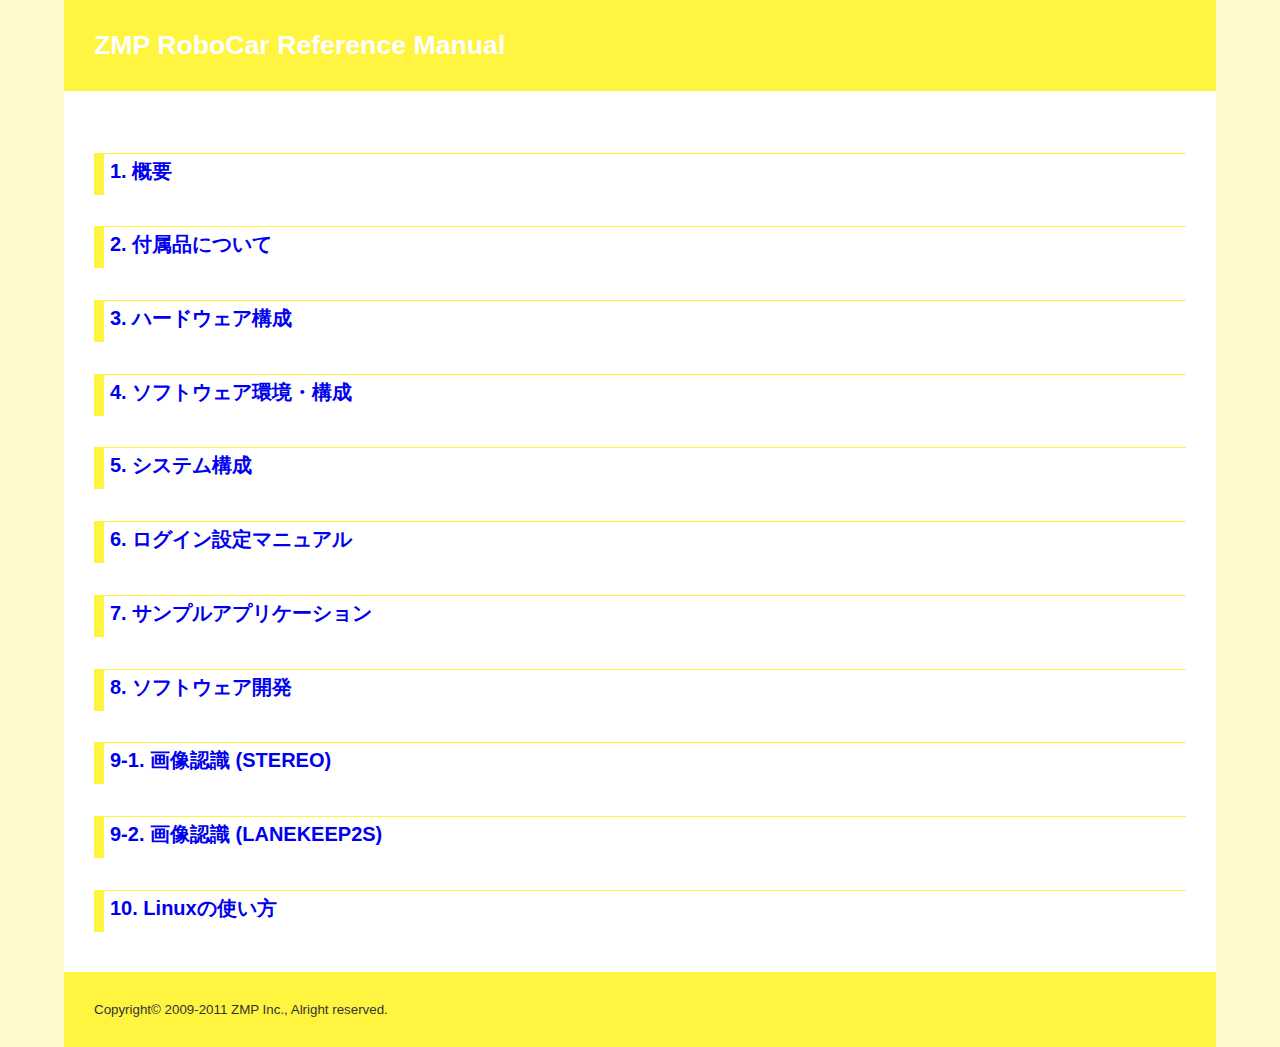
<file: Manual/旧ロボカーマニュアル/index.html>
<?xml version="1.0" encoding="utf-8"?>
<!DOCTYPE html
		  PUBLIC "-//W3C//DTD XHTML 1.0 Strict//EN"
		  "http://www.w3.org/TR/xhtml1/DTD/xhtml1-strict.dtd">
<html xmlns="http://www.w3.org/1999/xhtml" xml:lang="ja" lang="ja">
  <head>
	<meta http-equiv="content-type" content="text/html; charset=utf-8" />
	<meta http-equiv="content-language" content="ja" />
	<title>ZMP RoboCar Reference Manual</title>
	<link type="text/css" rel="stylesheet" href="./css/base.css"/>
  </head>
  <body>
	<div id="container">
	  <div id="header">
		<h1>ZMP RoboCar Reference Manual</h1>
	  </div>
	  <div id="contents">
		
			 
			<div>
			  <h2><a href="01_overview.html">1. 概要</a></h2>
			</div>
		
			 
			<div>
			  <h2><a href="02_Parts_List.html">2. 付属品について</a></h2>
			</div>
		
			 
			<div>
			  <h2><a href="03_hardware_reference.html">3. ハードウェア構成</a></h2>
			</div>
		
			 
			<div>
			  <h2><a href="04_software.html">4. ソフトウェア環境・構成</a></h2>
			</div>
		
			 
			<div>
			  <h2><a href="05_system.html">5. システム構成</a></h2>
			</div>
		
			 
			<div>
			  <h2><a href="06_login_manual.html">6. ログイン設定マニュアル</a></h2>
			</div>
		
			 
			<div>
			  <h2><a href="07_sample_software.html">7. サンプルアプリケーション</a></h2>
			</div>
		
			 
			<div>
			  <h2><a href="08_software_development.html">8. ソフトウェア開発</a></h2>
			</div>
		
			 
			<div>
			  <h2><a href="091_image_processing.html">9-1. 画像認識 (STEREO)</a></h2>
			</div>
		
			 
			<div>
			  <h2><a href="092_image_processing_2.html">9-2. 画像認識 (LANEKEEP2S)</a></h2>
			</div>
		
			 
			<div>
			  <h2><a href="10_how_to_enjoy_linux.html">10. Linuxの使い方</a></h2>
			</div>
		
	  </div>
	  <div id="footer">
		<span>Copyright&copy; 2009-2011 ZMP Inc., Alright reserved.</span>
	  </div>
	</div>
  </body>
</html>
</file>
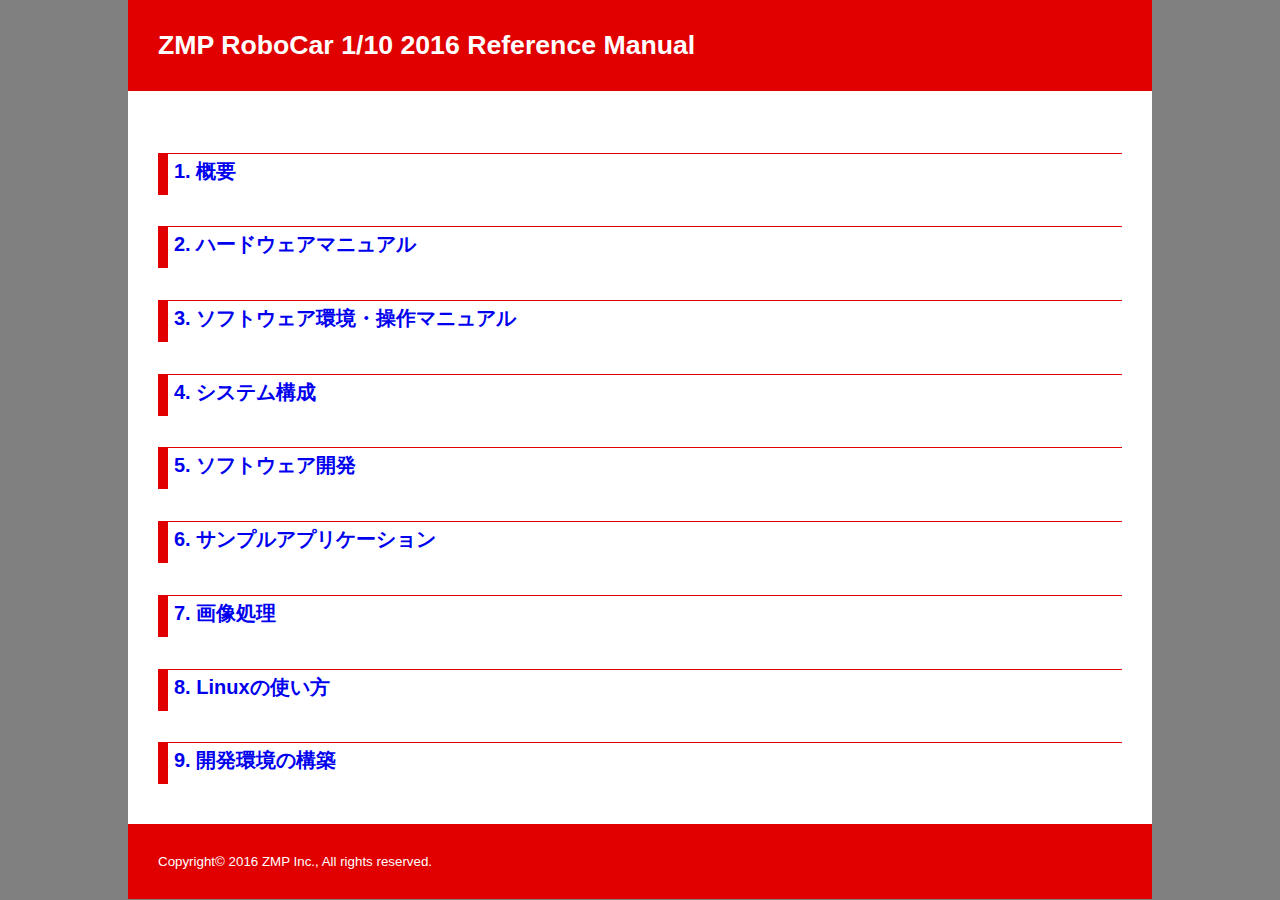
<file: Manual/Documents/ReferenceManual/index.html>
<?xml version="1.0" encoding="utf-8"?>
<!DOCTYPE html
		  PUBLIC "-//W3C//DTD XHTML 1.0 Strict//EN"
		  "http://www.w3.org/TR/xhtml1/DTD/xhtml1-strict.dtd">
<html xmlns="http://www.w3.org/1999/xhtml" xml:lang="ja" lang="ja">
  <head>
	<meta http-equiv="content-type" content="text/html; charset=utf-8" />
	<meta http-equiv="content-language" content="ja" />
	<title>ZMP RoboCar 1/10 2016 Reference Manual</title>
	<link type="text/css" rel="stylesheet" href="./css/base.css"/>
  </head>
  <body>
	<div id="container">
	  <div id="header">
		<h1>ZMP RoboCar 1/10 2016 Reference Manual</h1>
	  </div>
	  <div id="contents">
		
			 
			<div>
			  <h2><a href="01_overview.html">1. 概要</a></h2>
			</div>
		
			 
			<div>
			  <h2><a href="02_hardware_reference.html">2. ハードウェアマニュアル</a></h2>
			</div>
		
			 
			<div>
			  <h2><a href="03_software.html">3. ソフトウェア環境・操作マニュアル</a></h2>
			</div>
		
			 
			<div>
			  <h2><a href="04_system.html">4. システム構成</a></h2>
			</div>
		
			 
			<div>
			  <h2><a href="05_software_development.html">5. ソフトウェア開発</a></h2>
			</div>
		
			 
			<div>
			  <h2><a href="06_sample_software.html">6. サンプルアプリケーション</a></h2>
			</div>
		
			 
			<div>
			  <h2><a href="07_image_processing.html">7. 画像処理</a></h2>
			</div>
		
			 
			<div>
			  <h2><a href="08_how_to_enjoy_linux.html">8. Linuxの使い方</a></h2>
			</div>

			<div>
				<h2><a href="09_set_up_development_environment.html">9. 開発環境の構築</a></h2>
			  </div>
		
	  </div>
	  <div id="footer">
		<span>Copyright&copy; 2016 ZMP Inc., All rights reserved.</span>
	  </div>
	</div>
  </body>
</html>
</file>
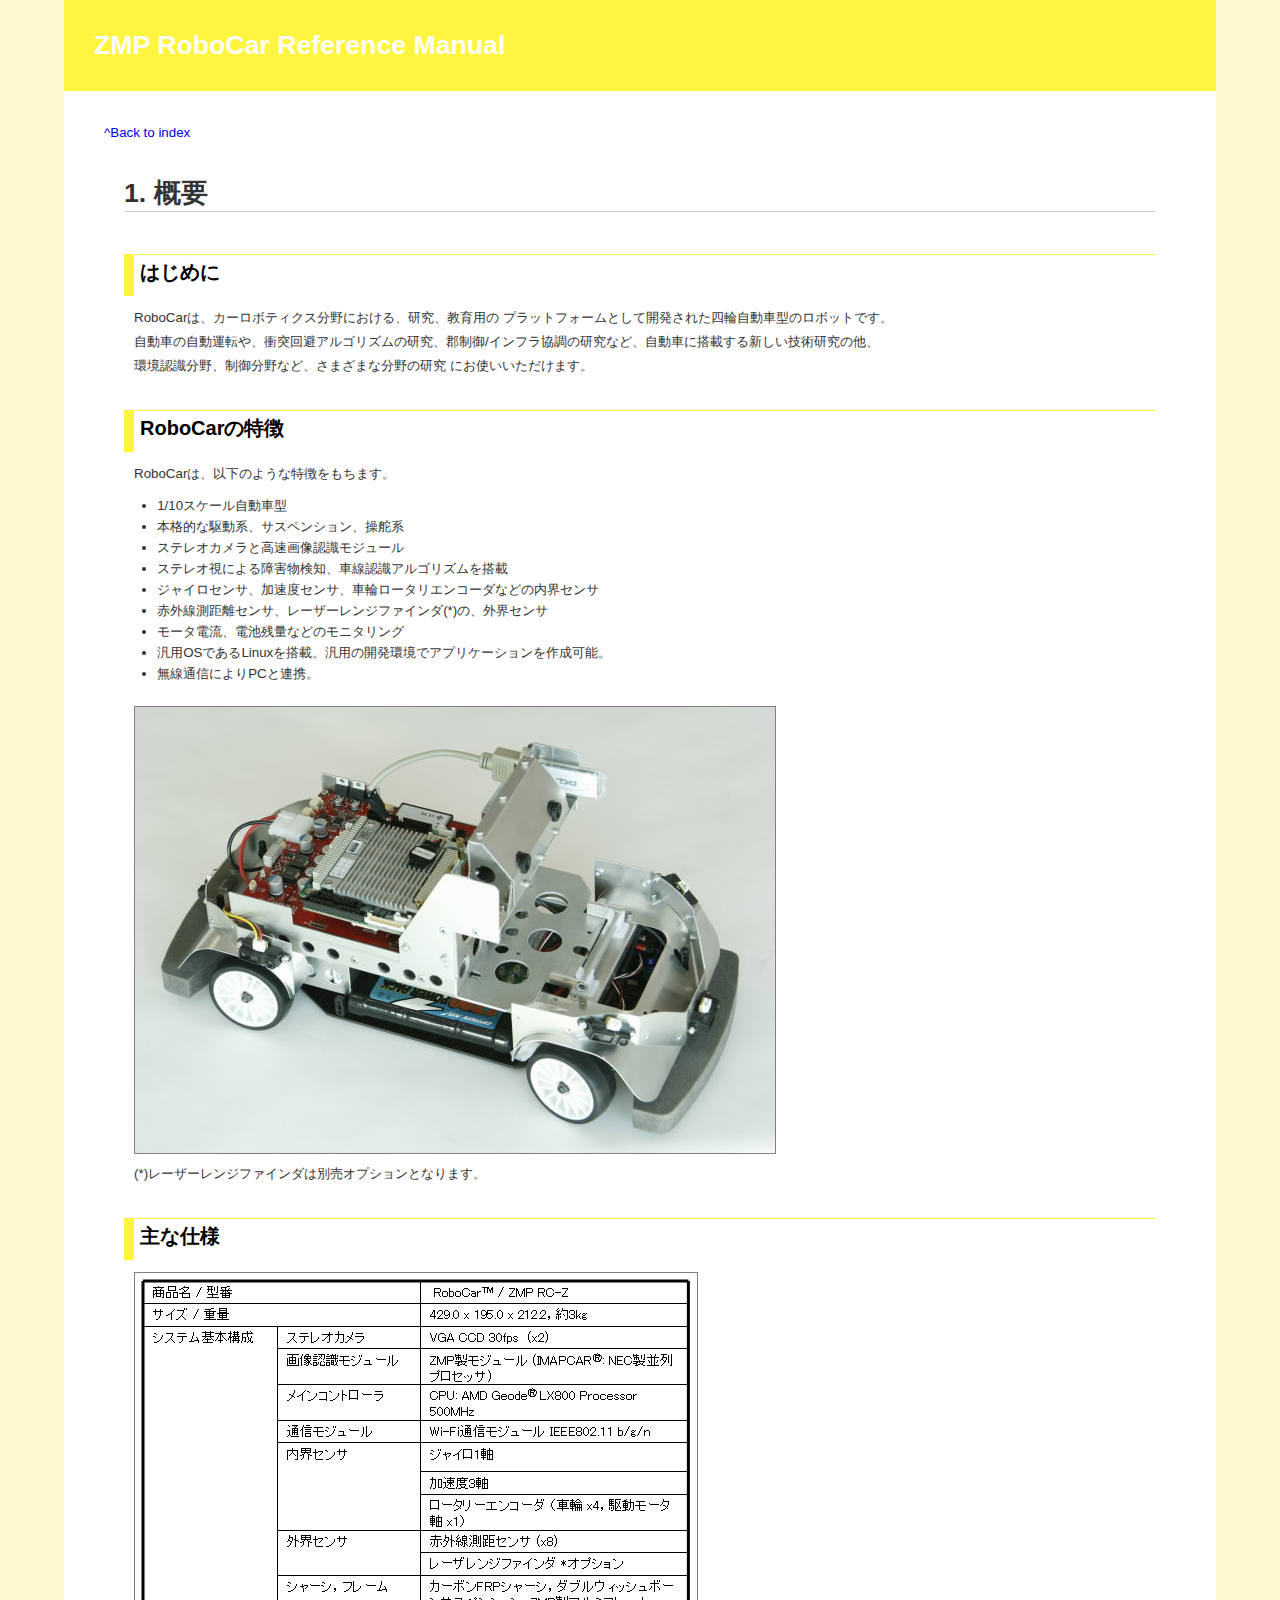
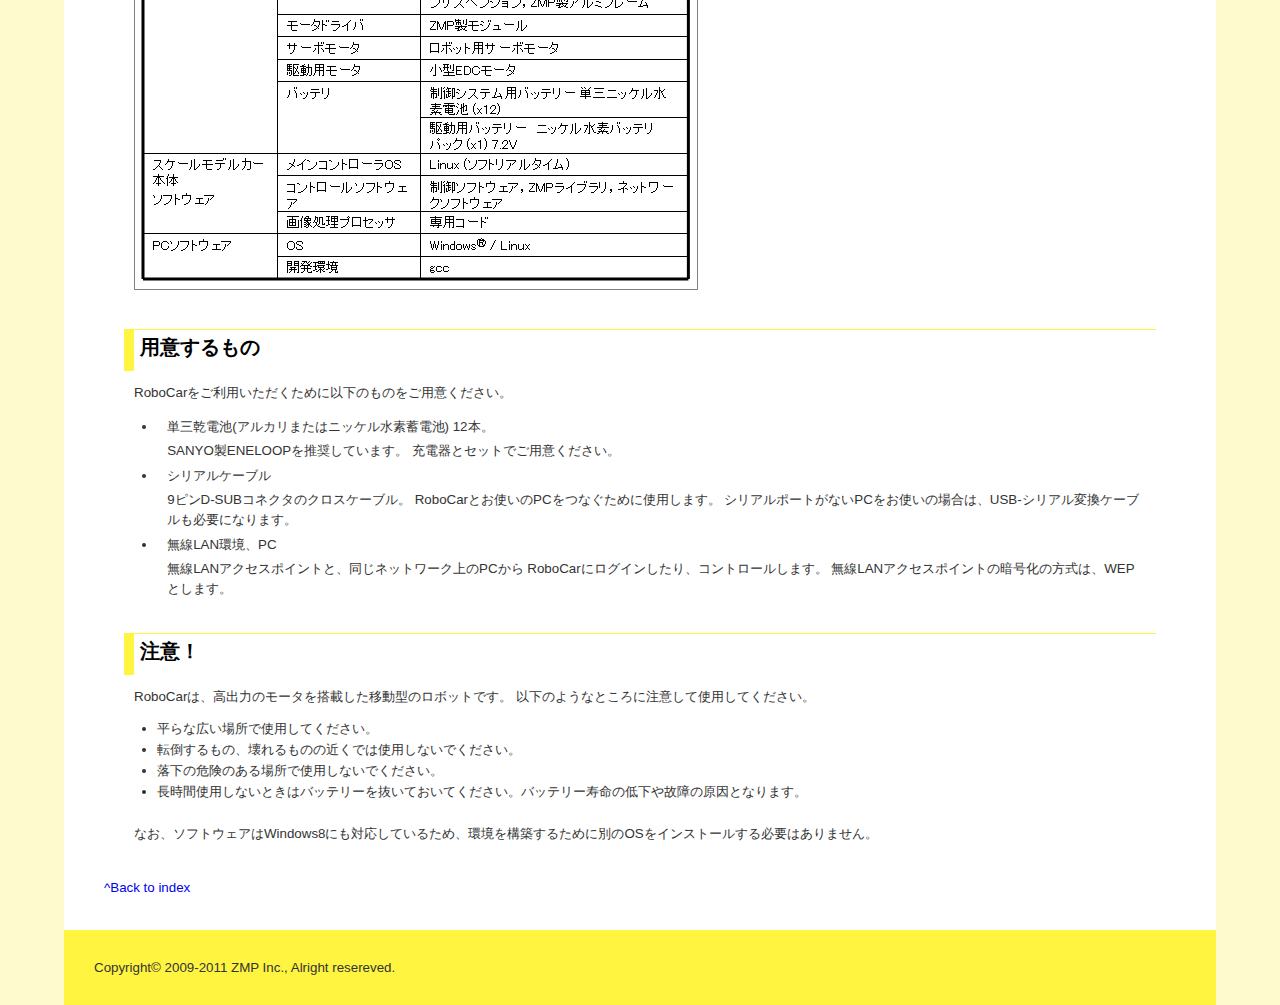
<file: Manual/旧ロボカーマニュアル/01_overview.html>
<?xml version="1.0" encoding="utf-8"?>
<!DOCTYPE html
    PUBLIC "-//W3C//DTD XHTML 1.0 Strict//EN"
    "http://www.w3.org/TR/xhtml1/DTD/xhtml1-strict.dtd">
<html xmlns="http://www.w3.org/1999/xhtml" xml:lang="ja" lang="ja">
  <head>
	<meta http-equiv="content-type" content="text/html; charset=utf-8" />
	<meta http-equiv="content-language" content="ja" />
    <title>1. 概要 : ZMP RoboCar Reference Manual</title>
	<link type="text/css" rel="stylesheet" href="./css/base.css"/>
  </head>
  <body>
	<div id="container">
	  <div id="header">
		<h1>ZMP RoboCar Reference Manual</h1>
	  </div>
	  <div id="contents">
		<p>
		  <a href="index.html">^Back to index</a>
		</p>
		<div class="inner">
		<h1>1. 概要</h1>

<h2>はじめに</h2>

<p>RoboCarは、カーロボティクス分野における、研究、教育用の
プラットフォームとして開発された四輪自動車型のロボットです。</p>

<p>自動車の自動運転や、衝突回避アルゴリズムの研究、郡制御/インフラ協調の研究など、自動車に搭載する新しい技術研究の他、</p>

<p>環境認識分野、制御分野など、さまざまな分野の研究
にお使いいただけます。</p>

<h2>RoboCarの特徴</h2>

<p>RoboCarは、以下のような特徴をもちます。</p>

<ul>
<li>1/10スケール自動車型</li>
<li>本格的な駆動系、サスペンション、操舵系</li>
<li>ステレオカメラと高速画像認識モジュール</li>
<li>ステレオ視による障害物検知、車線認識アルゴリズムを搭載</li>
<li>ジャイロセンサ、加速度センサ、車輪ロータリエンコーダなどの内界センサ</li>
<li>赤外線測距離センサ、レーザーレンジファインダ(*)の、外界センサ</li>
<li>モータ電流、電池残量などのモニタリング</li>
<li>汎用OSであるLinuxを搭載。汎用の開発環境でアプリケーションを作成可能。</li>
<li>無線通信によりPCと連携。</li>
</ul>

<p><img src="images/robocar.jpg" alt="RoboCar robot image" /></p>

<p>(*)レーザーレンジファインダは別売オプションとなります。</p>

<h2>主な仕様</h2>

<p><img src="images/spec.png" alt="RoboCar specification" /></p>

<h2>用意するもの</h2>

<p>RoboCarをご利用いただくために以下のものをご用意ください。</p>

<ul>
<li><p>単三乾電池(アルカリまたはニッケル水素蓄電池) 12本。</p>

<p>SANYO製ENELOOPを推奨しています。
充電器とセットでご用意ください。</p></li>
<li><p>シリアルケーブル</p>

<p>9ピンD-SUBコネクタのクロスケーブル。
RoboCarとお使いのPCをつなぐために使用します。
シリアルポートがないPCをお使いの場合は、USB-シリアル変換ケーブルも必要になります。</p></li>
<li><p>無線LAN環境、PC</p>

<p>無線LANアクセスポイントと、同じネットワーク上のPCから
RoboCarにログインしたり、コントロールします。
無線LANアクセスポイントの暗号化の方式は、WEPとします。</p></li>
</ul>

<h2>注意！</h2>

<p>RoboCarは、高出力のモータを搭載した移動型のロボットです。
以下のようなところに注意して使用してください。</p>

<ul>
<li>平らな広い場所で使用してください。</li>
<li>転倒するもの、壊れるものの近くでは使用しないでください。</li>
<li>落下の危険のある場所で使用しないでください。</li>
<li>長時間使用しないときはバッテリーを抜いておいてください。バッテリー寿命の低下や故障の原因となります。</li>
</ul>

<p>なお、ソフトウェアはWindows8にも対応しているため、環境を構築するために別のOSをインストールする必要はありません。</p>

		</div>
		<p>
		  <a href="index.html">^Back to index</a>
		</p>
	  </div>
	  <div id="footer">
		<span>Copyright&copy; 2009-2011 ZMP Inc., Alright resereved.</span>
	  </div>
	</div>
  </body>
</html>
</file>
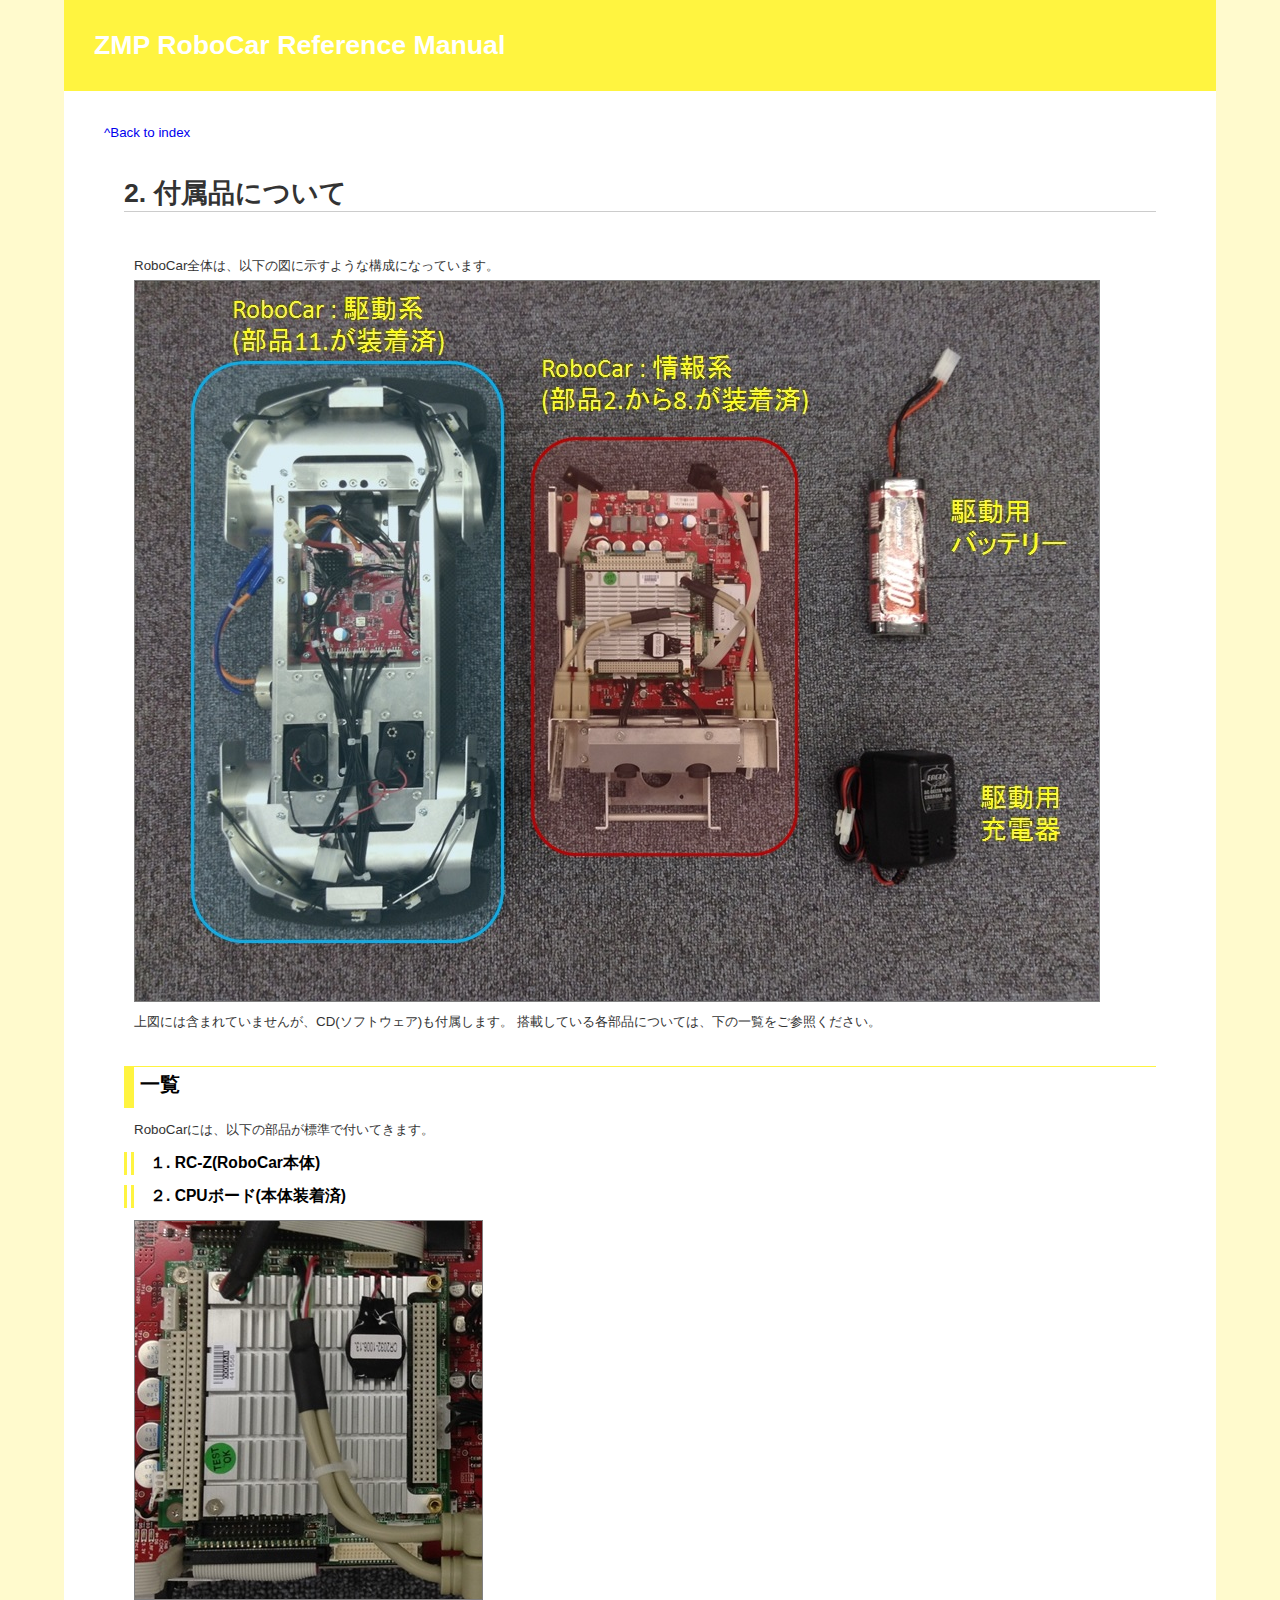
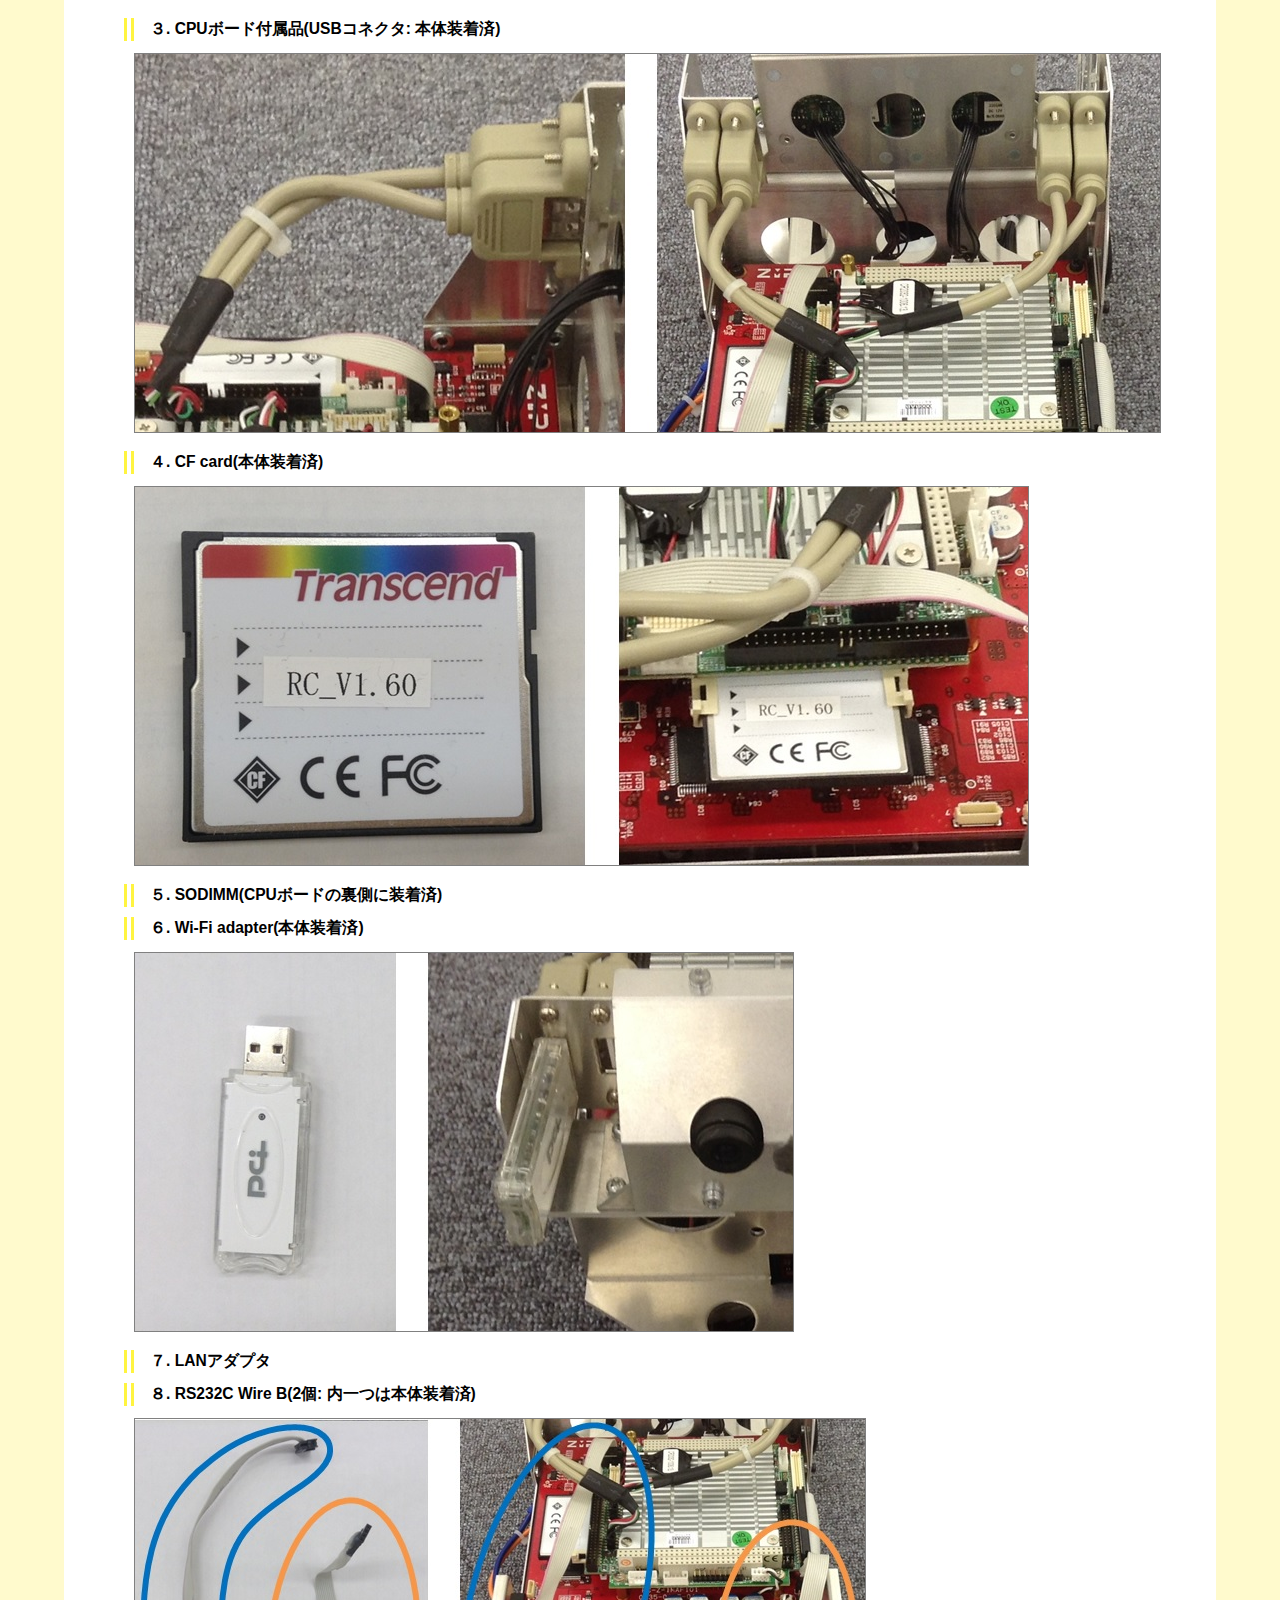
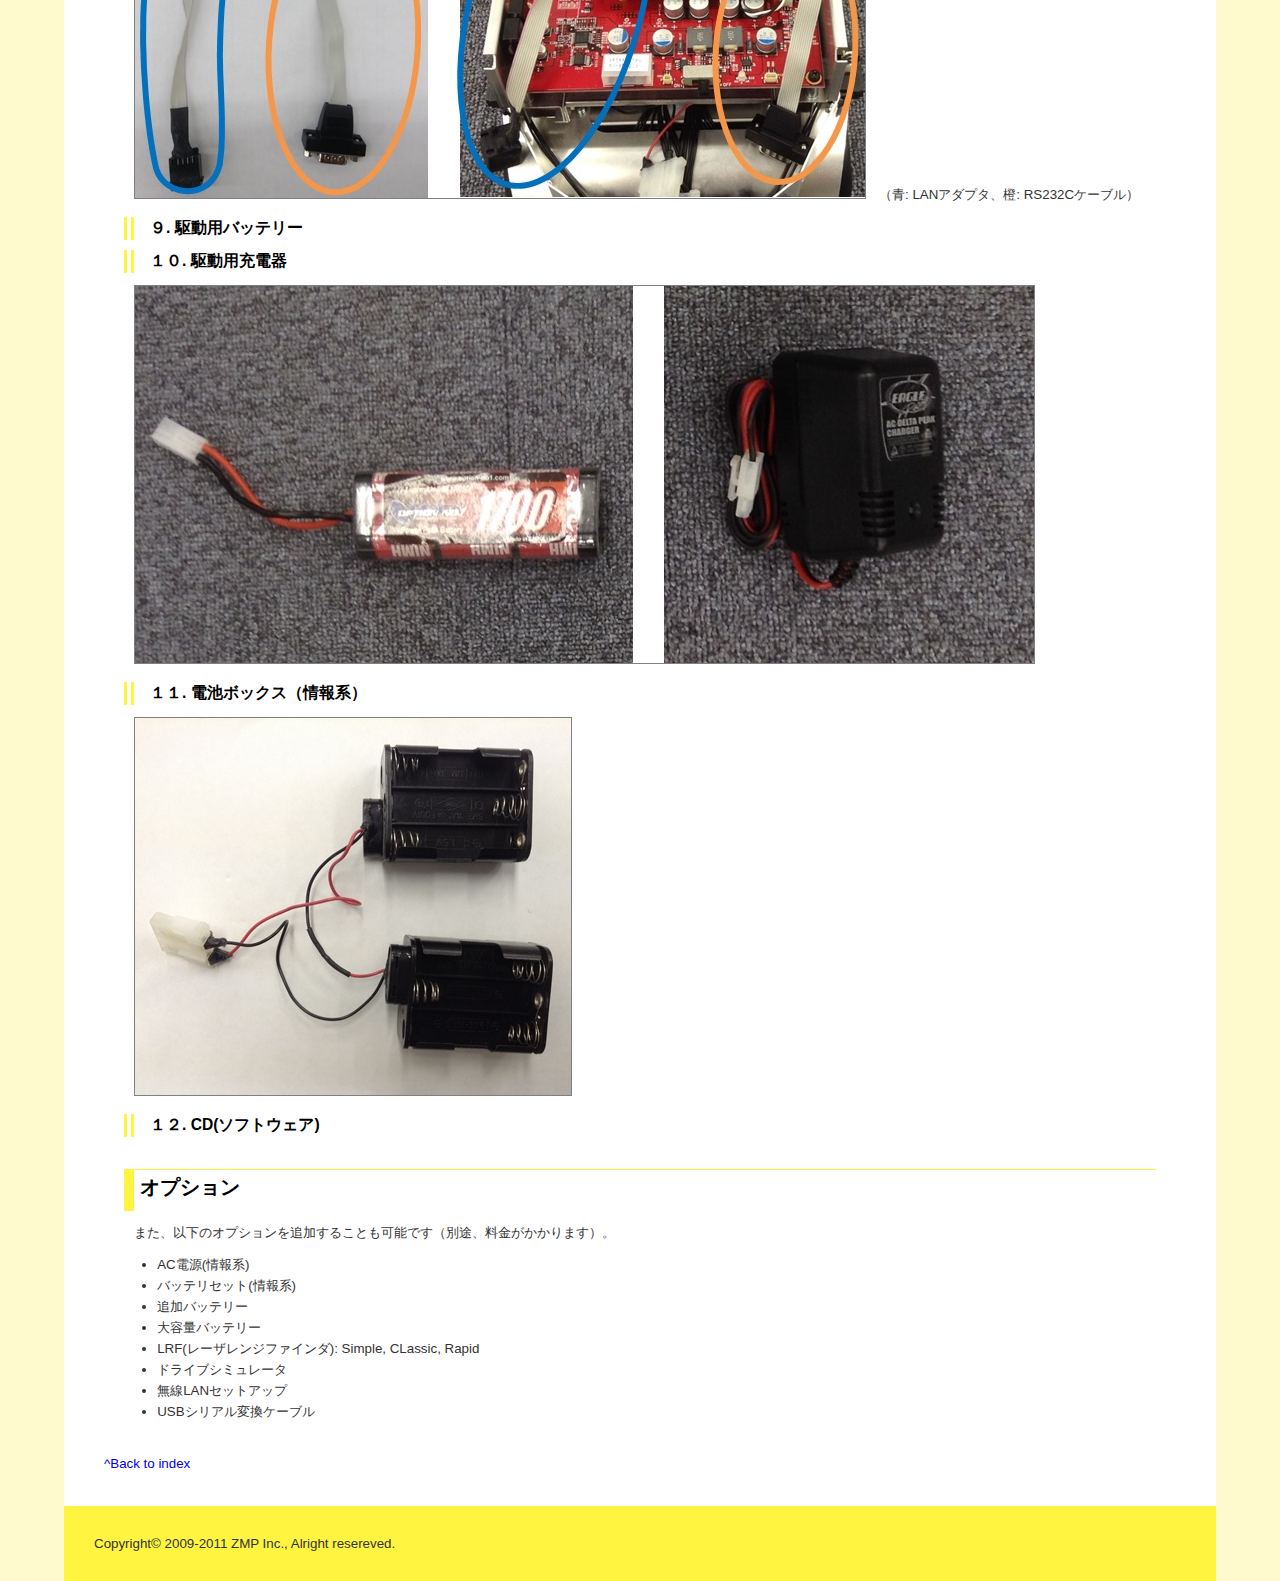
<file: Manual/旧ロボカーマニュアル/02_Parts_List.html>
<?xml version="1.0" encoding="utf-8"?>
<!DOCTYPE html
    PUBLIC "-//W3C//DTD XHTML 1.0 Strict//EN"
    "http://www.w3.org/TR/xhtml1/DTD/xhtml1-strict.dtd">
<html xmlns="http://www.w3.org/1999/xhtml" xml:lang="ja" lang="ja">
  <head>
	<meta http-equiv="content-type" content="text/html; charset=utf-8" />
	<meta http-equiv="content-language" content="ja" />
    <title>2. 付属品について : ZMP RoboCar Reference Manual</title>
	<link type="text/css" rel="stylesheet" href="./css/base.css"/>
  </head>
  <body>
	<div id="container">
	  <div id="header">
		<h1>ZMP RoboCar Reference Manual</h1>
	  </div>
	  <div id="contents">
		<p>
		  <a href="index.html">^Back to index</a>
		</p>
		<div class="inner">
		<h1>2. 付属品について</h1>

<p>RoboCar全体は、以下の図に示すような構成になっています。</p>

<p><img src="images/AllParts.jpg" alt="RoboCar composition" /></p>

<p>上図には含まれていませんが、CD(ソフトウェア)も付属します。
搭載している各部品については、下の一覧をご参照ください。</p>

<h2>一覧</h2>

<p>RoboCarには、以下の部品が標準で付いてきます。</p>

<h3>１. RC-Z(RoboCar本体)</h3>

<h3>２. CPUボード(本体装着済)</h3>

<p><img src="images/CPUBoard.jpg" alt="CPUBoard_RC" /></p>

<h3>３. CPUボード付属品(USBコネクタ: 本体装着済)</h3>

<p><img src="images/AttachCable.jpg" alt="AttachCable to CPU" /></p>

<h3>４. CF card(本体装着済)</h3>

<p><img src="images/CFCard.jpg" alt="CF Card" /></p>

<h3>５. SODIMM(CPUボードの裏側に装着済)</h3>

<h3>６. Wi-Fi adapter(本体装着済)</h3>

<p><img src="images/WiFi.jpg" alt="Wifi Adapter" /></p>

<h3>７. LANアダプタ</h3>

<h3>８. RS232C Wire B(2個: 内一つは本体装着済)</h3>

<p><img src="images/LAN_RS232C.jpg" alt="Eth_Serial" />　（青: LANアダプタ、橙: RS232Cケーブル）</p>

<h3>９. 駆動用バッテリー</h3>

<h3>１０. 駆動用充電器</h3>

<p><img src="images/Battery.jpg" alt="Battery" /></p>

<h3>１１. 電池ボックス（情報系）</h3>

<p><img src="images/Batterybox_info.jpg" alt="Batbox" /></p>

<h3>１２. CD(ソフトウェア)</h3>

<h2>オプション</h2>

<p>また、以下のオプションを追加することも可能です（別途、料金がかかります）。<br></p>

<ul>
<li>AC電源(情報系)</li>
<li>バッテリセット(情報系)</li>
<li>追加バッテリー</li>
<li>大容量バッテリー</li>
<li>LRF(レーザレンジファインダ): Simple, CLassic, Rapid</li>
<li>ドライブシミュレータ</li>
<li>無線LANセットアップ</li>
<li>USBシリアル変換ケーブル</li>
</ul>

		</div>
		<p>
		  <a href="index.html">^Back to index</a>
		</p>
	  </div>
	  <div id="footer">
		<span>Copyright&copy; 2009-2011 ZMP Inc., Alright resereved.</span>
	  </div>
	</div>
  </body>
</html>
</file>
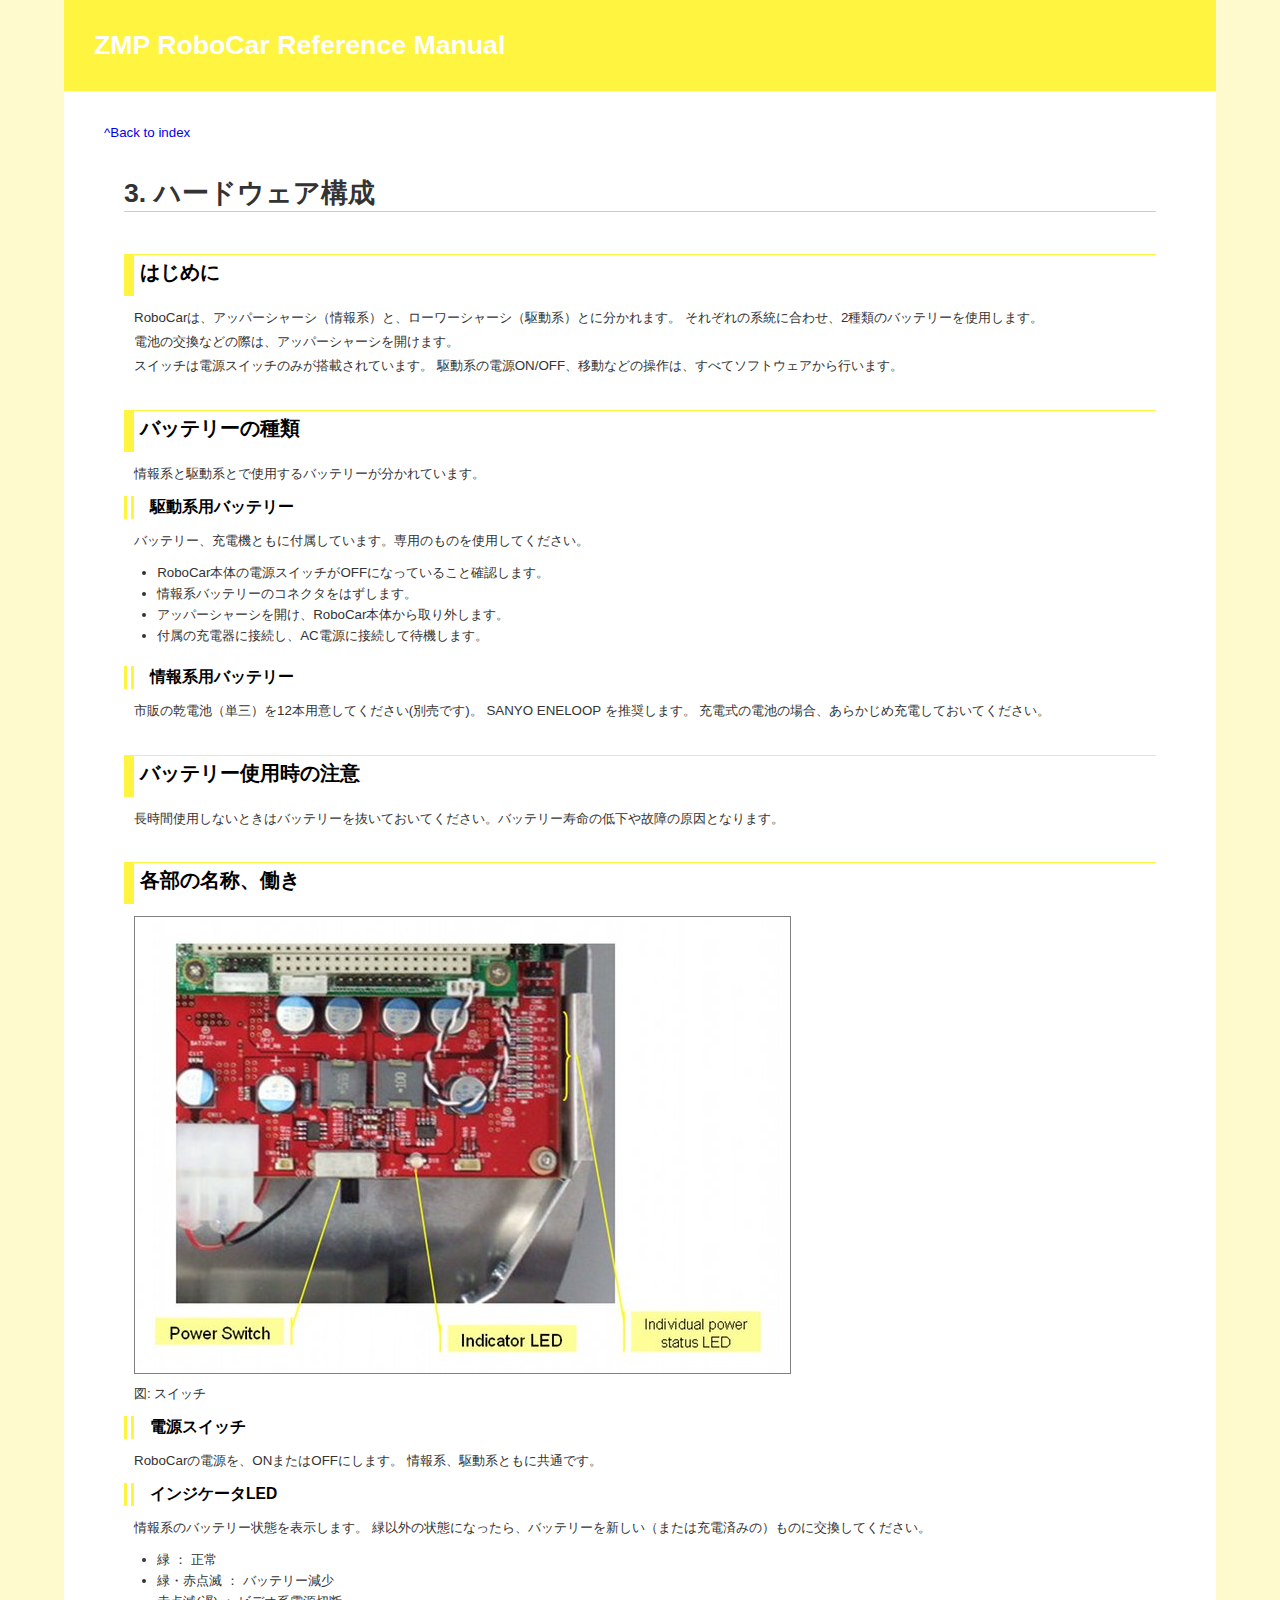
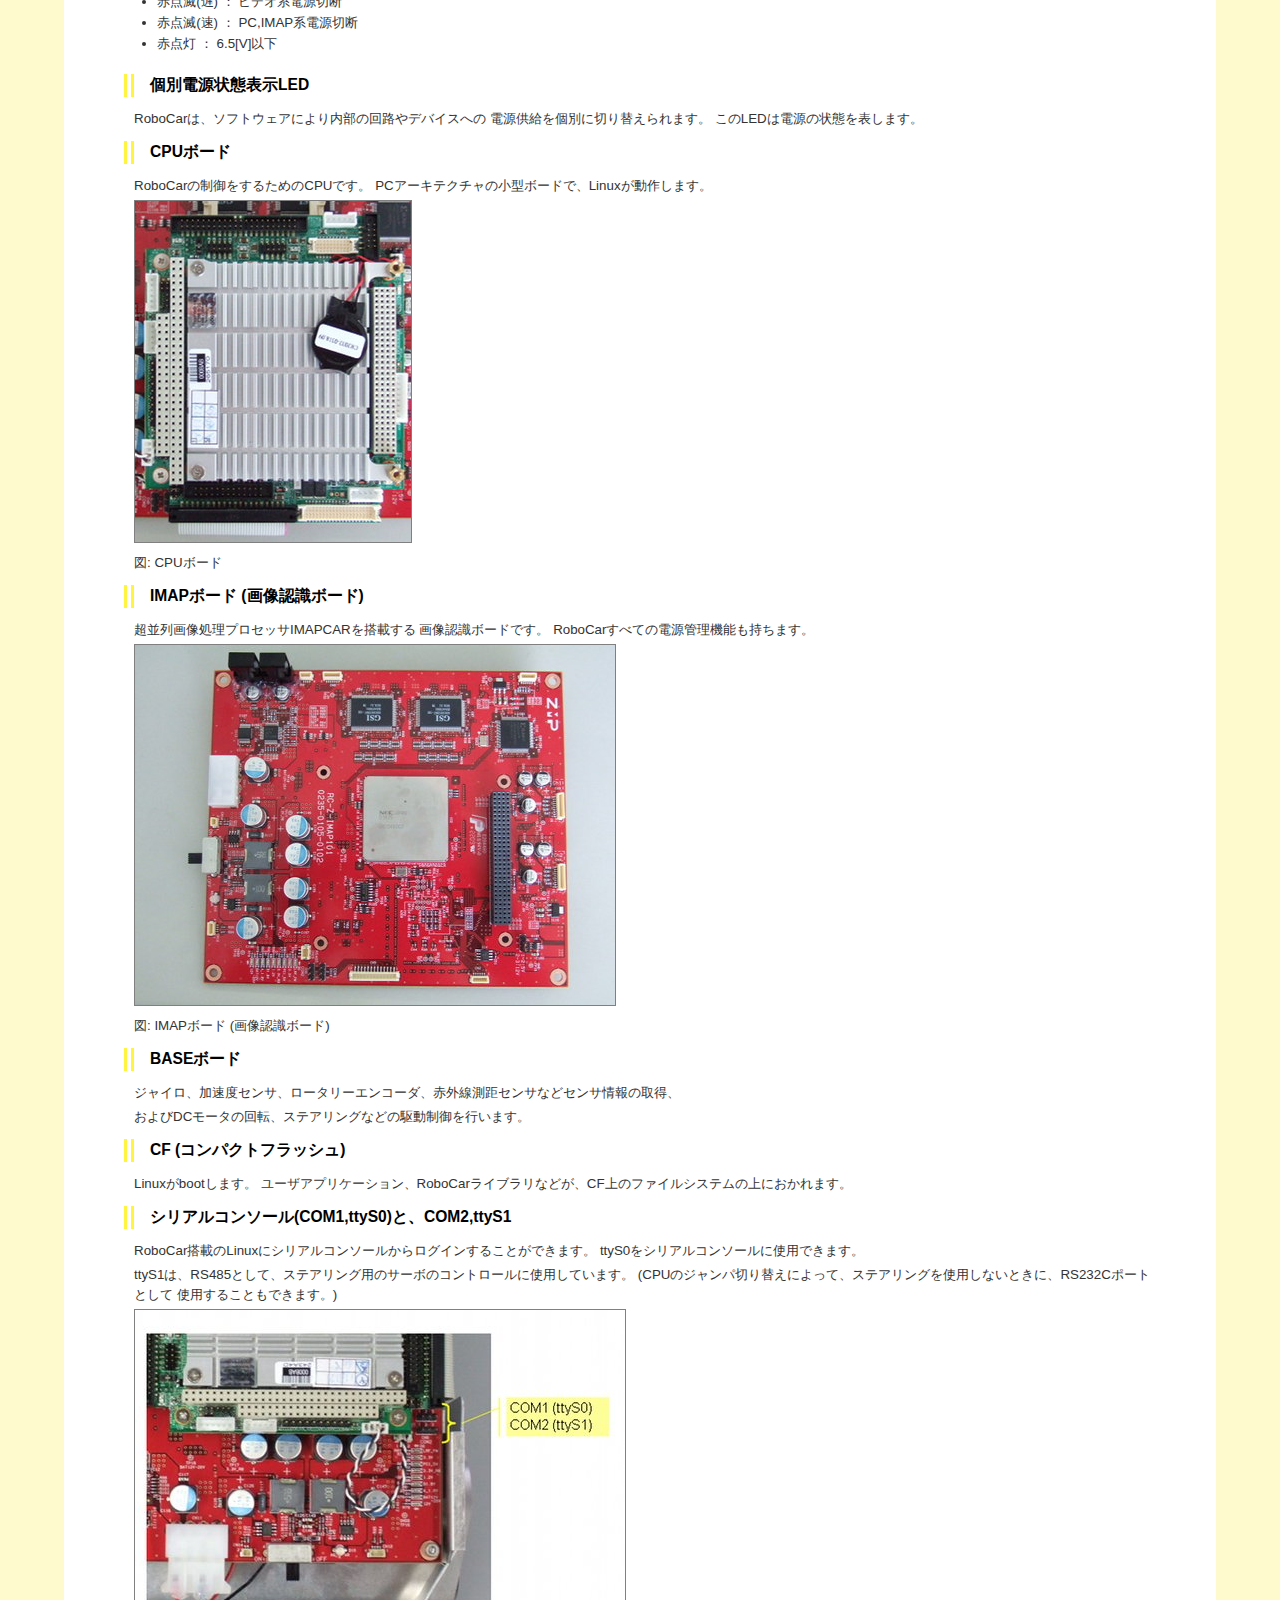
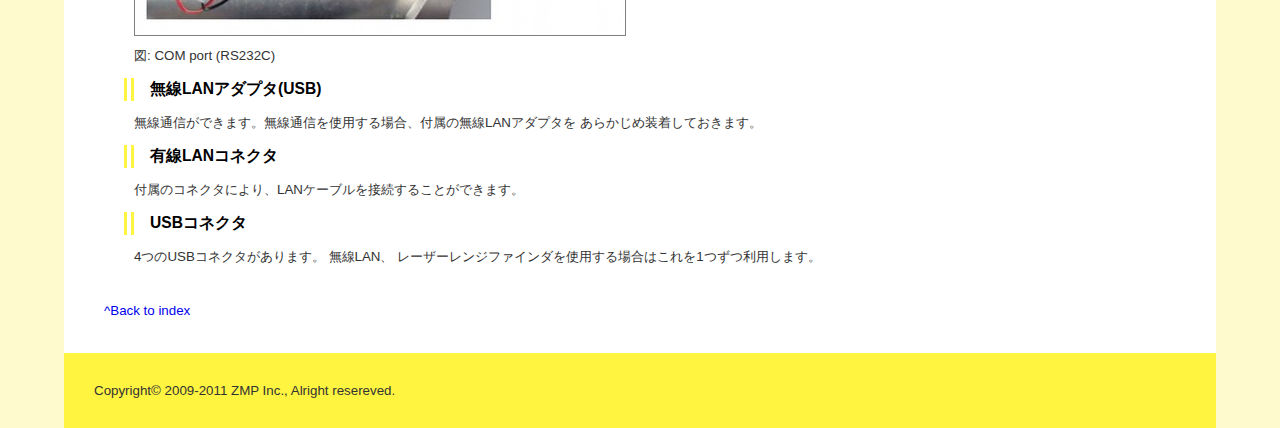
<file: Manual/旧ロボカーマニュアル/03_hardware_reference.html>
<?xml version="1.0" encoding="utf-8"?>
<!DOCTYPE html
    PUBLIC "-//W3C//DTD XHTML 1.0 Strict//EN"
    "http://www.w3.org/TR/xhtml1/DTD/xhtml1-strict.dtd">
<html xmlns="http://www.w3.org/1999/xhtml" xml:lang="ja" lang="ja">
  <head>
	<meta http-equiv="content-type" content="text/html; charset=utf-8" />
	<meta http-equiv="content-language" content="ja" />
    <title>3. ハードウェア構成 : ZMP RoboCar Reference Manual</title>
	<link type="text/css" rel="stylesheet" href="./css/base.css"/>
  </head>
  <body>
	<div id="container">
	  <div id="header">
		<h1>ZMP RoboCar Reference Manual</h1>
	  </div>
	  <div id="contents">
		<p>
		  <a href="index.html">^Back to index</a>
		</p>
		<div class="inner">
		<h1>3. ハードウェア構成</h1>

<h2>はじめに</h2>

<p>RoboCarは、アッパーシャーシ（情報系）と、ローワーシャーシ（駆動系）とに分かれます。
それぞれの系統に合わせ、2種類のバッテリーを使用します。</p>

<p>電池の交換などの際は、アッパーシャーシを開けます。</p>

<p>スイッチは電源スイッチのみが搭載されています。
駆動系の電源ON/OFF、移動などの操作は、すべてソフトウェアから行います。</p>

<h2>バッテリーの種類</h2>

<p>情報系と駆動系とで使用するバッテリーが分かれています。</p>

<h3>駆動系用バッテリー</h3>

<p>バッテリー、充電機ともに付属しています。専用のものを使用してください。</p>

<ul>
<li>RoboCar本体の電源スイッチがOFFになっていること確認します。</li>
<li>情報系バッテリーのコネクタをはずします。</li>
<li>アッパーシャーシを開け、RoboCar本体から取り外します。</li>
<li>付属の充電器に接続し、AC電源に接続して待機します。</li>
</ul>

<h3>情報系用バッテリー</h3>

<p>市販の乾電池（単三）を12本用意してください(別売です)。
SANYO ENELOOP を推奨します。
充電式の電池の場合、あらかじめ充電しておいてください。</p>

<h2>バッテリー使用時の注意</h2>

<p>長時間使用しないときはバッテリーを抜いておいてください。バッテリー寿命の低下や故障の原因となります。</p>

<h2>各部の名称、働き</h2>

<p><img src="images/h_sw_led.jpeg" alt="Switch" /></p>

<p>図: スイッチ</p>

<h3>電源スイッチ</h3>

<p>RoboCarの電源を、ONまたはOFFにします。
情報系、駆動系ともに共通です。</p>

<h3>インジケータLED</h3>

<p>情報系のバッテリー状態を表示します。
緑以外の状態になったら、バッテリーを新しい（または充電済みの）ものに交換してください。</p>

<ul>
<li>緑 ： 正常</li>
<li>緑・赤点滅 ： バッテリー減少</li>
<li>赤点滅(遅) ： ビデオ系電源切断</li>
<li>赤点滅(速) ： PC,IMAP系電源切断</li>
<li>赤点灯 ： 6.5[V]以下</li>
</ul>

<h3>個別電源状態表示LED</h3>

<p>RoboCarは、ソフトウェアにより内部の回路やデバイスへの
電源供給を個別に切り替えられます。
このLEDは電源の状態を表します。</p>

<h3>CPUボード</h3>

<p>RoboCarの制御をするためのCPUです。
PCアーキテクチャの小型ボードで、Linuxが動作します。</p>

<p><img src="images/h_cpu_board.jpeg" alt="Cpu board" /></p>

<p>図: CPUボード</p>

<h3>IMAPボード (画像認識ボード)</h3>

<p>超並列画像処理プロセッサIMAPCARを搭載する
画像認識ボードです。
RoboCarすべての電源管理機能も持ちます。</p>

<p><img src="images/h_imap_board.jpeg" alt="IMAP board" /></p>

<p>図: IMAPボード (画像認識ボード)</p>

<h3>BASEボード</h3>

<p>ジャイロ、加速度センサ、ロータリーエンコーダ、赤外線測距センサなどセンサ情報の取得、</p>

<p>およびDCモータの回転、ステアリングなどの駆動制御を行います。</p>

<h3>CF (コンパクトフラッシュ)</h3>

<p>Linuxがbootします。
ユーザアプリケーション、RoboCarライブラリなどが、CF上のファイルシステムの上におかれます。</p>

<h3>シリアルコンソール(COM1,ttyS0)と、COM2,ttyS1</h3>

<p>RoboCar搭載のLinuxにシリアルコンソールからログインすることができます。
ttyS0をシリアルコンソールに使用できます。</p>

<p>ttyS1は、RS485として、ステアリング用のサーボのコントロールに使用しています。
(CPUのジャンパ切り替えによって、ステアリングを使用しないときに、RS232Cポートとして
使用することもできます。)</p>

<p><img src="images/h_comm.jpeg" alt="Comm port" /></p>

<p>図: COM port (RS232C)</p>

<h3>無線LANアダプタ(USB)</h3>

<p>無線通信ができます。無線通信を使用する場合、付属の無線LANアダプタを
あらかじめ装着しておきます。</p>

<h3>有線LANコネクタ</h3>

<p>付属のコネクタにより、LANケーブルを接続することができます。</p>

<h3>USBコネクタ</h3>

<p>4つのUSBコネクタがあります。
無線LAN、
レーザーレンジファインダを使用する場合はこれを1つずつ利用します。</p>

		</div>
		<p>
		  <a href="index.html">^Back to index</a>
		</p>
	  </div>
	  <div id="footer">
		<span>Copyright&copy; 2009-2011 ZMP Inc., Alright resereved.</span>
	  </div>
	</div>
  </body>
</html>
</file>
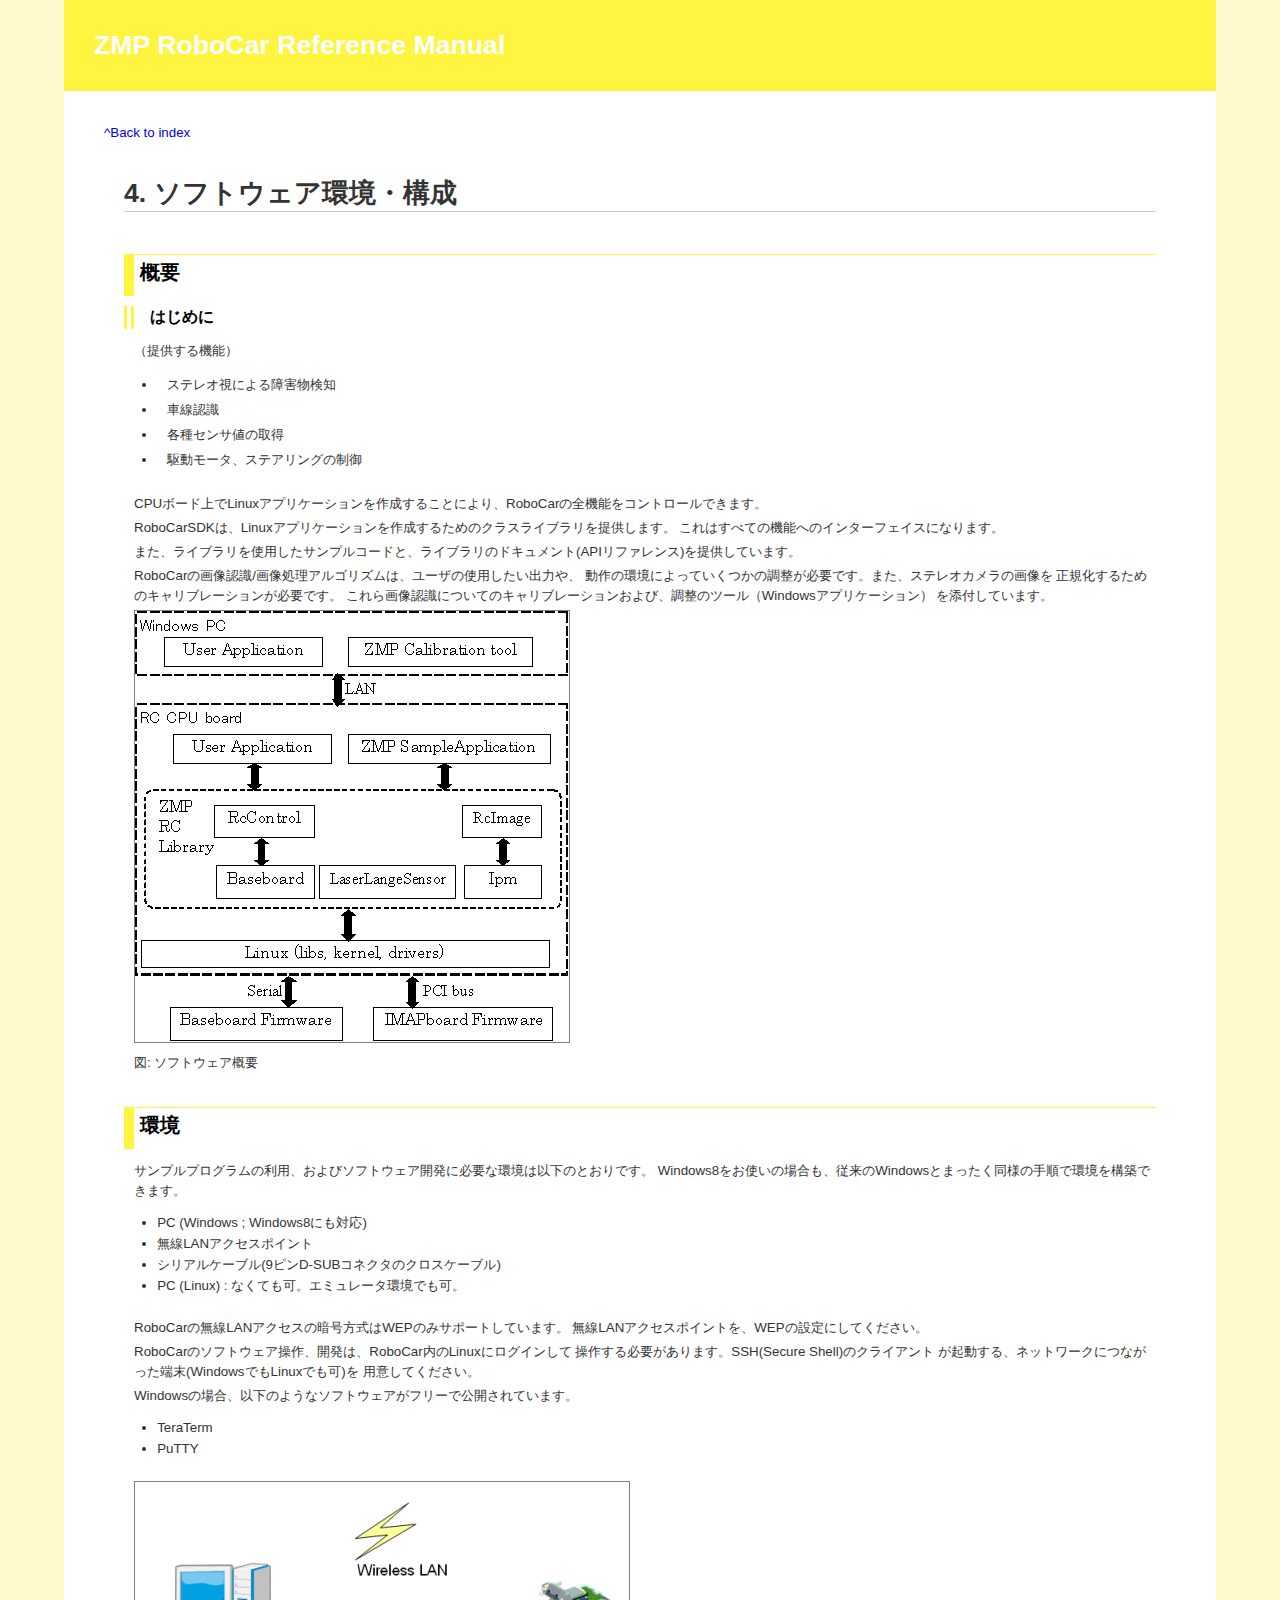
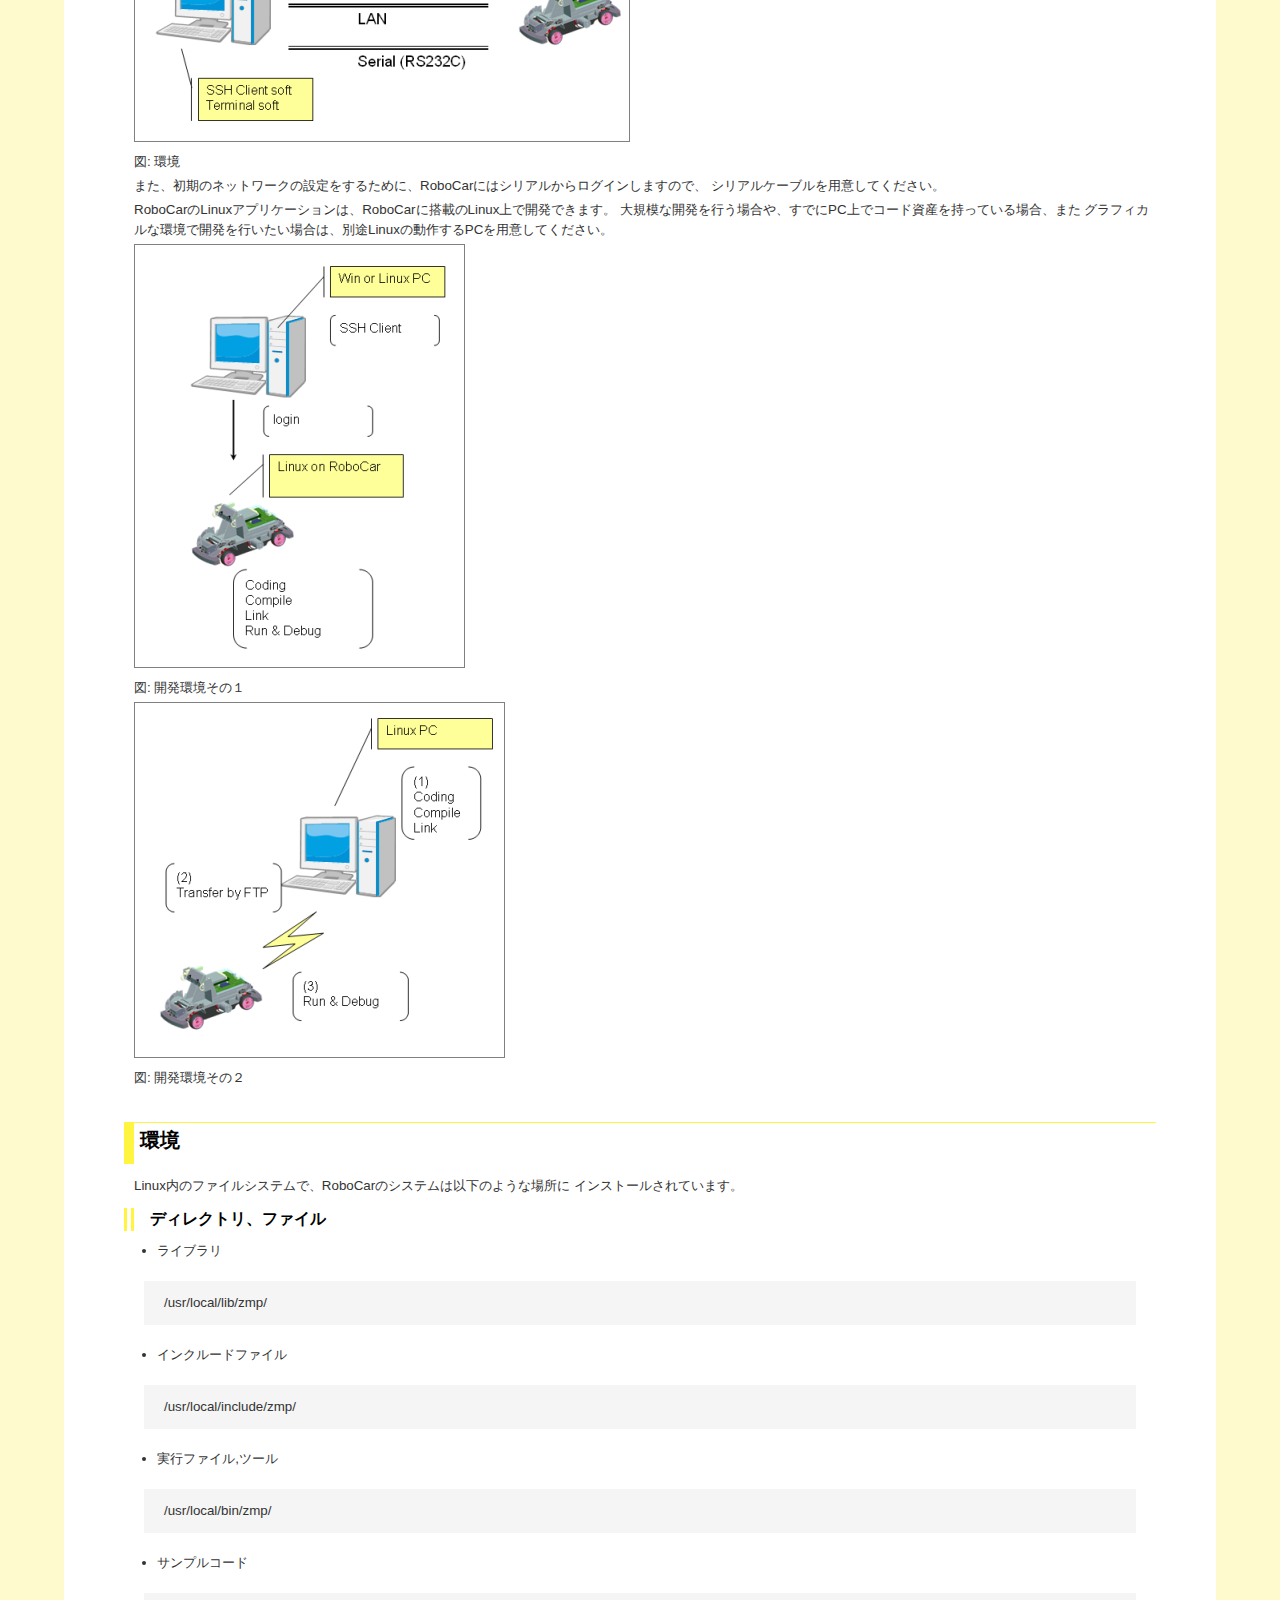
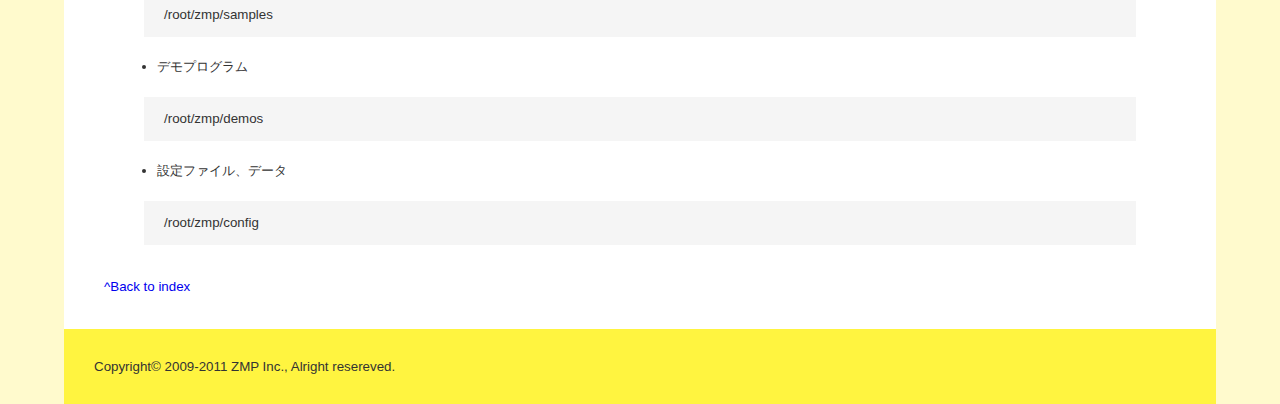
<file: Manual/旧ロボカーマニュアル/04_software.html>
<?xml version="1.0" encoding="utf-8"?>
<!DOCTYPE html
    PUBLIC "-//W3C//DTD XHTML 1.0 Strict//EN"
    "http://www.w3.org/TR/xhtml1/DTD/xhtml1-strict.dtd">
<html xmlns="http://www.w3.org/1999/xhtml" xml:lang="ja" lang="ja">
  <head>
	<meta http-equiv="content-type" content="text/html; charset=utf-8" />
	<meta http-equiv="content-language" content="ja" />
    <title>4. ソフトウェア環境・構成 : ZMP RoboCar Reference Manual</title>
	<link type="text/css" rel="stylesheet" href="./css/base.css"/>
  </head>
  <body>
	<div id="container">
	  <div id="header">
		<h1>ZMP RoboCar Reference Manual</h1>
	  </div>
	  <div id="contents">
		<p>
		  <a href="index.html">^Back to index</a>
		</p>
		<div class="inner">
		<h1>4. ソフトウェア環境・構成</h1>

<h2>概要</h2>

<h3>はじめに</h3>

<p>（提供する機能）</p>

<ul>
<li><p>ステレオ視による障害物検知</p></li>
<li><p>車線認識</p></li>
<li><p>各種センサ値の取得</p></li>
<li><p>駆動モータ、ステアリングの制御</p></li>
</ul>

<p>CPUボード上でLinuxアプリケーションを作成することにより、RoboCarの全機能をコントロールできます。</p>

<p>RoboCarSDKは、Linuxアプリケーションを作成するためのクラスライブラリを提供します。
これはすべての機能へのインターフェイスになります。</p>

<p>また、ライブラリを使用したサンプルコードと、ライブラリのドキュメント(APIリファレンス)を提供しています。</p>

<p>RoboCarの画像認識/画像処理アルゴリズムは、ユーザの使用したい出力や、
動作の環境によっていくつかの調整が必要です。また、ステレオカメラの画像を
正規化するためのキャリブレーションが必要です。
これら画像認識についてのキャリブレーションおよび、調整のツール（Windowsアプリケーション）
を添付しています。</p>

<p><img src="images/RC_software_constitution_figure.PNG" alt="Software overview" /></p>

<p>図: ソフトウェア概要</p>

<h2>環境</h2>

<p>サンプルプログラムの利用、およびソフトウェア開発に必要な環境は以下のとおりです。
Windows8をお使いの場合も、従来のWindowsとまったく同様の手順で環境を構築できます。</p>

<ul>
<li>PC (Windows ; Windows8にも対応)</li>
<li>無線LANアクセスポイント</li>
<li>シリアルケーブル(9ピンD-SUBコネクタのクロスケーブル)</li>
<li>PC (Linux) : なくても可。エミュレータ環境でも可。</li>
</ul>

<p>RoboCarの無線LANアクセスの暗号方式はWEPのみサポートしています。
無線LANアクセスポイントを、WEPの設定にしてください。</p>

<p>RoboCarのソフトウェア操作、開発は、RoboCar内のLinuxにログインして
操作する必要があります。SSH(Secure Shell)のクライアント
が起動する、ネットワークにつながった端末(WindowsでもLinuxでも可)を
用意してください。</p>

<p>Windowsの場合、以下のようなソフトウェアがフリーで公開されています。</p>

<ul>
<li>TeraTerm</li>
<li>PuTTY</li>
</ul>

<p><img src="images/s_development_equipment00.png" alt="Equipment0" /></p>

<p>図: 環境</p>

<p>また、初期のネットワークの設定をするために、RoboCarにはシリアルからログインしますので、
シリアルケーブルを用意してください。</p>

<p>RoboCarのLinuxアプリケーションは、RoboCarに搭載のLinux上で開発できます。
大規模な開発を行う場合や、すでにPC上でコード資産を持っている場合、また
グラフィカルな環境で開発を行いたい場合は、別途Linuxの動作するPCを用意してください。</p>

<p><img src="images/s_development_equipment01.png" alt="Equipment1" /></p>

<p>図: 開発環境その１</p>

<p><img src="images/s_development_equipment02.png" alt="Equipment2" /></p>

<p>図: 開発環境その２</p>

<h2>環境</h2>

<p>Linux内のファイルシステムで、RoboCarのシステムは以下のような場所に
インストールされています。</p>

<h3>ディレクトリ、ファイル</h3>

<ul>
<li>ライブラリ</li>
</ul>

<blockquote>
  <p>/usr/local/lib/zmp/</p>
</blockquote>

<ul>
<li>インクルードファイル</li>
</ul>

<blockquote>
  <p>/usr/local/include/zmp/</p>
</blockquote>

<ul>
<li>実行ファイル,ツール</li>
</ul>

<blockquote>
  <p>/usr/local/bin/zmp/</p>
</blockquote>

<ul>
<li>サンプルコード</li>
</ul>

<blockquote>
  <p>/root/zmp/samples</p>
</blockquote>

<ul>
<li>デモプログラム</li>
</ul>

<blockquote>
  <p>/root/zmp/demos</p>
</blockquote>

<ul>
<li>設定ファイル、データ</li>
</ul>

<blockquote>
  <p>/root/zmp/config</p>
</blockquote>

		</div>
		<p>
		  <a href="index.html">^Back to index</a>
		</p>
	  </div>
	  <div id="footer">
		<span>Copyright&copy; 2009-2011 ZMP Inc., Alright resereved.</span>
	  </div>
	</div>
  </body>
</html>
</file>
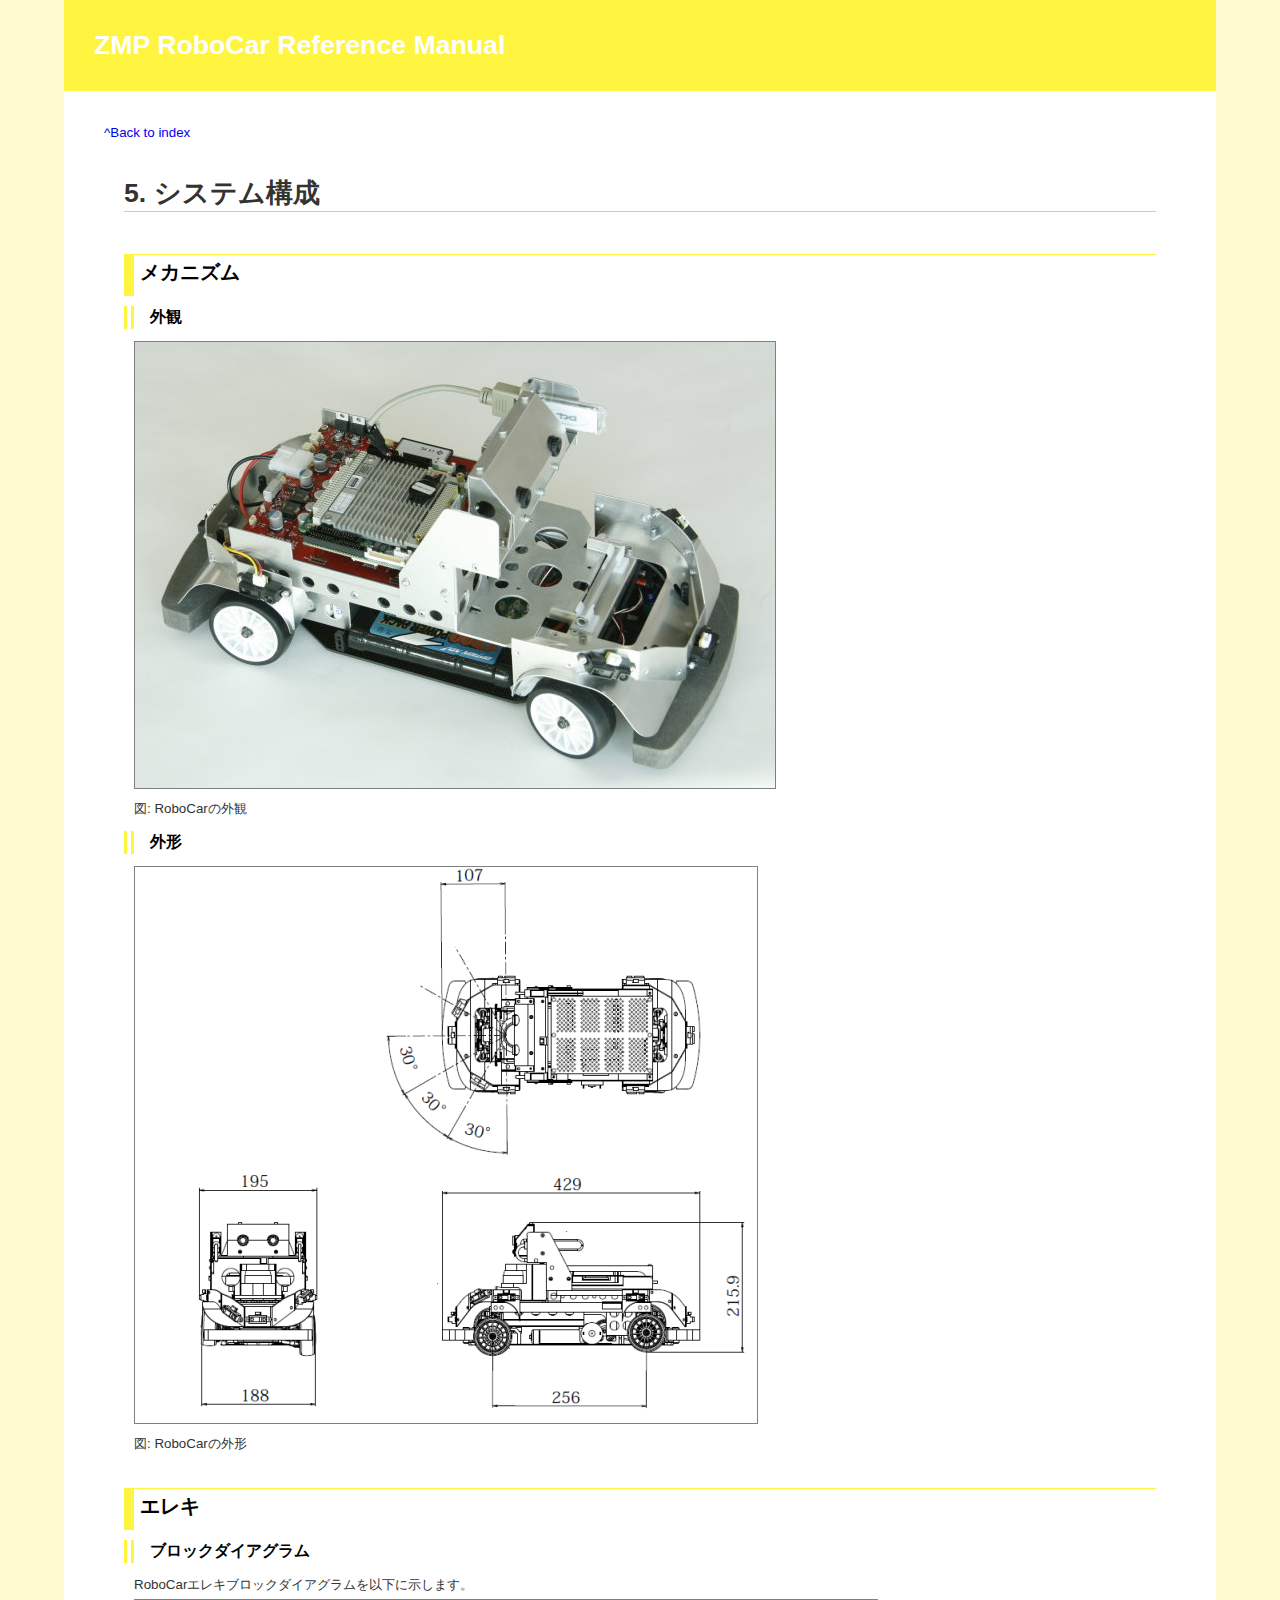
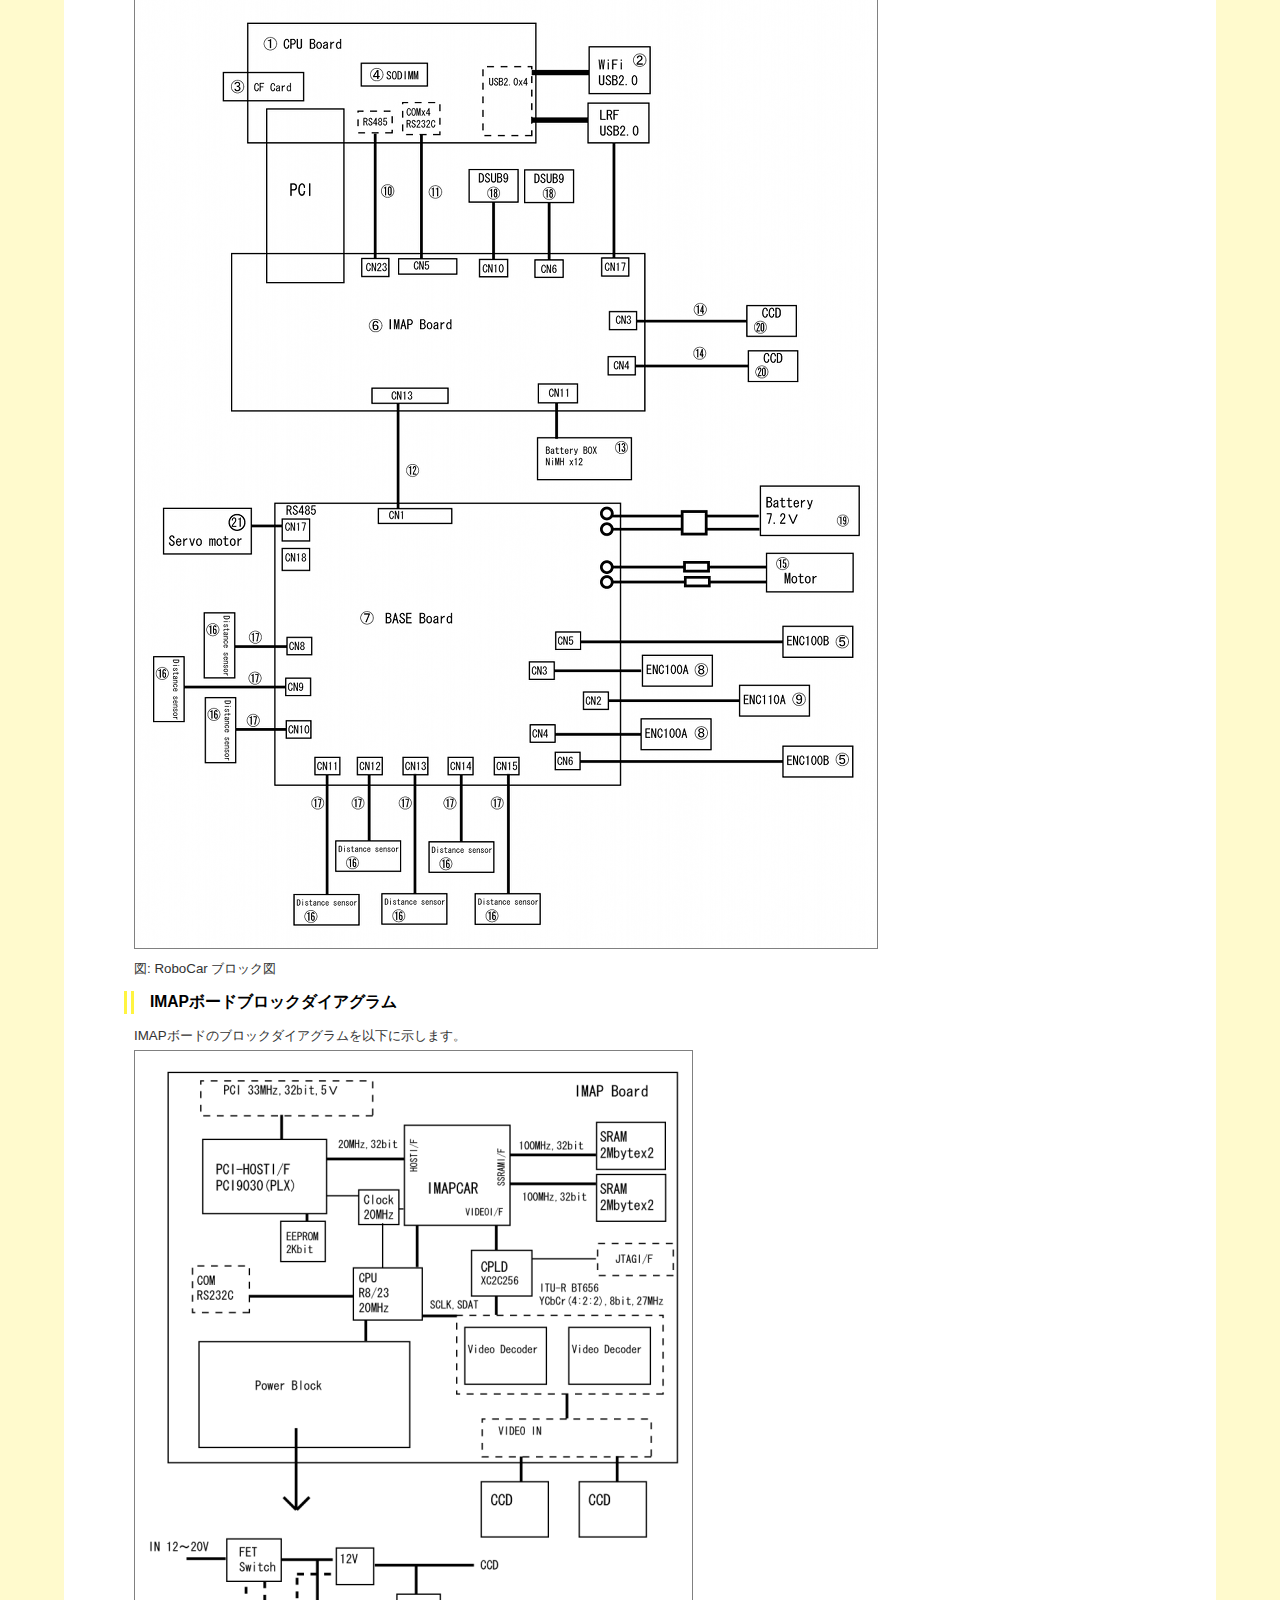
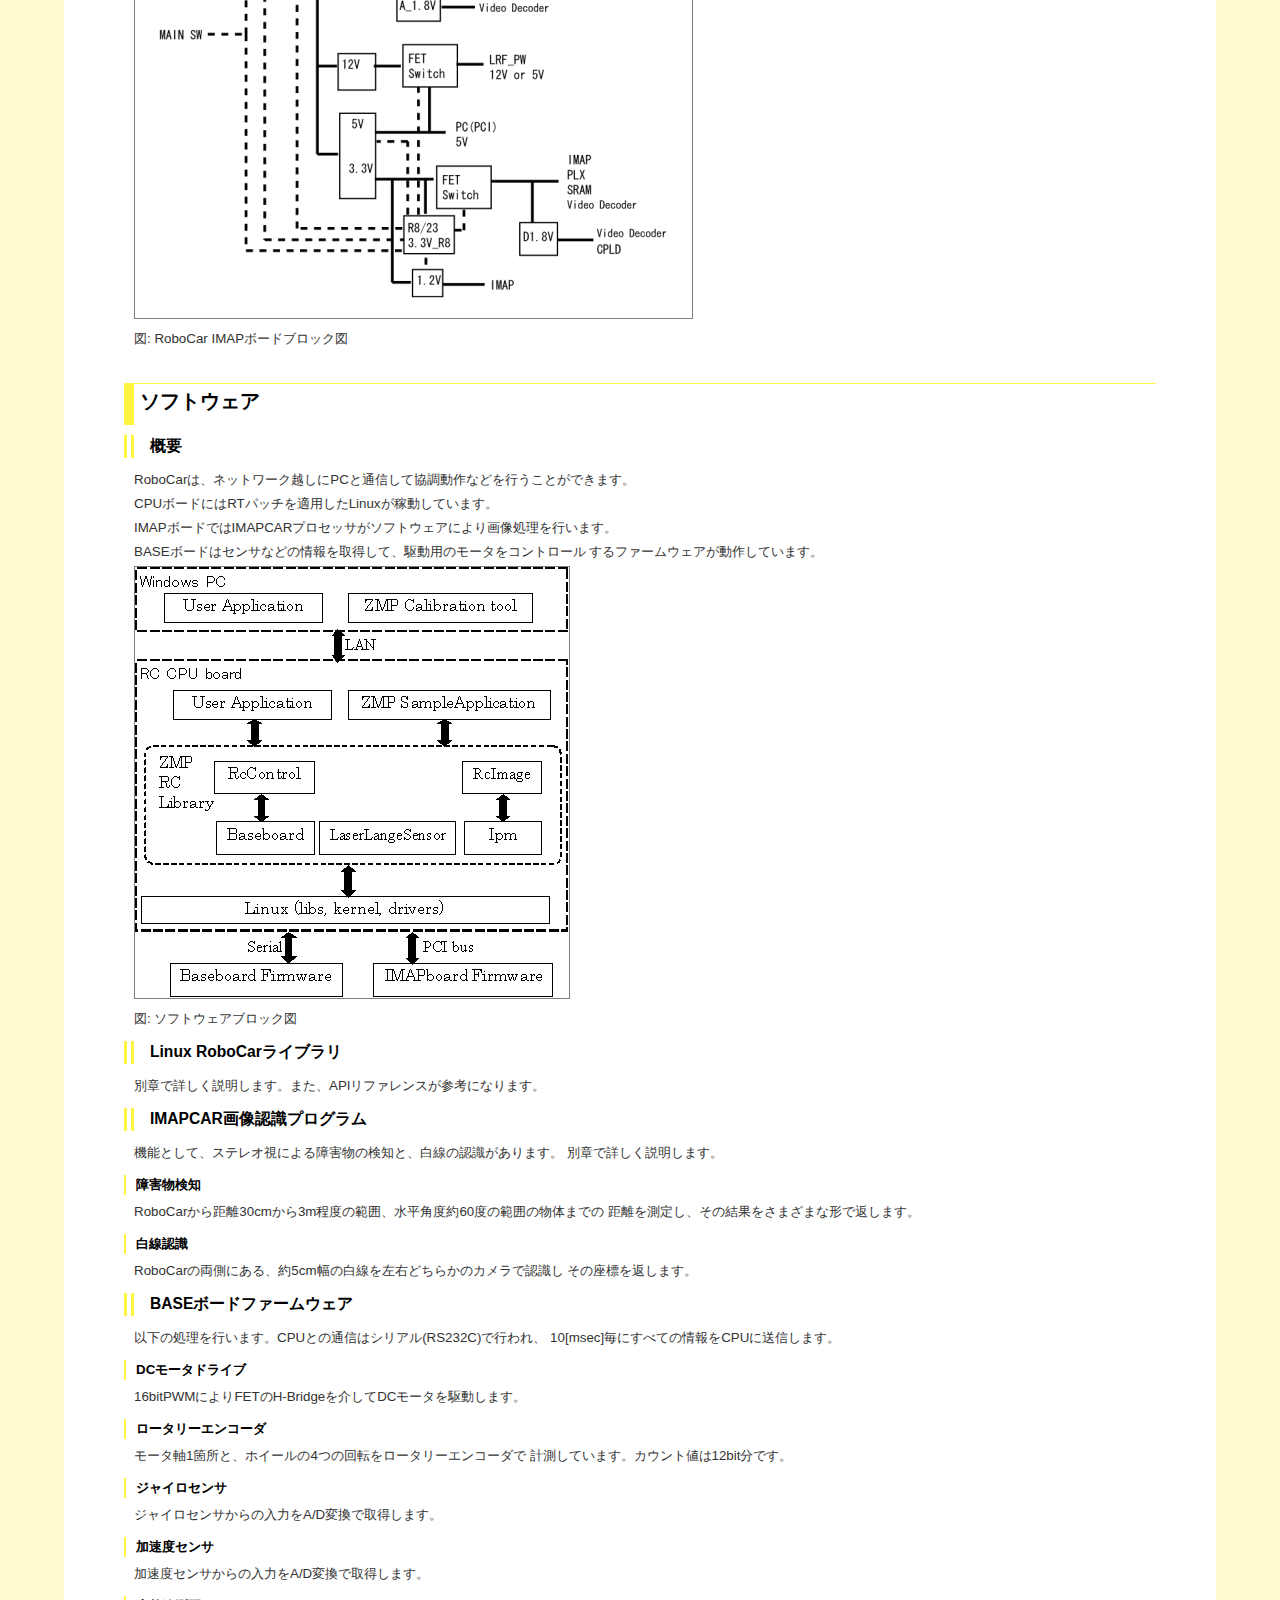
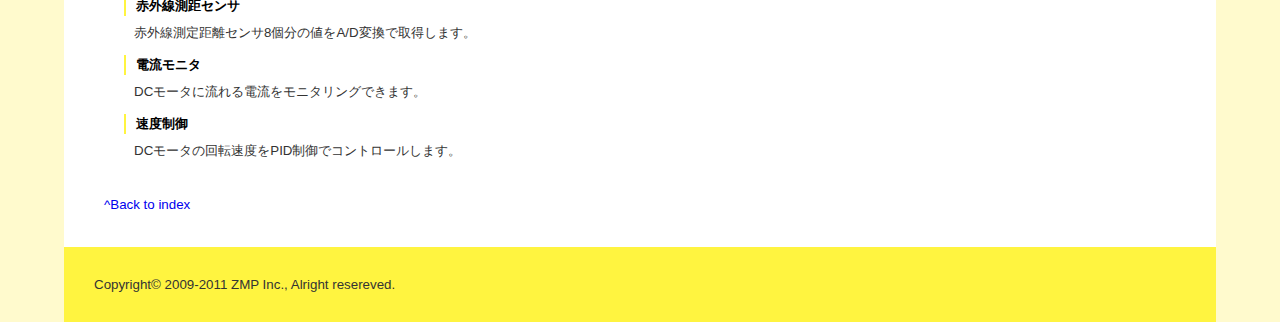
<file: Manual/旧ロボカーマニュアル/05_system.html>
<?xml version="1.0" encoding="utf-8"?>
<!DOCTYPE html
    PUBLIC "-//W3C//DTD XHTML 1.0 Strict//EN"
    "http://www.w3.org/TR/xhtml1/DTD/xhtml1-strict.dtd">
<html xmlns="http://www.w3.org/1999/xhtml" xml:lang="ja" lang="ja">
  <head>
	<meta http-equiv="content-type" content="text/html; charset=utf-8" />
	<meta http-equiv="content-language" content="ja" />
    <title>5. システム構成 : ZMP RoboCar Reference Manual</title>
	<link type="text/css" rel="stylesheet" href="./css/base.css"/>
  </head>
  <body>
	<div id="container">
	  <div id="header">
		<h1>ZMP RoboCar Reference Manual</h1>
	  </div>
	  <div id="contents">
		<p>
		  <a href="index.html">^Back to index</a>
		</p>
		<div class="inner">
		<h1>5. システム構成</h1>

<h2>メカニズム</h2>

<h3>外観</h3>

<p><img src="images/robocar.jpg" alt="RoboCar overview" /></p>

<p>図: RoboCarの外観</p>

<h3>外形</h3>

<p><img src="images/m_orthographic_view.png" alt="RoboCar View" /></p>

<p>図: RoboCarの外形</p>

<h2>エレキ</h2>

<h3>ブロックダイアグラム</h3>

<p>RoboCarエレキブロックダイアグラムを以下に示します。</p>

<p><img src="images/e_block.png" alt="RoboCar Electric block diagram" /></p>

<p>図: RoboCar ブロック図</p>

<h3>IMAPボードブロックダイアグラム</h3>

<p>IMAPボードのブロックダイアグラムを以下に示します。</p>

<p><img src="images/e_imap_block.png" alt="RoboCar IMAPboard Electric block diagram" /></p>

<p>図: RoboCar IMAPボードブロック図</p>

<h2>ソフトウェア</h2>

<h3>概要</h3>

<p>RoboCarは、ネットワーク越しにPCと通信して協調動作などを行うことができます。</p>

<p>CPUボードにはRTパッチを適用したLinuxが稼動しています。</p>

<p>IMAPボードではIMAPCARプロセッサがソフトウェアにより画像処理を行います。</p>

<p>BASEボードはセンサなどの情報を取得して、駆動用のモータをコントロール
するファームウェアが動作しています。</p>

<p><img src="images/RC_software_constitution_figure.PNG" alt="Software block diagram" /></p>

<p>図: ソフトウェアブロック図</p>

<h3>Linux RoboCarライブラリ</h3>

<p>別章で詳しく説明します。また、APIリファレンスが参考になります。</p>

<h3>IMAPCAR画像認識プログラム</h3>

<p>機能として、ステレオ視による障害物の検知と、白線の認識があります。
別章で詳しく説明します。</p>

<h4>障害物検知</h4>

<p>RoboCarから距離30cmから3m程度の範囲、水平角度約60度の範囲の物体までの
距離を測定し、その結果をさまざまな形で返します。</p>

<h4>白線認識</h4>

<p>RoboCarの両側にある、約5cm幅の白線を左右どちらかのカメラで認識し
その座標を返します。</p>

<h3>BASEボードファームウェア</h3>

<p>以下の処理を行います。CPUとの通信はシリアル(RS232C)で行われ、
10[msec]毎にすべての情報をCPUに送信します。</p>

<h4>DCモータドライブ</h4>

<p>16bitPWMによりFETのH-Bridgeを介してDCモータを駆動します。</p>

<h4>ロータリーエンコーダ</h4>

<p>モータ軸1箇所と、ホイールの4つの回転をロータリーエンコーダで
計測しています。カウント値は12bit分です。</p>

<h4>ジャイロセンサ</h4>

<p>ジャイロセンサからの入力をA/D変換で取得します。</p>

<h4>加速度センサ</h4>

<p>加速度センサからの入力をA/D変換で取得します。</p>

<h4>赤外線測距センサ</h4>

<p>赤外線測定距離センサ8個分の値をA/D変換で取得します。</p>

<h4>電流モニタ</h4>

<p>DCモータに流れる電流をモニタリングできます。</p>

<h4>速度制御</h4>

<p>DCモータの回転速度をPID制御でコントロールします。</p>

		</div>
		<p>
		  <a href="index.html">^Back to index</a>
		</p>
	  </div>
	  <div id="footer">
		<span>Copyright&copy; 2009-2011 ZMP Inc., Alright resereved.</span>
	  </div>
	</div>
  </body>
</html>
</file>
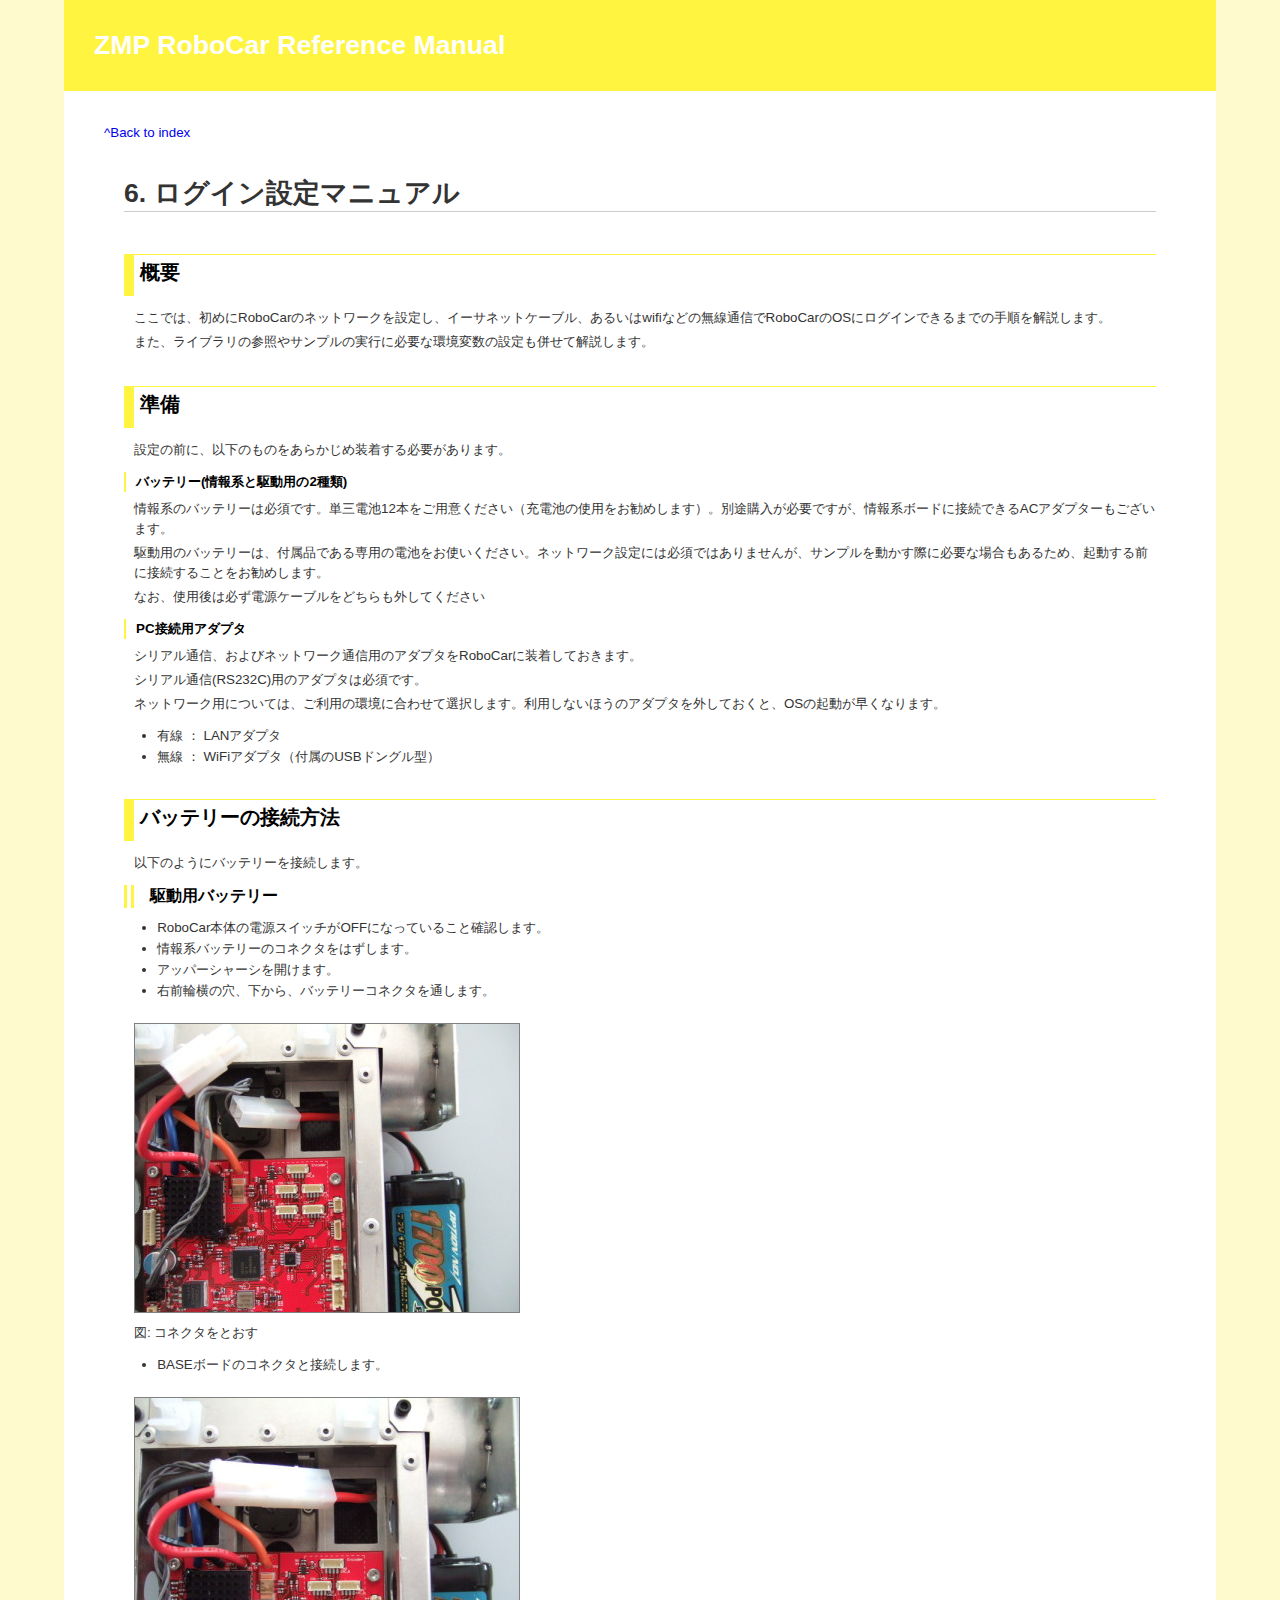
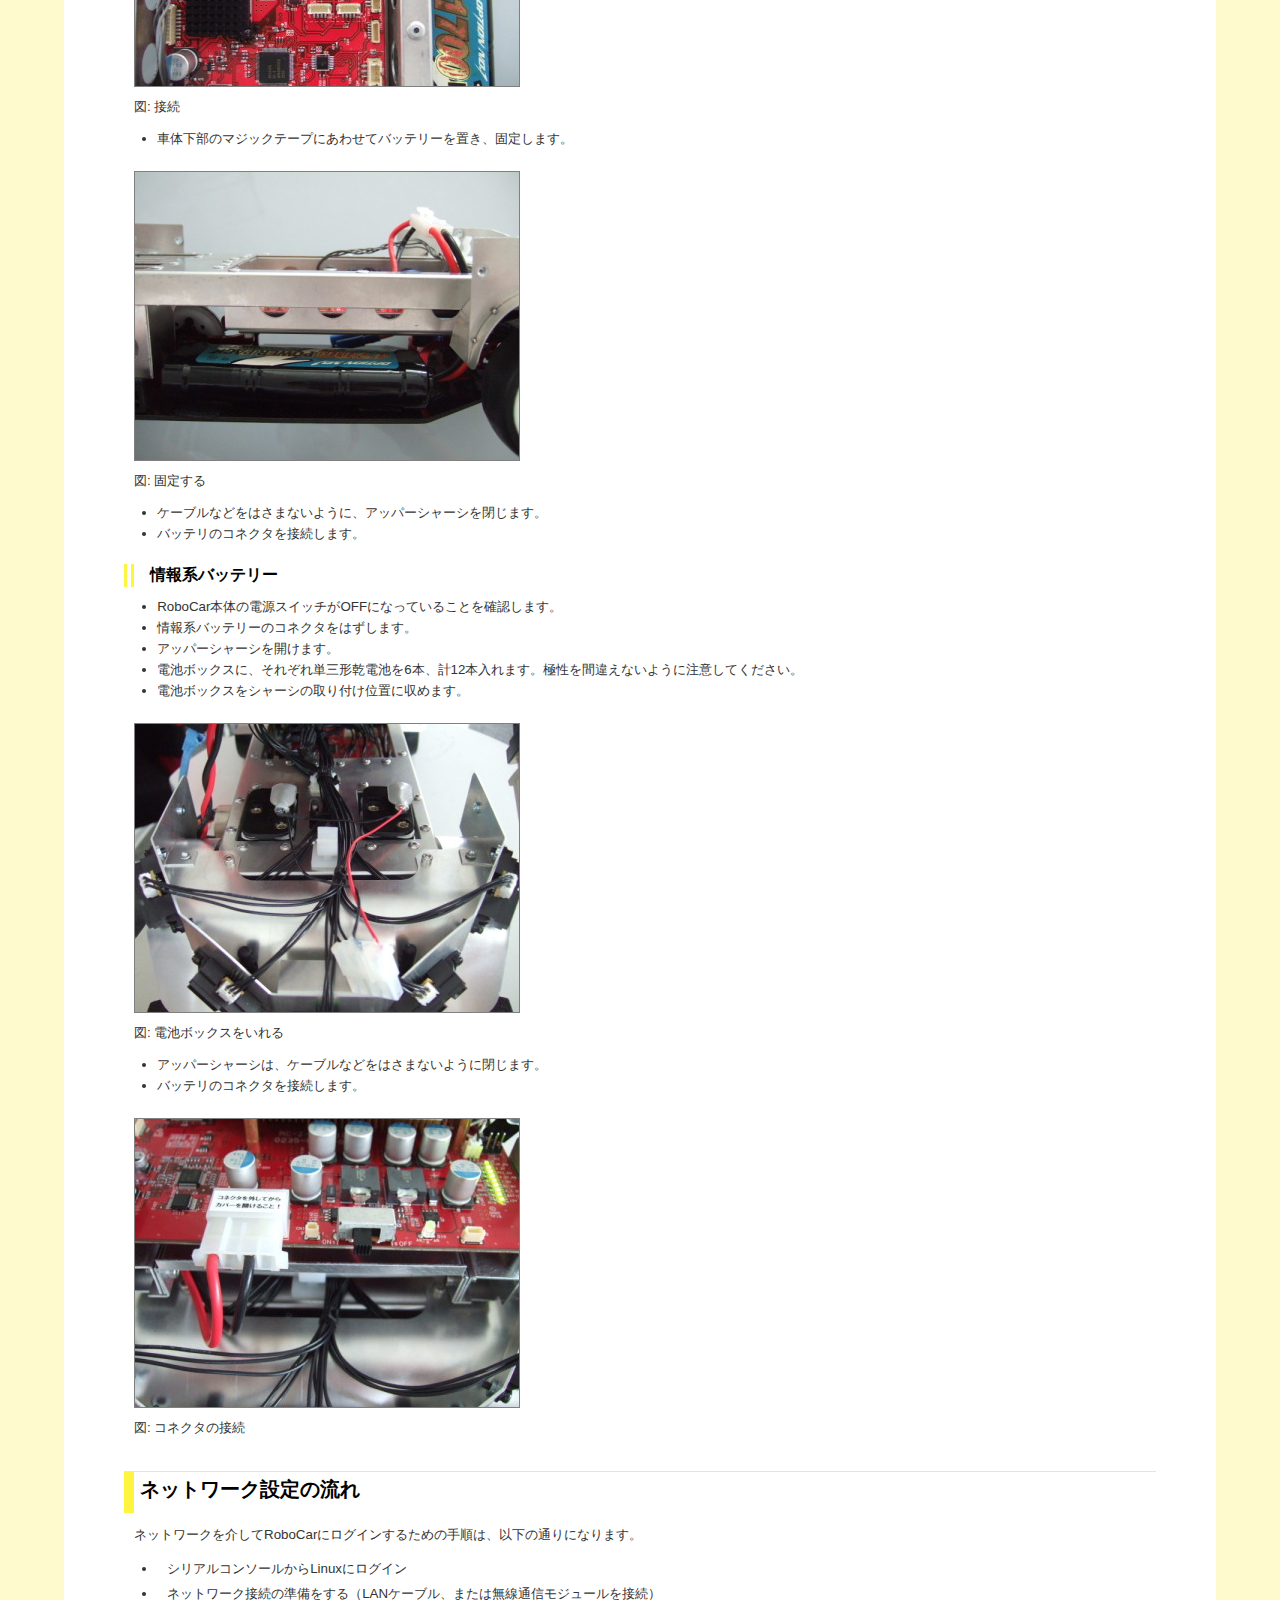
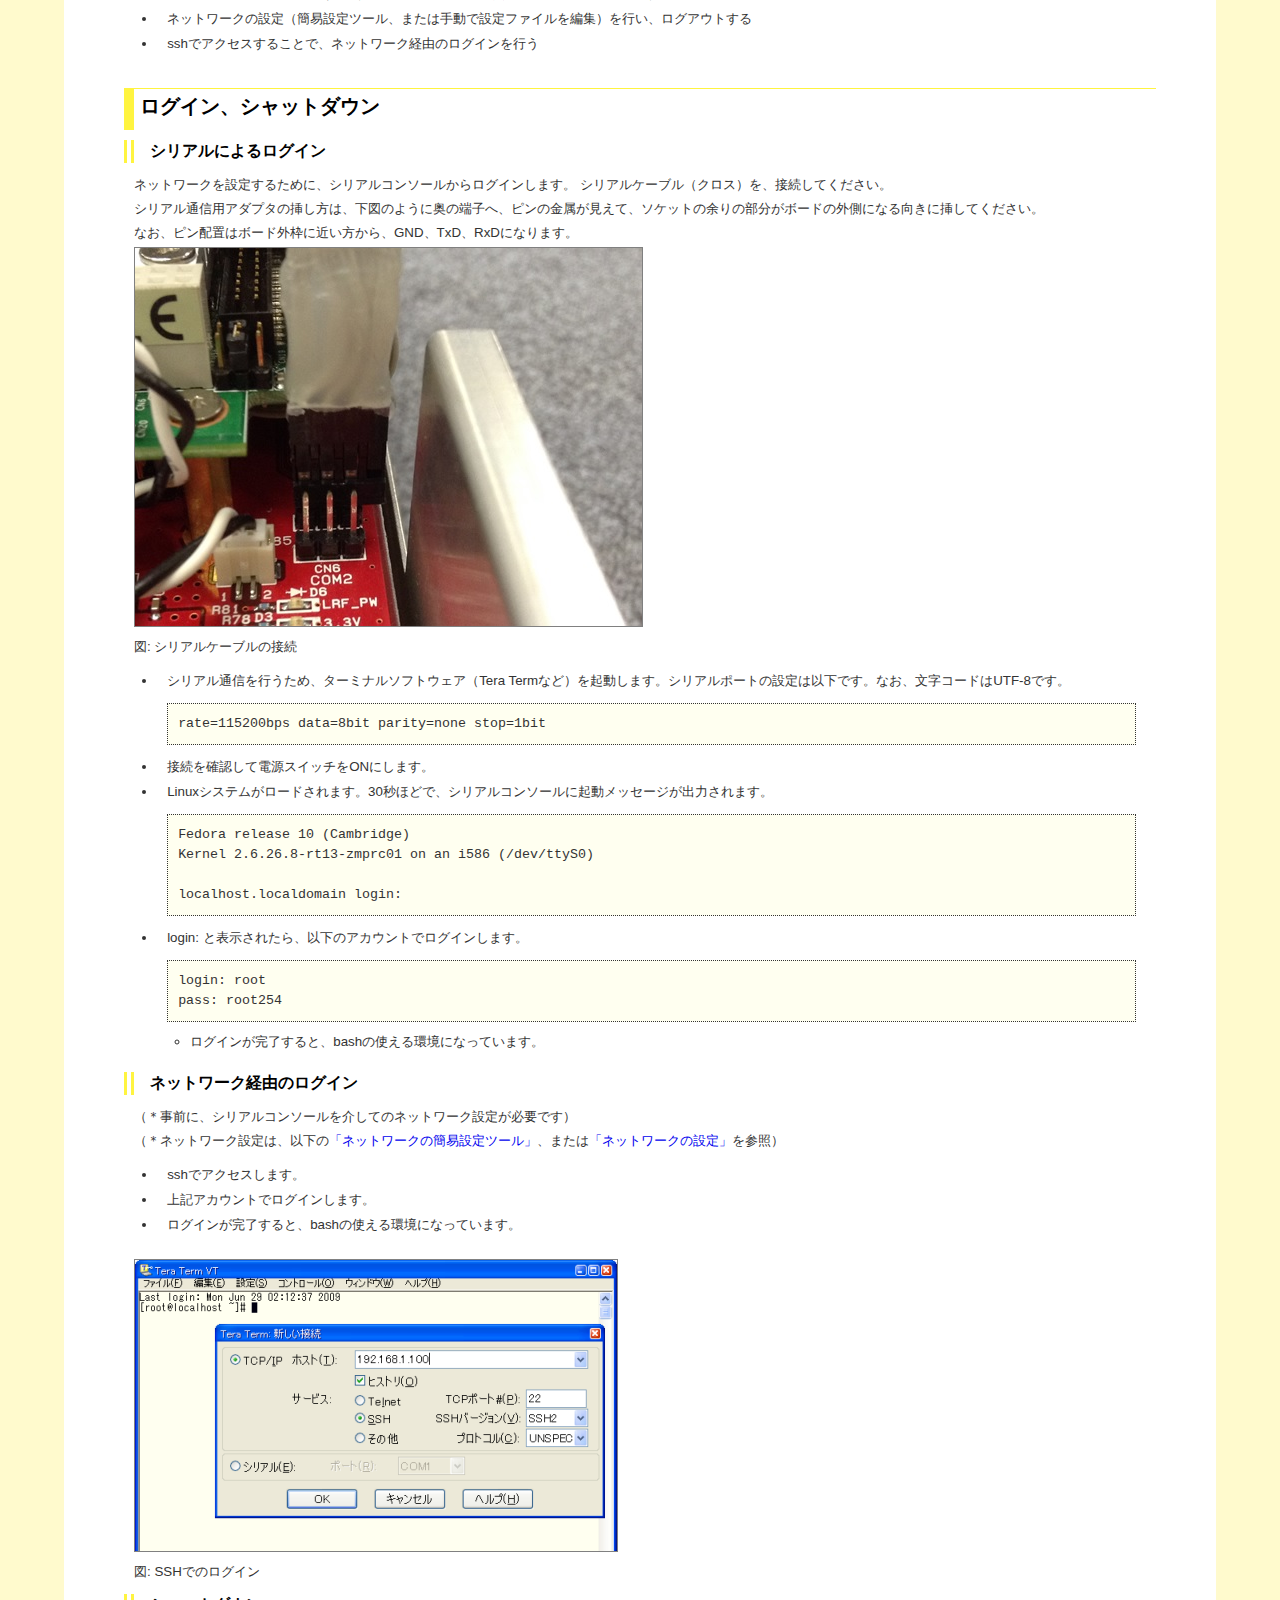
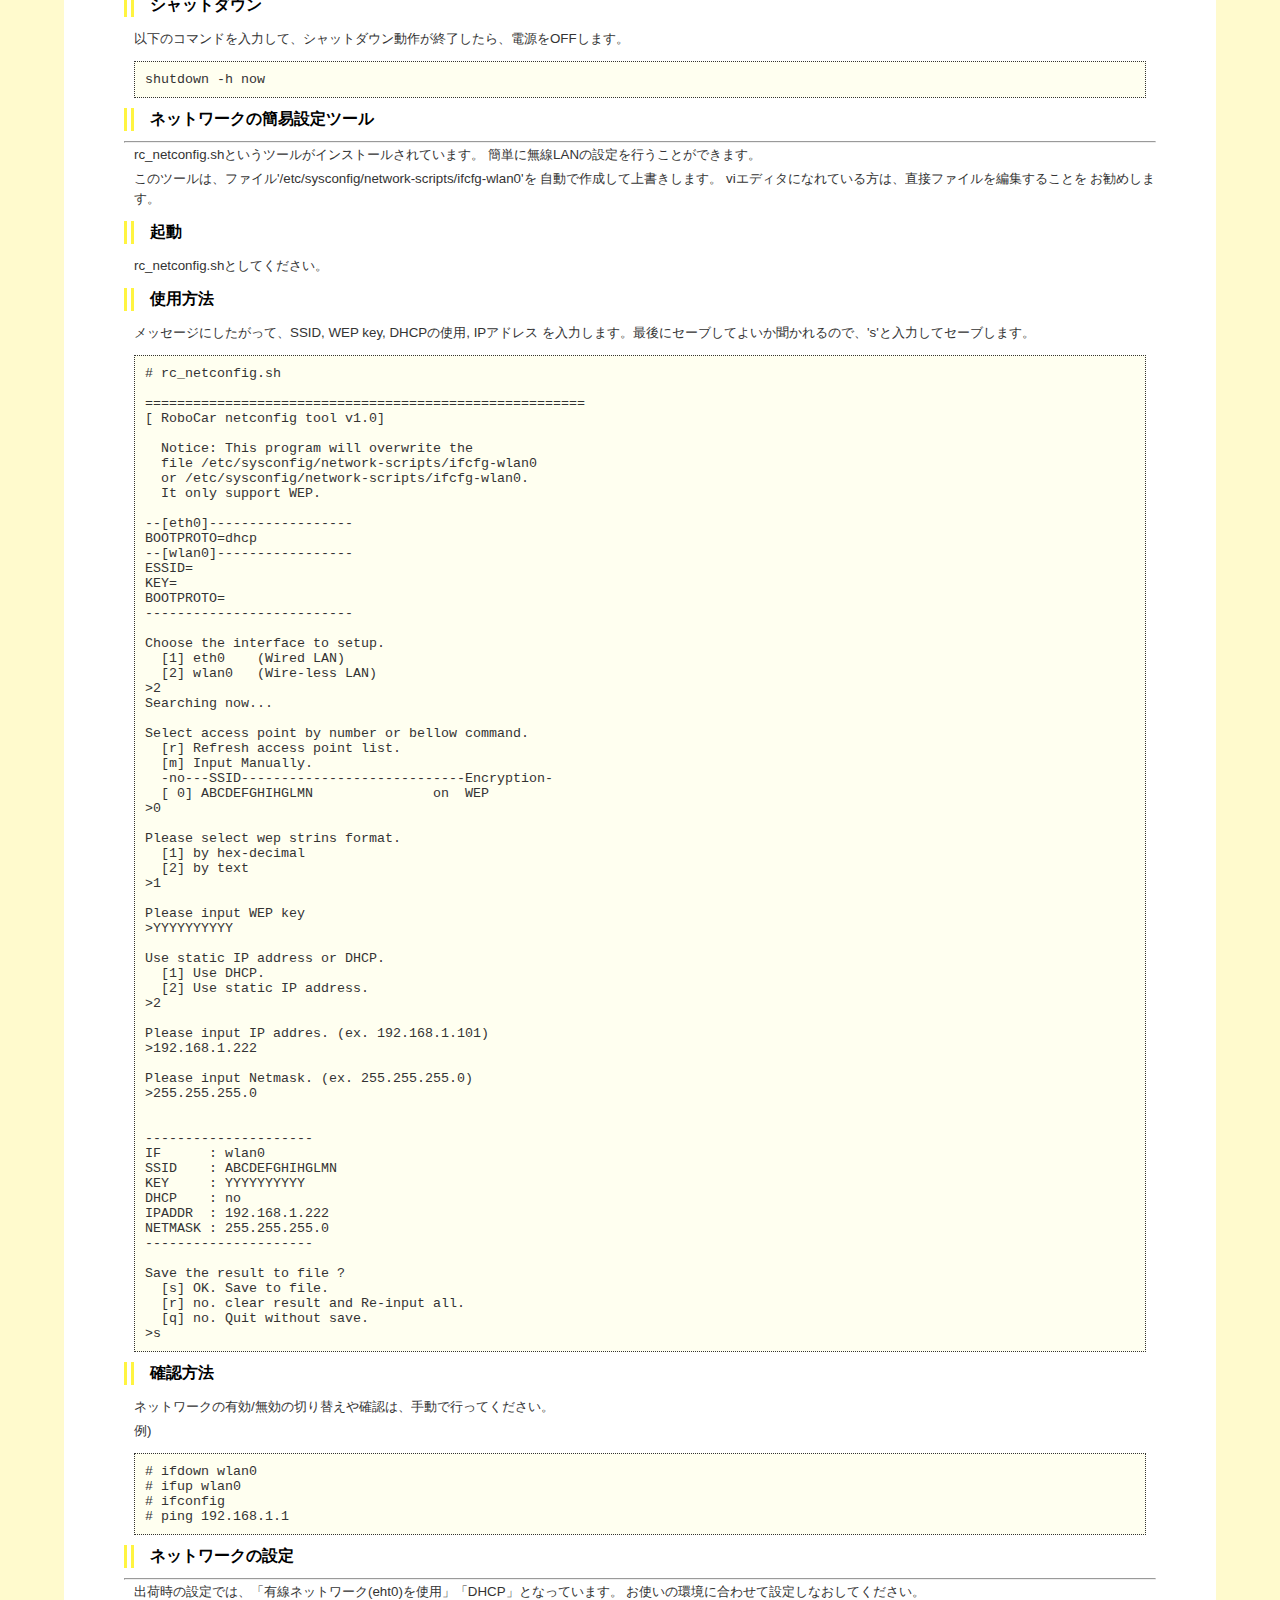
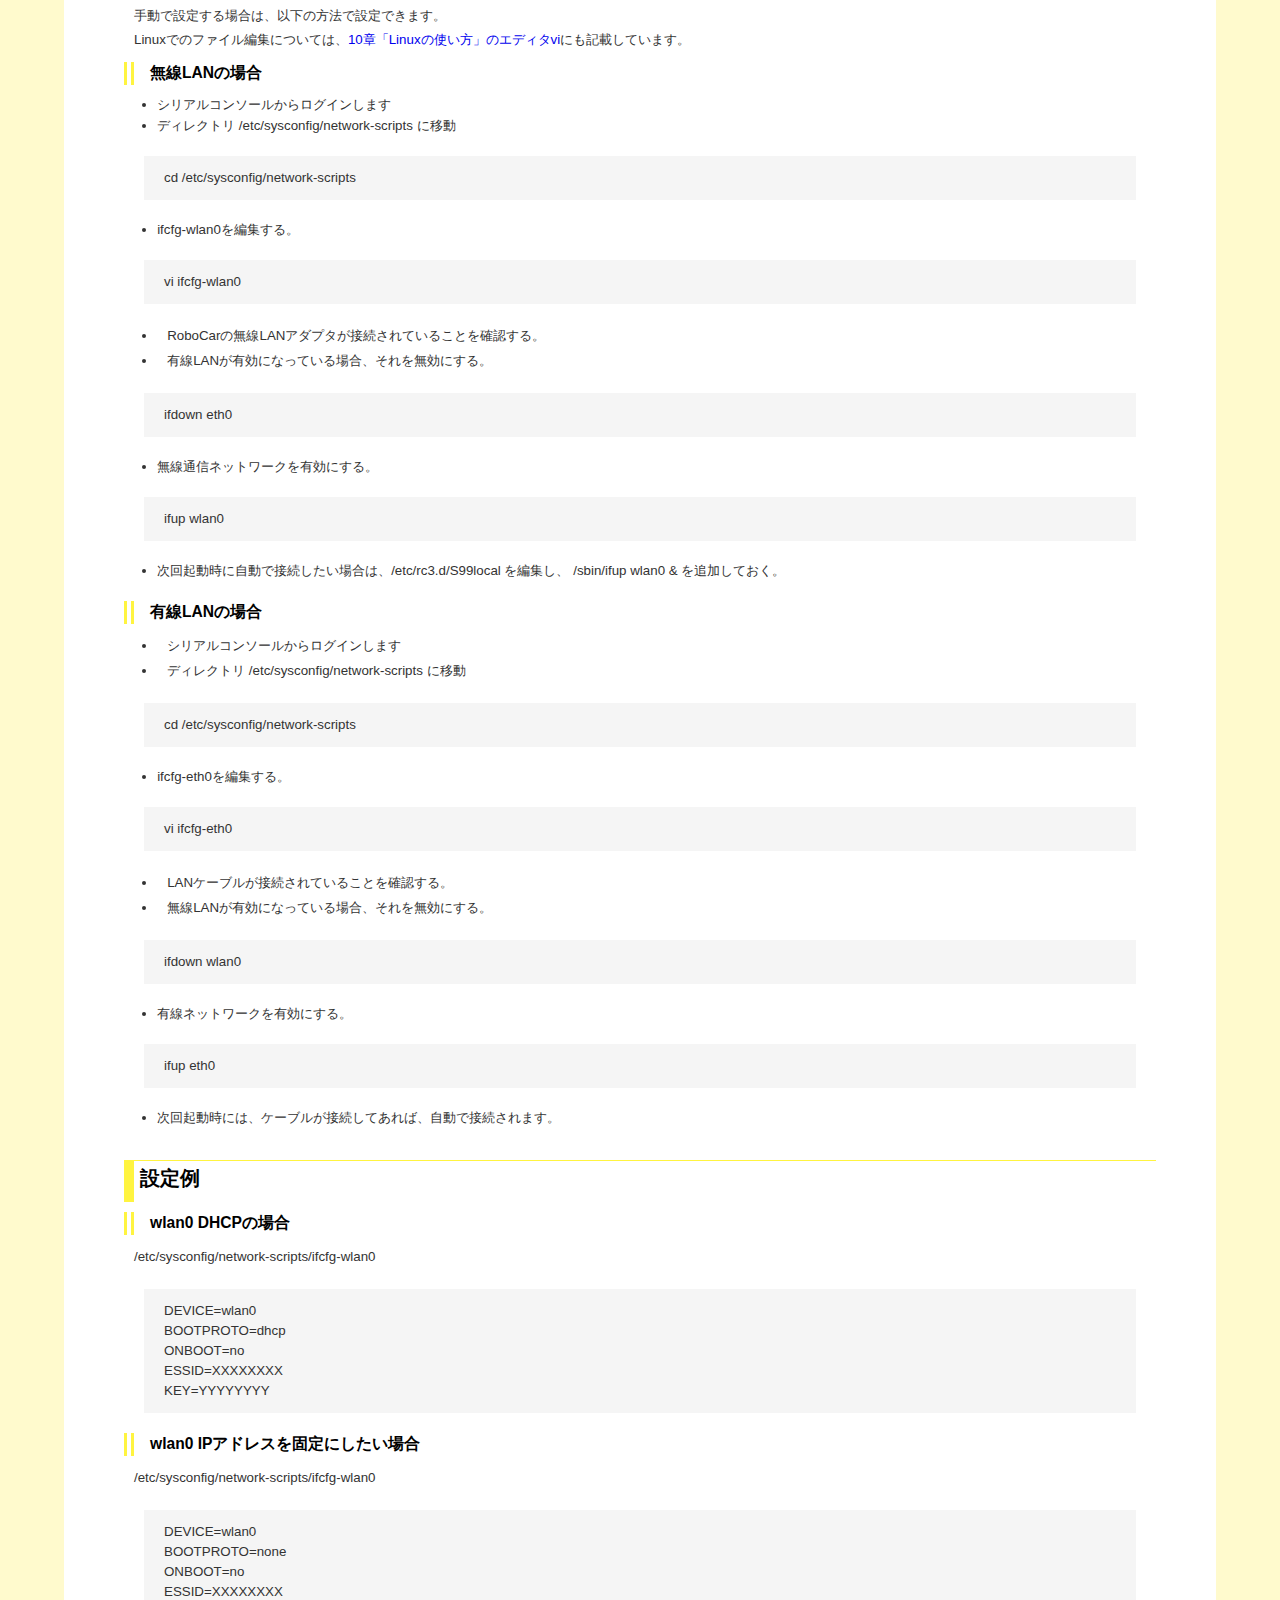
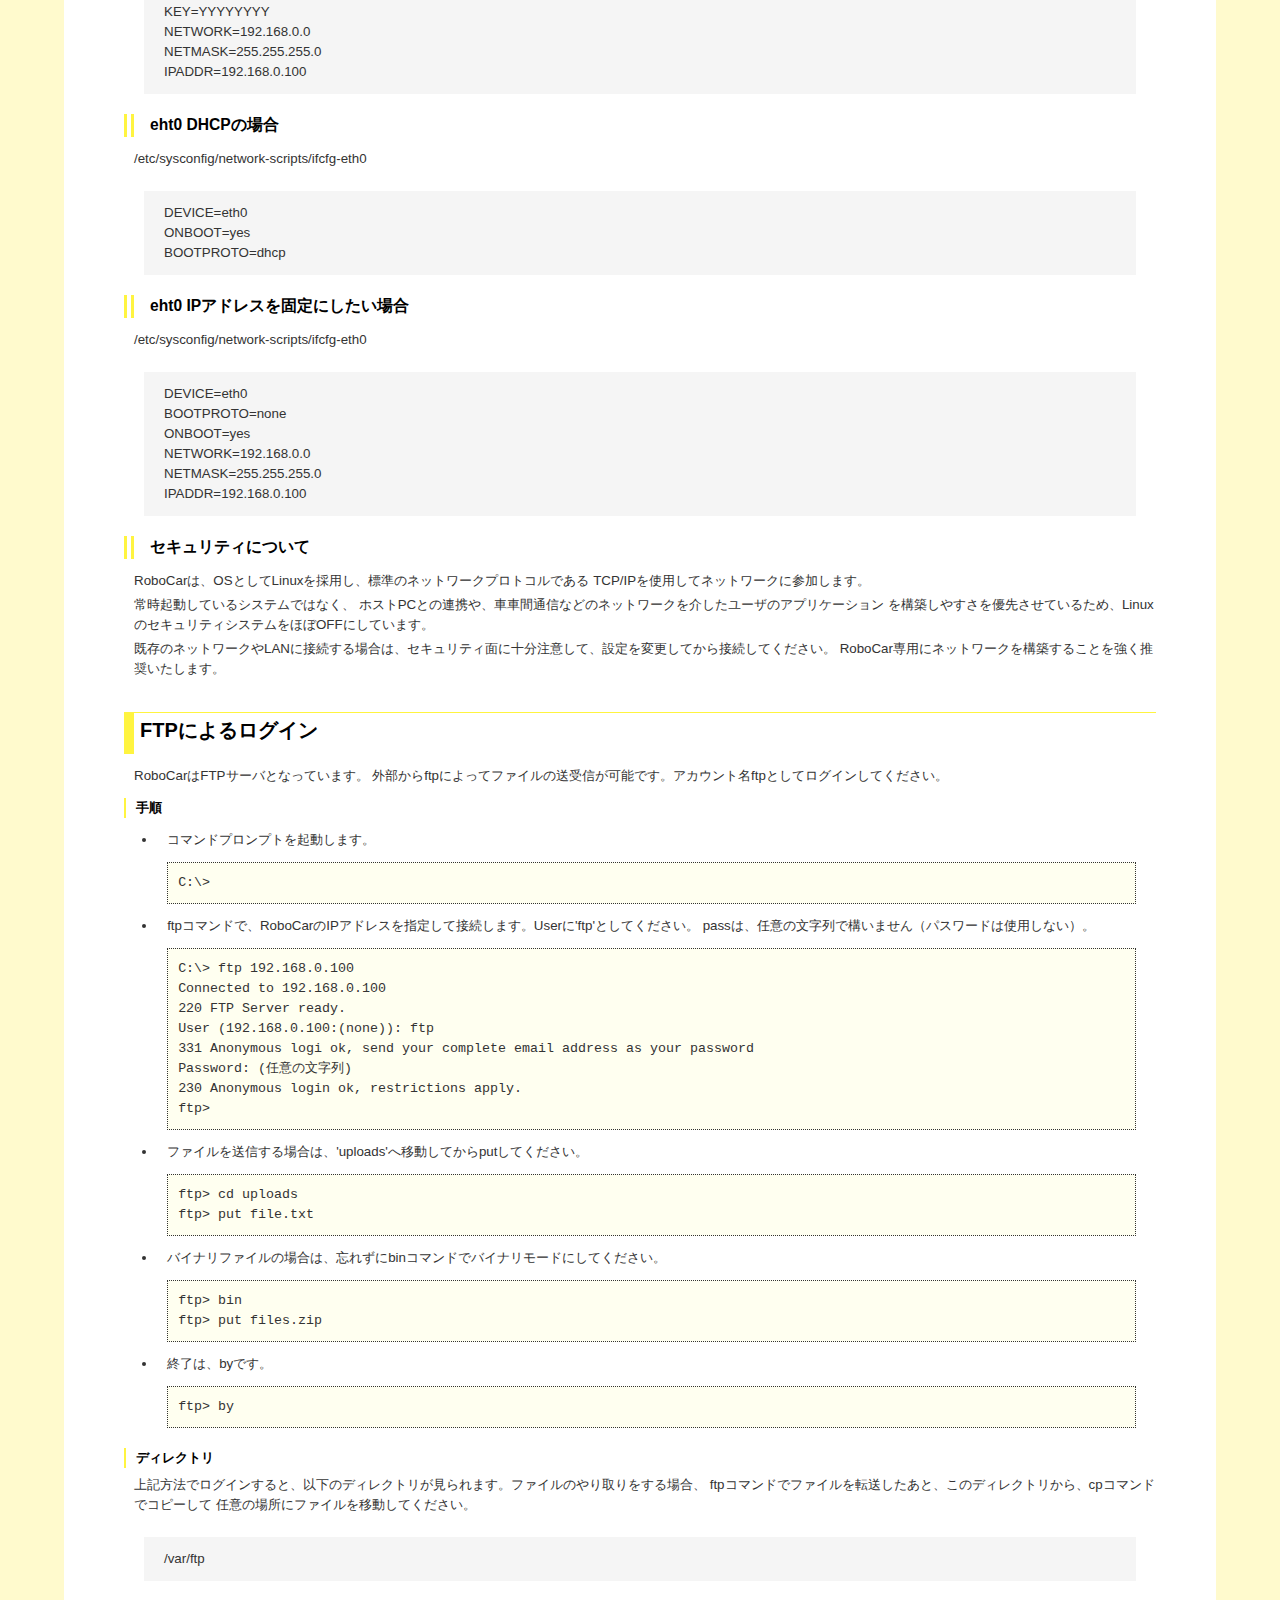
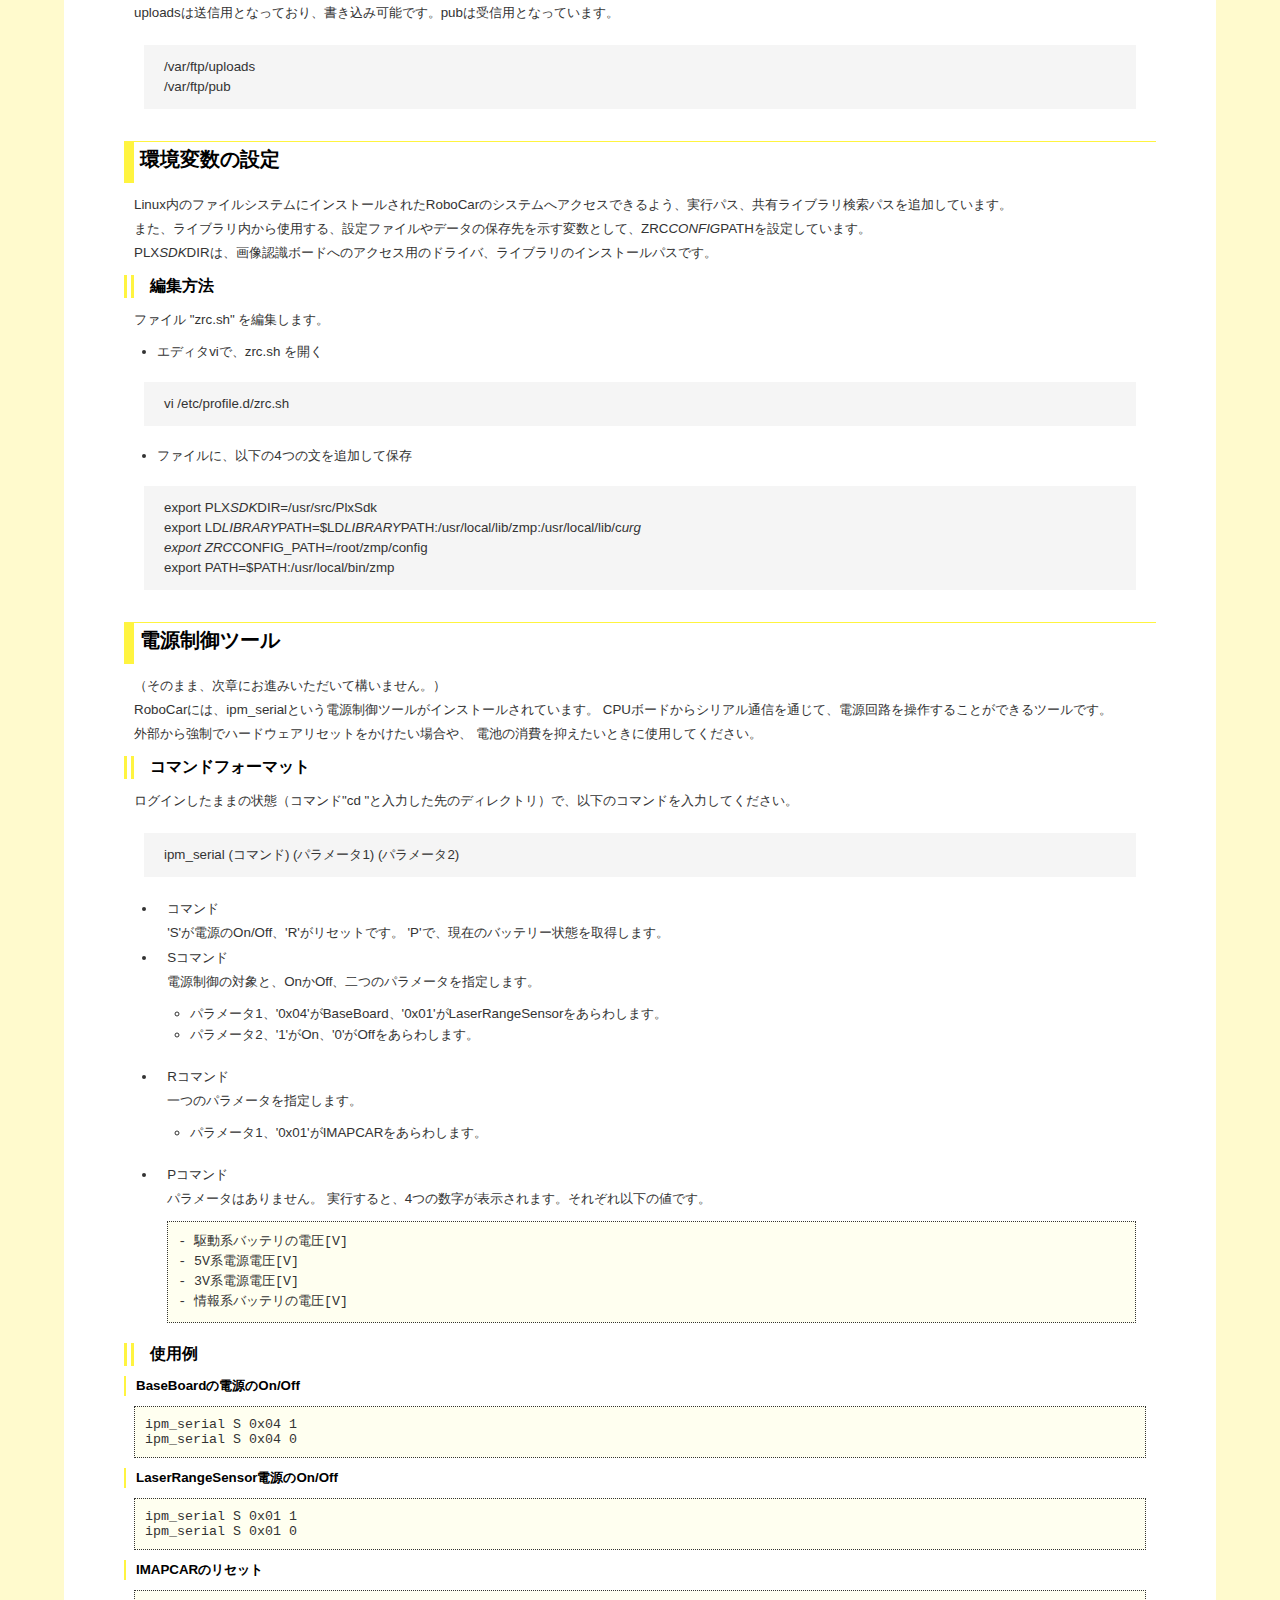
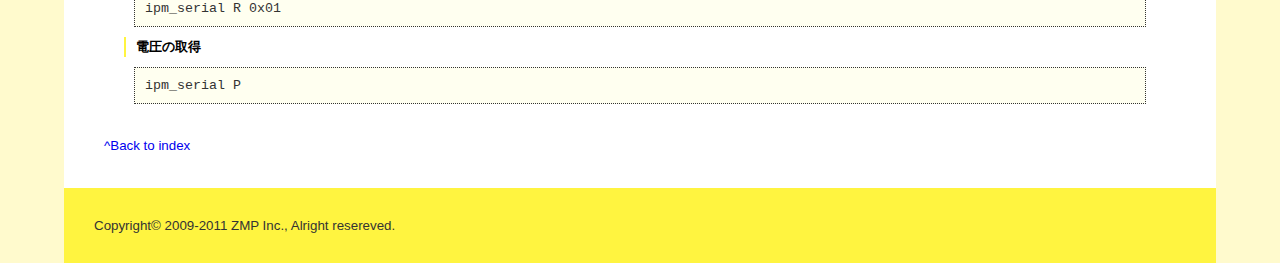
<file: Manual/旧ロボカーマニュアル/06_login_manual.html>
<?xml version="1.0" encoding="utf-8"?>
<!DOCTYPE html
    PUBLIC "-//W3C//DTD XHTML 1.0 Strict//EN"
    "http://www.w3.org/TR/xhtml1/DTD/xhtml1-strict.dtd">
<html xmlns="http://www.w3.org/1999/xhtml" xml:lang="ja" lang="ja">
  <head>
	<meta http-equiv="content-type" content="text/html; charset=utf-8" />
	<meta http-equiv="content-language" content="ja" />
    <title>6. ログイン設定マニュアル : ZMP RoboCar Reference Manual</title>
	<link type="text/css" rel="stylesheet" href="./css/base.css"/>
  </head>
  <body>
	<div id="container">
	  <div id="header">
		<h1>ZMP RoboCar Reference Manual</h1>
	  </div>
	  <div id="contents">
		<p>
		  <a href="index.html">^Back to index</a>
		</p>
		<div class="inner">
		<h1>6. ログイン設定マニュアル</h1>

<h2>概要</h2>

<p>ここでは、初めにRoboCarのネットワークを設定し、イーサネットケーブル、あるいはwifiなどの無線通信でRoboCarのOSにログインできるまでの手順を解説します。</p>

<p>また、ライブラリの参照やサンプルの実行に必要な環境変数の設定も併せて解説します。</p>

<h2>準備</h2>

<p>設定の前に、以下のものをあらかじめ装着する必要があります。</p>

<h4>バッテリー(情報系と駆動用の2種類)</h4>

<p>情報系のバッテリーは必須です。単三電池12本をご用意ください（充電池の使用をお勧めします）。別途購入が必要ですが、情報系ボードに接続できるACアダプターもございます。</p>

<p>駆動用のバッテリーは、付属品である専用の電池をお使いください。ネットワーク設定には必須ではありませんが、サンプルを動かす際に必要な場合もあるため、起動する前に接続することをお勧めします。</p>

<p>なお、使用後は必ず電源ケーブルをどちらも外してください</p>

<h4>PC接続用アダプタ</h4>

<p>シリアル通信、およびネットワーク通信用のアダプタをRoboCarに装着しておきます。</p>

<p>シリアル通信(RS232C)用のアダプタは必須です。</p>

<p>ネットワーク用については、ご利用の環境に合わせて選択します。利用しないほうのアダプタを外しておくと、OSの起動が早くなります。</p>

<ul>
<li>有線 ： LANアダプタ</li>
<li>無線 ： WiFiアダプタ（付属のUSBドングル型）</li>
</ul>

<h2>バッテリーの接続方法</h2>

<p>以下のようにバッテリーを接続します。</p>

<h3>駆動用バッテリー</h3>

<ul>
<li>RoboCar本体の電源スイッチがOFFになっていること確認します。</li>
<li>情報系バッテリーのコネクタをはずします。</li>
<li>アッパーシャーシを開けます。</li>
<li>右前輪横の穴、下から、バッテリーコネクタを通します。</li>
</ul>

<p><img src="images/h_battery_1.jpeg" alt="RoboCar install lower battery 1" /></p>

<p>図: コネクタをとおす</p>

<ul>
<li>BASEボードのコネクタと接続します。</li>
</ul>

<p><img src="images/h_battery_2.jpeg" alt="RoboCar install lower battery 2" /></p>

<p>図: 接続</p>

<ul>
<li>車体下部のマジックテープにあわせてバッテリーを置き、固定します。</li>
</ul>

<p><img src="images/h_battery_3.jpeg" alt="RoboCar install lower battery 3" /></p>

<p>図: 固定する</p>

<ul>
<li>ケーブルなどをはさまないように、アッパーシャーシを閉じます。</li>
<li>バッテリのコネクタを接続します。</li>
</ul>

<h3>情報系バッテリー</h3>

<ul>
<li>RoboCar本体の電源スイッチがOFFになっていることを確認します。</li>
<li>情報系バッテリーのコネクタをはずします。</li>
<li>アッパーシャーシを開けます。</li>
<li>電池ボックスに、それぞれ単三形乾電池を6本、計12本入れます。極性を間違えないように注意してください。</li>
<li>電池ボックスをシャーシの取り付け位置に収めます。</li>
</ul>

<p><img src="images/h_battery_4.jpeg" alt="RoboCar install upper battery 1" /></p>

<p>図: 電池ボックスをいれる</p>

<ul>
<li>アッパーシャーシは、ケーブルなどをはさまないように閉じます。</li>
<li>バッテリのコネクタを接続します。</li>
</ul>

<p><img src="images/h_battery_5.jpeg" alt="RoboCar install upper battery 2" /></p>

<p>図: コネクタの接続</p>

<h2>ネットワーク設定の流れ</h2>

<p>ネットワークを介してRoboCarにログインするための手順は、以下の通りになります。</p>

<ul>
<li><p>シリアルコンソールからLinuxにログイン</p></li>
<li><p>ネットワーク接続の準備をする（LANケーブル、または無線通信モジュールを接続）</p></li>
<li><p>ネットワークの設定（簡易設定ツール、または手動で設定ファイルを編集）を行い、ログアウトする</p></li>
<li><p>sshでアクセスすることで、ネットワーク経由のログインを行う</p></li>
</ul>

<h2>ログイン、シャットダウン</h2>

<h3>シリアルによるログイン</h3>

<p>ネットワークを設定するために、シリアルコンソールからログインします。
シリアルケーブル（クロス）を、接続してください。</p>

<p>シリアル通信用アダプタの挿し方は、下図のように奥の端子へ、ピンの金属が見えて、ソケットの余りの部分がボードの外側になる向きに挿してください。</p>

<p>なお、ピン配置はボード外枠に近い方から、GND、TxD、RxDになります。</p>

<p><img src="images/Serial.jpg" alt="Connect Serial cable" /></p>

<p>図: シリアルケーブルの接続</p>

<ul>
<li><p>シリアル通信を行うため、ターミナルソフトウェア（Tera Termなど）を起動します。シリアルポートの設定は以下です。なお、文字コードはUTF-8です。</p>

<pre><code>rate=115200bps data=8bit parity=none stop=1bit
</code></pre></li>
<li><p>接続を確認して電源スイッチをONにします。</p></li>
<li><p>Linuxシステムがロードされます。30秒ほどで、シリアルコンソールに起動メッセージが出力されます。</p>

<pre><code>Fedora release 10 (Cambridge)
Kernel 2.6.26.8-rt13-zmprc01 on an i586 (/dev/ttyS0)

localhost.localdomain login:
</code></pre></li>
<li><p>login: と表示されたら、以下のアカウントでログインします。</p>

<pre><code>login: root
pass: root254
</code></pre>

<ul>
<li>ログインが完了すると、bashの使える環境になっています。</li>
</ul></li>
</ul>

<h3>ネットワーク経由のログイン</h3>

<p>（＊事前に、シリアルコンソールを介してのネットワーク設定が必要です）</p>

<p>（＊ネットワーク設定は、以下の<a href="#1">「ネットワークの簡易設定ツール」</a>、または<a href="#2">「ネットワークの設定」</a>を参照）</p>

<ul>
<li><p>sshでアクセスします。</p></li>
<li><p>上記アカウントでログインします。</p></li>
<li><p>ログインが完了すると、bashの使える環境になっています。</p></li>
</ul>

<p><img src="images/s_login.png" alt="Login" /></p>

<p>図: SSHでのログイン</p>

<h3>シャットダウン</h3>

<p>以下のコマンドを入力して、シャットダウン動作が終了したら、電源をOFFします。</p>

<pre><code>shutdown -h now
</code></pre>

<h3 id="1">ネットワークの簡易設定ツール</h3>

<hr />

<p>rc_netconfig.shというツールがインストールされています。
簡単に無線LANの設定を行うことができます。</p>

<p>このツールは、ファイル'/etc/sysconfig/network-scripts/ifcfg-wlan0'を
自動で作成して上書きします。
viエディタになれている方は、直接ファイルを編集することを
お勧めします。</p>

<h3>起動</h3>

<p>rc_netconfig.shとしてください。</p>

<h3>使用方法</h3>

<p>メッセージにしたがって、SSID, WEP key, DHCPの使用, IPアドレス
を入力します。最後にセーブしてよいか聞かれるので、's'と入力してセーブします。</p>

<pre><code># rc_netconfig.sh

=======================================================
[ RoboCar netconfig tool v1.0]

  Notice: This program will overwrite the
  file /etc/sysconfig/network-scripts/ifcfg-wlan0
  or /etc/sysconfig/network-scripts/ifcfg-wlan0.
  It only support WEP.

--[eth0]------------------
BOOTPROTO=dhcp
--[wlan0]-----------------
ESSID=
KEY=
BOOTPROTO=
--------------------------

Choose the interface to setup.
  [1] eth0    (Wired LAN)
  [2] wlan0   (Wire-less LAN)
&gt;2
Searching now...

Select access point by number or bellow command.
  [r] Refresh access point list.
  [m] Input Manually.
  -no---SSID----------------------------Encryption-
  [ 0] ABCDEFGHIHGLMN               on  WEP
&gt;0

Please select wep strins format.
  [1] by hex-decimal
  [2] by text
&gt;1

Please input WEP key
&gt;YYYYYYYYYY

Use static IP address or DHCP.
  [1] Use DHCP.
  [2] Use static IP address.
&gt;2

Please input IP addres. (ex. 192.168.1.101)
&gt;192.168.1.222

Please input Netmask. (ex. 255.255.255.0)
&gt;255.255.255.0


---------------------
IF      : wlan0
SSID    : ABCDEFGHIHGLMN
KEY     : YYYYYYYYYY
DHCP    : no
IPADDR  : 192.168.1.222
NETMASK : 255.255.255.0
---------------------

Save the result to file ?
  [s] OK. Save to file.
  [r] no. clear result and Re-input all.
  [q] no. Quit without save.
&gt;s
</code></pre>

<h3>確認方法</h3>

<p>ネットワークの有効/無効の切り替えや確認は、手動で行ってください。</p>

<p>例)</p>

<pre><code># ifdown wlan0
# ifup wlan0
# ifconfig
# ping 192.168.1.1
</code></pre>

<h3 id="2">ネットワークの設定</h3>

<hr />

<p>出荷時の設定では、「有線ネットワーク(eht0)を使用」「DHCP」となっています。
お使いの環境に合わせて設定しなおしてください。</p>

<p>手動で設定する場合は、以下の方法で設定できます。</p>

<p>Linuxでのファイル編集については、<a href="10_how_to_enjoy_linux.html#vi">10章「Linuxの使い方」のエディタvi</a>にも記載しています。</p>

<h3>無線LANの場合</h3>

<ul>
<li>シリアルコンソールからログインします</li>
<li>ディレクトリ /etc/sysconfig/network-scripts に移動</li>
</ul>

<blockquote>
  <p>cd /etc/sysconfig/network-scripts</p>
</blockquote>

<ul>
<li>ifcfg-wlan0を編集する。</li>
</ul>

<blockquote>
  <p>vi ifcfg-wlan0</p>
</blockquote>

<ul>
<li><p>RoboCarの無線LANアダプタが接続されていることを確認する。</p></li>
<li><p>有線LANが有効になっている場合、それを無効にする。</p></li>
</ul>

<blockquote>
  <p>ifdown eth0</p>
</blockquote>

<ul>
<li>無線通信ネットワークを有効にする。</li>
</ul>

<blockquote>
  <p>ifup wlan0</p>
</blockquote>

<ul>
<li>次回起動時に自動で接続したい場合は、/etc/rc3.d/S99local を編集し、
/sbin/ifup wlan0 &amp; を追加しておく。</li>
</ul>

<h3>有線LANの場合</h3>

<ul>
<li><p>シリアルコンソールからログインします</p></li>
<li><p>ディレクトリ /etc/sysconfig/network-scripts に移動</p></li>
</ul>

<blockquote>
  <p>cd /etc/sysconfig/network-scripts</p>
</blockquote>

<ul>
<li>ifcfg-eth0を編集する。</li>
</ul>

<blockquote>
  <p>vi ifcfg-eth0</p>
</blockquote>

<ul>
<li><p>LANケーブルが接続されていることを確認する。</p></li>
<li><p>無線LANが有効になっている場合、それを無効にする。</p></li>
</ul>

<blockquote>
  <p>ifdown wlan0</p>
</blockquote>

<ul>
<li>有線ネットワークを有効にする。</li>
</ul>

<blockquote>
  <p>ifup eth0</p>
</blockquote>

<ul>
<li>次回起動時には、ケーブルが接続してあれば、自動で接続されます。</li>
</ul>

<h2>設定例</h2>

<h3>wlan0 DHCPの場合</h3>

<p>/etc/sysconfig/network-scripts/ifcfg-wlan0</p>

<blockquote>
  <p>DEVICE=wlan0<br/>
  BOOTPROTO=dhcp<br/>
  ONBOOT=no<br/>
  ESSID=XXXXXXXX<br/>
  KEY=YYYYYYYY<br/></p>
</blockquote>

<h3>wlan0 IPアドレスを固定にしたい場合</h3>

<p>/etc/sysconfig/network-scripts/ifcfg-wlan0</p>

<blockquote>
  <p>DEVICE=wlan0<br/>
  BOOTPROTO=none<br/>
  ONBOOT=no<br/>
  ESSID=XXXXXXXX<br/>
  KEY=YYYYYYYY<br/>
  NETWORK=192.168.0.0<br/>
  NETMASK=255.255.255.0<br/>
  IPADDR=192.168.0.100<br/></p>
</blockquote>

<h3>eht0 DHCPの場合</h3>

<p>/etc/sysconfig/network-scripts/ifcfg-eth0</p>

<blockquote>
  <p>DEVICE=eth0<br/>
  ONBOOT=yes<br/>
  BOOTPROTO=dhcp<br/></p>
</blockquote>

<h3>eht0 IPアドレスを固定にしたい場合</h3>

<p>/etc/sysconfig/network-scripts/ifcfg-eth0</p>

<blockquote>
  <p>DEVICE=eth0<br/>
  BOOTPROTO=none<br/>
  ONBOOT=yes<br/>
  NETWORK=192.168.0.0<br/>
  NETMASK=255.255.255.0<br/>
  IPADDR=192.168.0.100<br/></p>
</blockquote>

<h3>セキュリティについて</h3>

<p>RoboCarは、OSとしてLinuxを採用し、標準のネットワークプロトコルである
TCP/IPを使用してネットワークに参加します。</p>

<p>常時起動しているシステムではなく、
ホストPCとの連携や、車車間通信などのネットワークを介したユーザのアプリケーション
を構築しやすさを優先させているため、LinuxのセキュリティシステムをほぼOFFにしています。</p>

<p>既存のネットワークやLANに接続する場合は、セキュリティ面に十分注意して、設定を変更してから接続してください。
RoboCar専用にネットワークを構築することを強く推奨いたします。</p>

<h2>FTPによるログイン</h2>

<p>RoboCarはFTPサーバとなっています。
外部からftpによってファイルの送受信が可能です。アカウント名ftpとしてログインしてください。</p>

<h4>手順</h4>

<ul>
<li><p>コマンドプロンプトを起動します。</p>

<pre><code>C:\&gt;
</code></pre></li>
<li><p>ftpコマンドで、RoboCarのIPアドレスを指定して接続します。Userに'ftp'としてください。
passは、任意の文字列で構いません（パスワードは使用しない）。</p>

<pre><code>C:\&gt; ftp 192.168.0.100
Connected to 192.168.0.100
220 FTP Server ready.
User (192.168.0.100:(none)): ftp
331 Anonymous logi ok, send your complete email address as your password
Password: (任意の文字列)
230 Anonymous login ok, restrictions apply.
ftp&gt;
</code></pre></li>
<li><p>ファイルを送信する場合は、'uploads'へ移動してからputしてください。</p>

<pre><code>ftp&gt; cd uploads
ftp&gt; put file.txt
</code></pre></li>
<li><p>バイナリファイルの場合は、忘れずにbinコマンドでバイナリモードにしてください。</p>

<pre><code>ftp&gt; bin
ftp&gt; put files.zip
</code></pre></li>
<li><p>終了は、byです。</p>

<pre><code>ftp&gt; by
</code></pre></li>
</ul>

<h4>ディレクトリ</h4>

<p>上記方法でログインすると、以下のディレクトリが見られます。ファイルのやり取りをする場合、
ftpコマンドでファイルを転送したあと、このディレクトリから、cpコマンドでコピーして
任意の場所にファイルを移動してください。</p>

<blockquote>
  <p>/var/ftp</p>
</blockquote>

<p>uploadsは送信用となっており、書き込み可能です。pubは受信用となっています。</p>

<blockquote>
  <p>/var/ftp/uploads <br/>
  /var/ftp/pub <br/></p>
</blockquote>

<h2>環境変数の設定</h2>

<p>Linux内のファイルシステムにインストールされたRoboCarのシステムへアクセスできるよう、実行パス、共有ライブラリ検索パスを追加しています。</p>

<p>また、ライブラリ内から使用する、設定ファイルやデータの保存先を示す変数として、ZRC<em>CONFIG</em>PATHを設定しています。</p>

<p>PLX<em>SDK</em>DIRは、画像認識ボードへのアクセス用のドライバ、ライブラリのインストールパスです。</p>

<h3>編集方法</h3>

<p>ファイル "zrc.sh" を編集します。</p>

<ul>
<li>エディタviで、zrc.sh を開く</li>
</ul>

<blockquote>
  <p>vi /etc/profile.d/zrc.sh　</p>
</blockquote>

<ul>
<li>ファイルに、以下の4つの文を追加して保存</li>
</ul>

<blockquote>
  <p>export PLX<em>SDK</em>DIR=/usr/src/PlxSdk<br/>
  export LD<em>LIBRARY</em>PATH=$LD<em>LIBRARY</em>PATH:/usr/local/lib/zmp:/usr/local/lib/c<em>urg<br/>
  export ZRC</em>CONFIG_PATH=/root/zmp/config<br/>
  export PATH=$PATH:/usr/local/bin/zmp<br/></p>
</blockquote>

<h2>電源制御ツール</h2>

<p>（そのまま、次章にお進みいただいて構いません。）</p>

<p>RoboCarには、ipm_serialという電源制御ツールがインストールされています。
CPUボードからシリアル通信を通じて、電源回路を操作することができるツールです。</p>

<p>外部から強制でハードウェアリセットをかけたい場合や、
電池の消費を抑えたいときに使用してください。</p>

<h3>コマンドフォーマット</h3>

<p>ログインしたままの状態（コマンド"cd  "と入力した先のディレクトリ）で、以下のコマンドを入力してください。</p>

<blockquote>
  <p>ipm_serial (コマンド) (パラメータ1) (パラメータ2)</p>
</blockquote>

<ul>
<li><p>コマンド</p>

<p>'S'が電源のOn/Off、'R'がリセットです。
'P'で、現在のバッテリー状態を取得します。</p></li>
<li><p>Sコマンド</p>

<p>電源制御の対象と、OnかOff、二つのパラメータを指定します。</p>

<ul>
<li>パラメータ1、'0x04'がBaseBoard、'0x01'がLaserRangeSensorをあらわします。</li>
<li>パラメータ2、'1'がOn、'0'がOffをあらわします。</li>
</ul></li>
<li><p>Rコマンド</p>

<p>一つのパラメータを指定します。</p>

<ul>
<li>パラメータ1、'0x01'がIMAPCARをあらわします。</li>
</ul></li>
<li><p>Pコマンド</p>

<p>パラメータはありません。
実行すると、4つの数字が表示されます。それぞれ以下の値です。</p>

<pre><code>- 駆動系バッテリの電圧[V]
- 5V系電源電圧[V]
- 3V系電源電圧[V]
- 情報系バッテリの電圧[V]
</code></pre></li>
</ul>

<h3>使用例</h3>

<h4>BaseBoardの電源のOn/Off</h4>

<pre><code>ipm_serial S 0x04 1
ipm_serial S 0x04 0
</code></pre>

<h4>LaserRangeSensor電源のOn/Off</h4>

<pre><code>ipm_serial S 0x01 1
ipm_serial S 0x01 0
</code></pre>

<h4>IMAPCARのリセット</h4>

<pre><code>ipm_serial R 0x01
</code></pre>

<h4>電圧の取得</h4>

<pre><code>ipm_serial P
</code></pre>

		</div>
		<p>
		  <a href="index.html">^Back to index</a>
		</p>
	  </div>
	  <div id="footer">
		<span>Copyright&copy; 2009-2011 ZMP Inc., Alright resereved.</span>
	  </div>
	</div>
  </body>
</html>
</file>
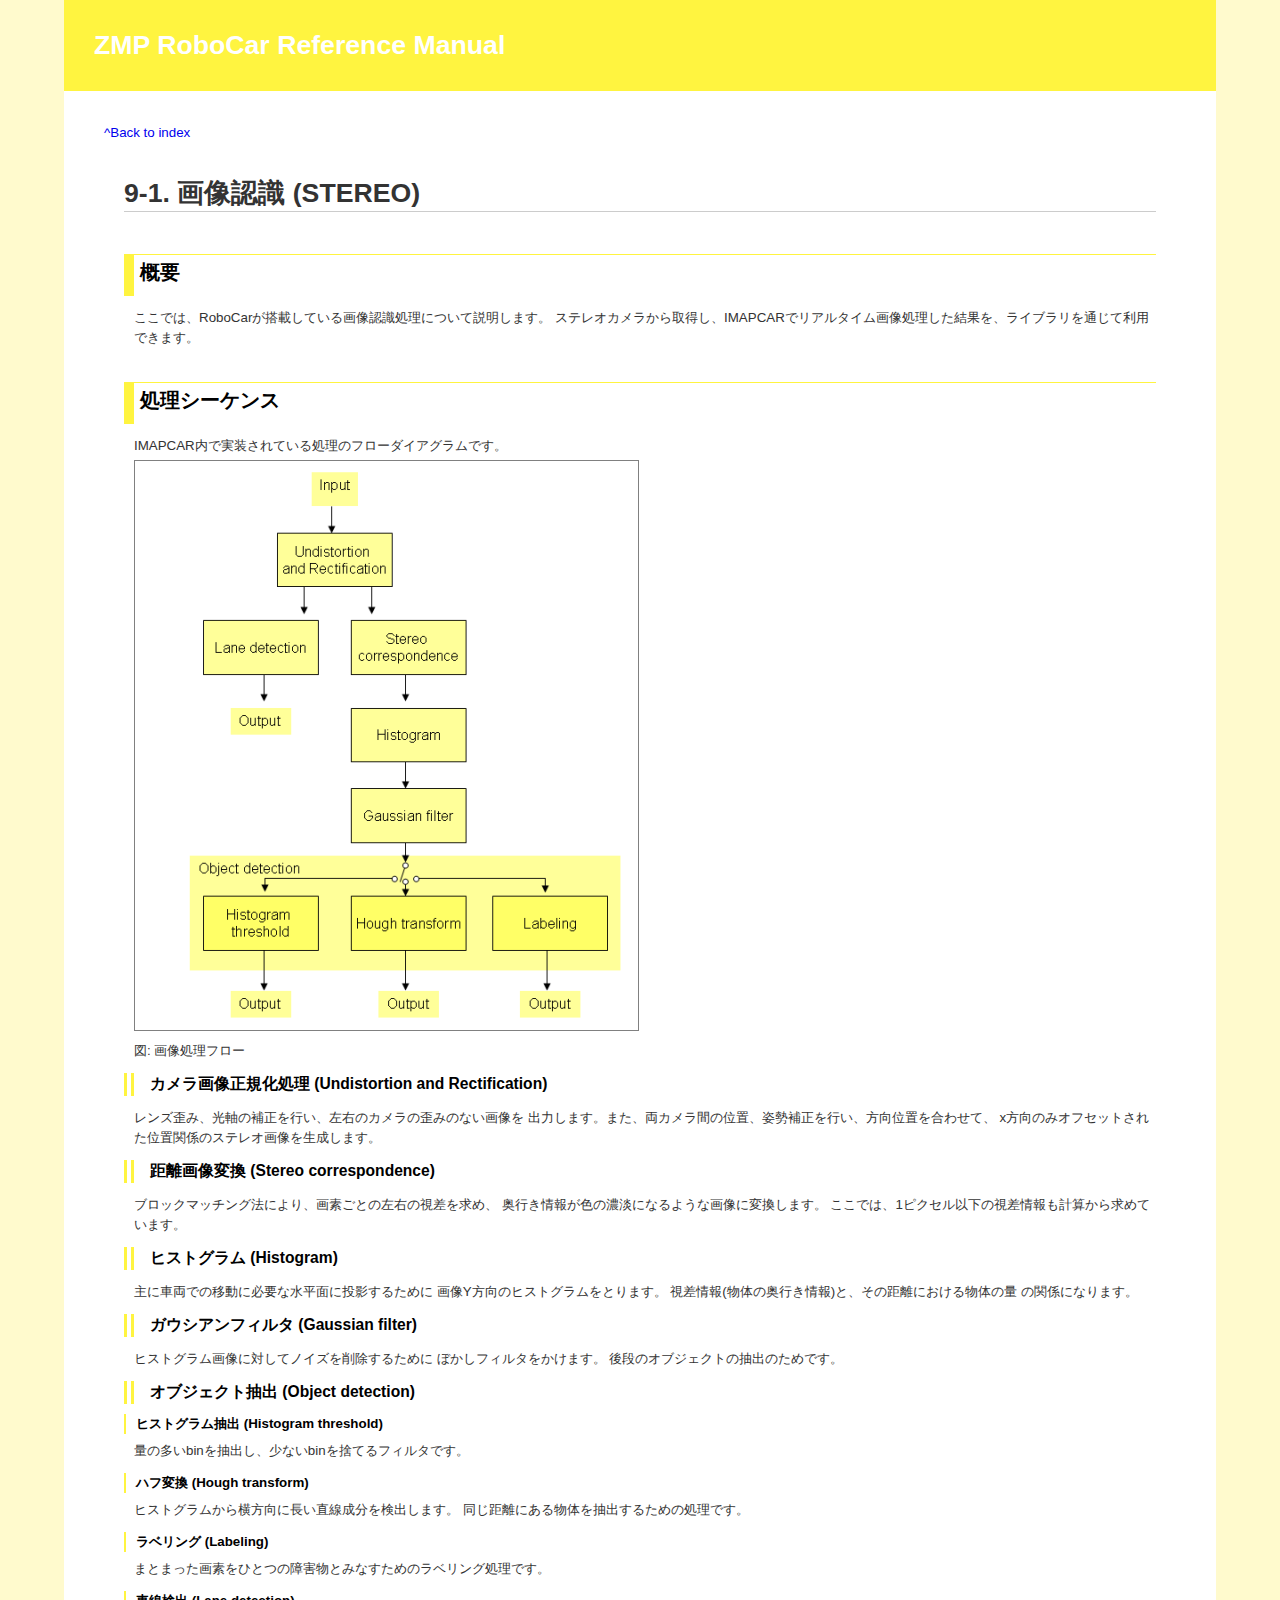
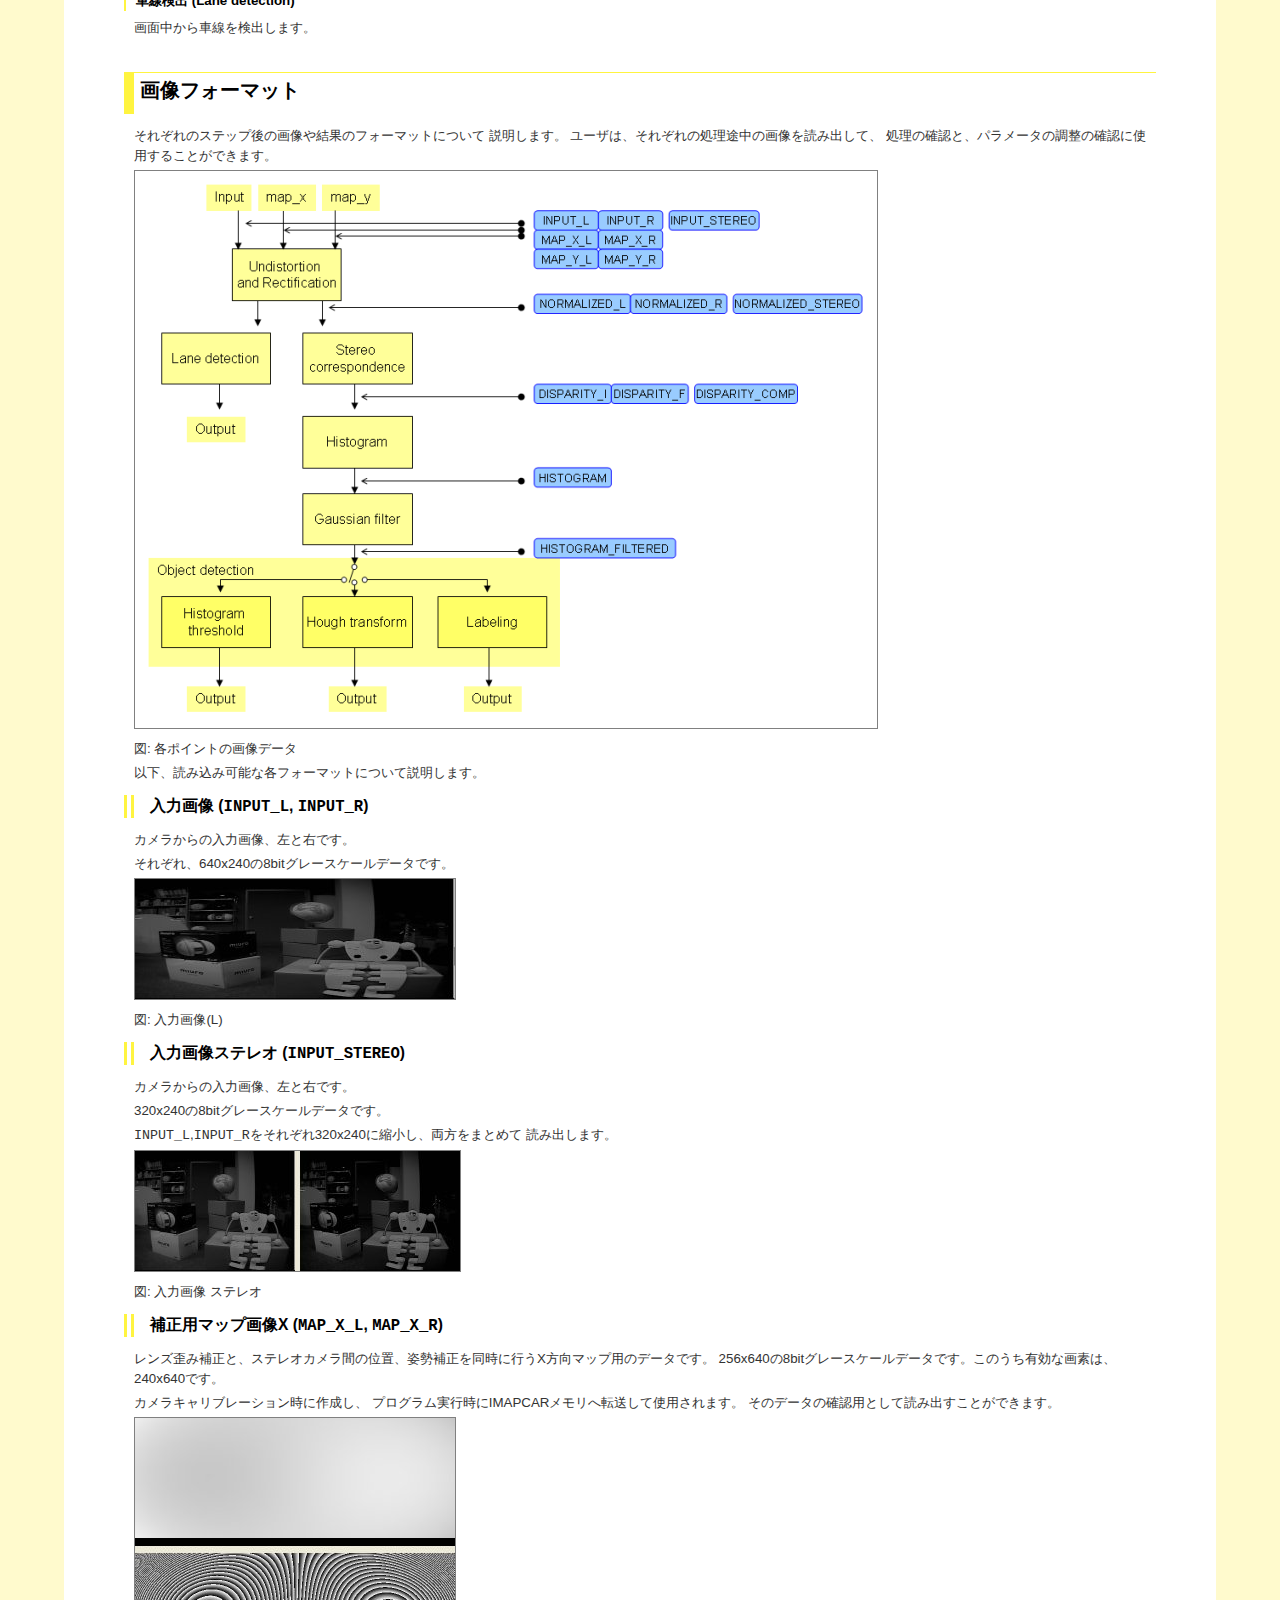
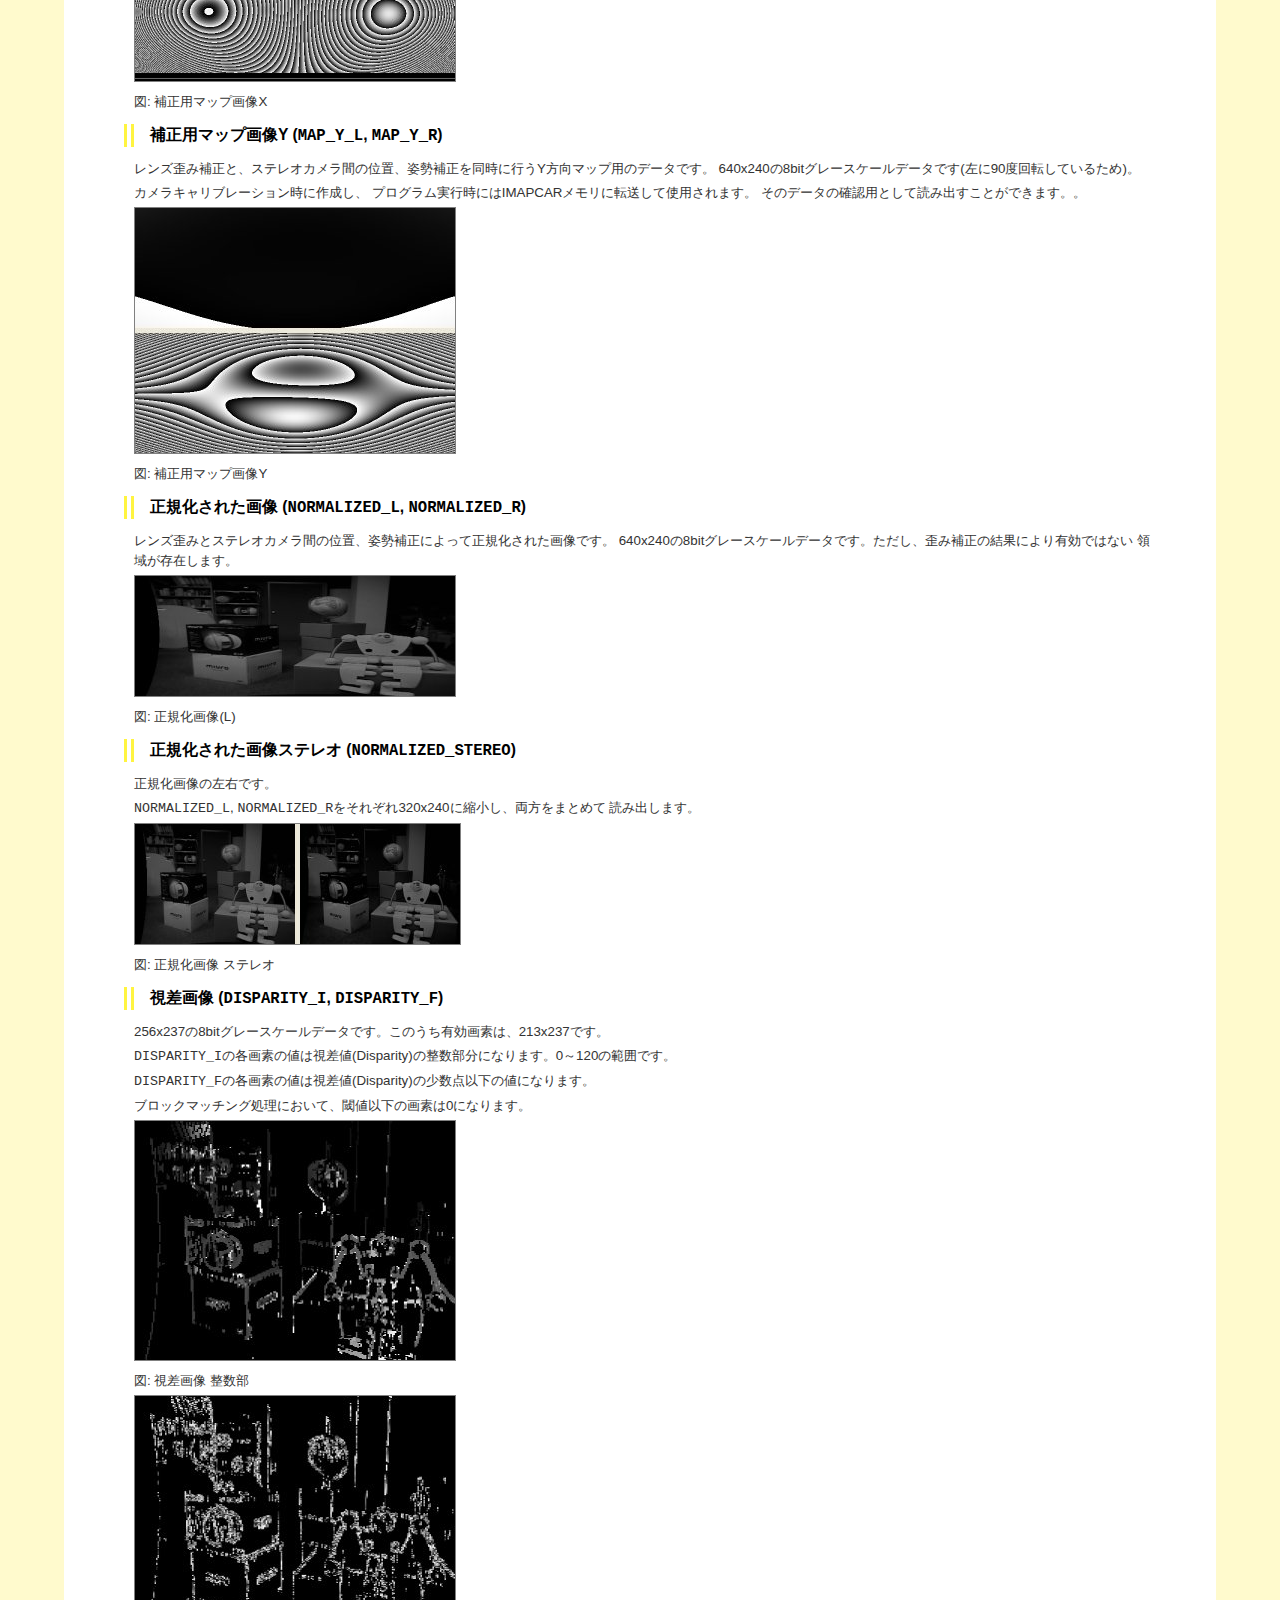
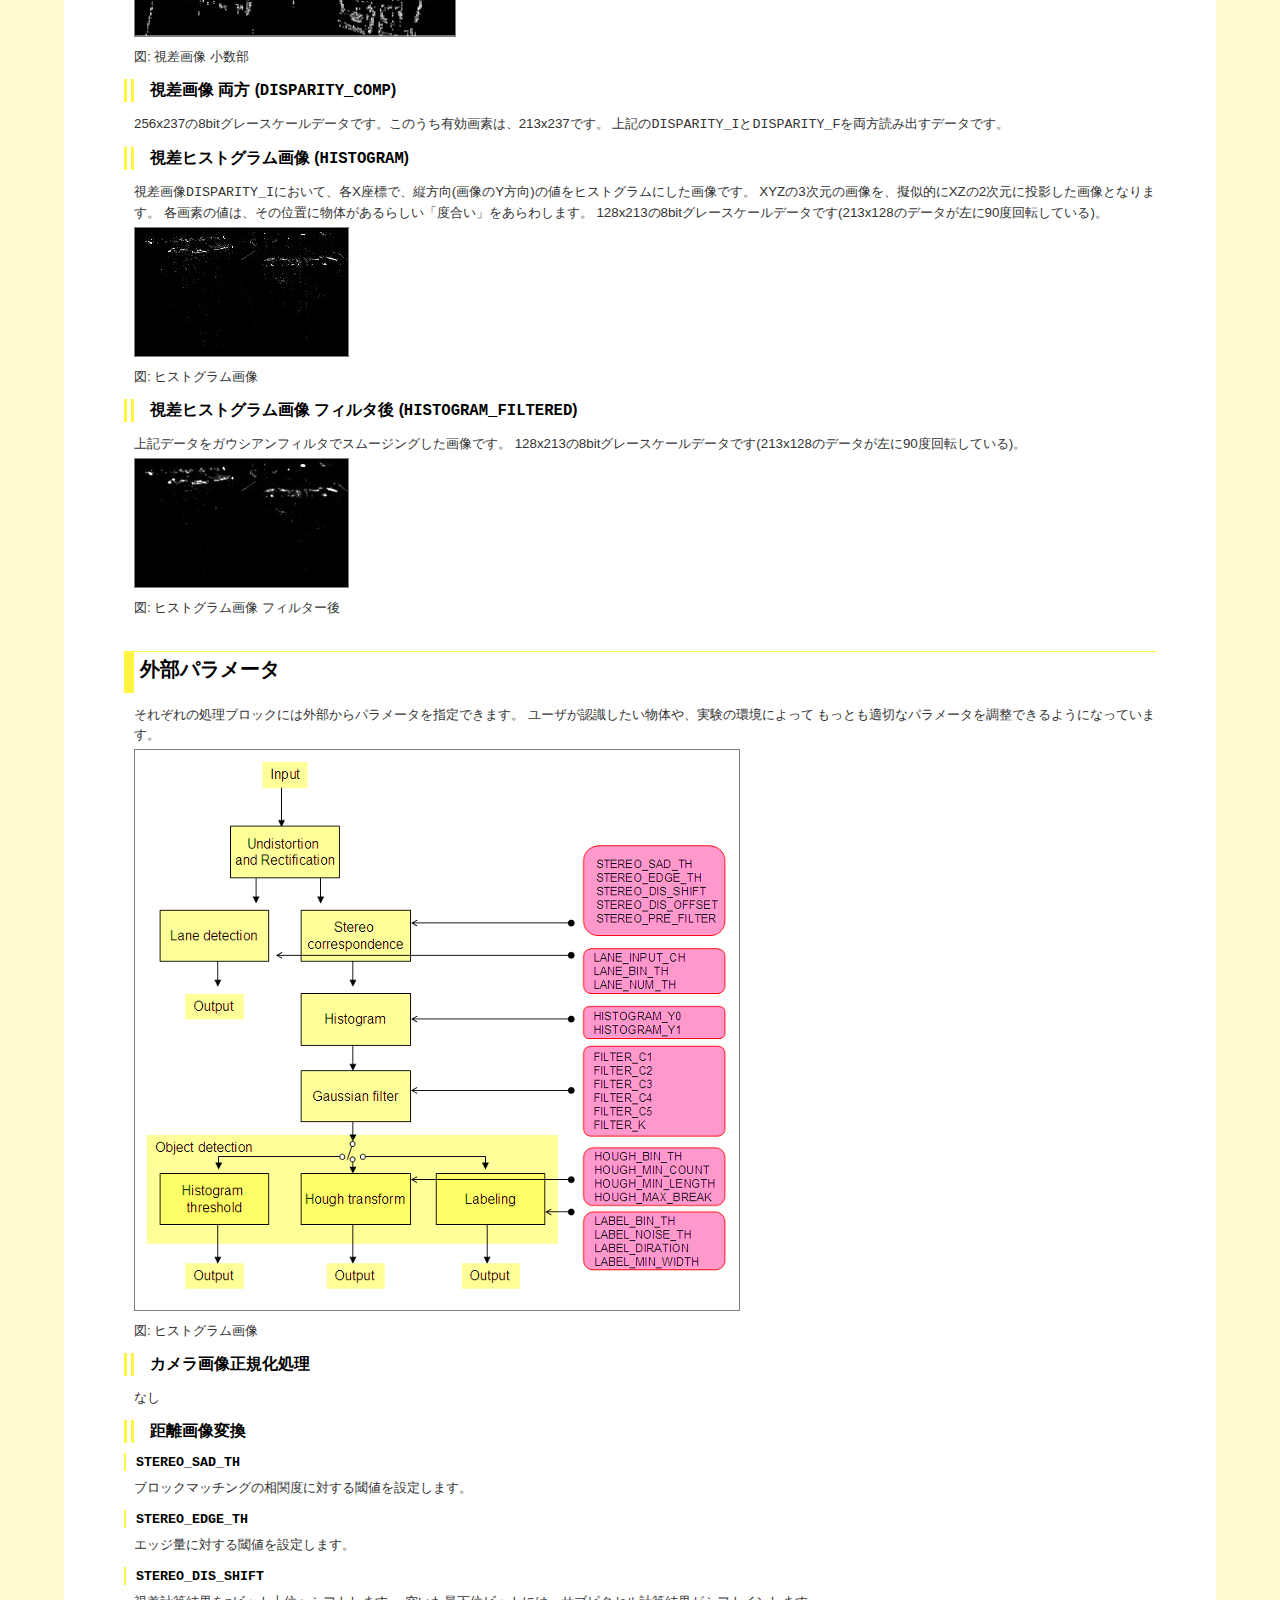
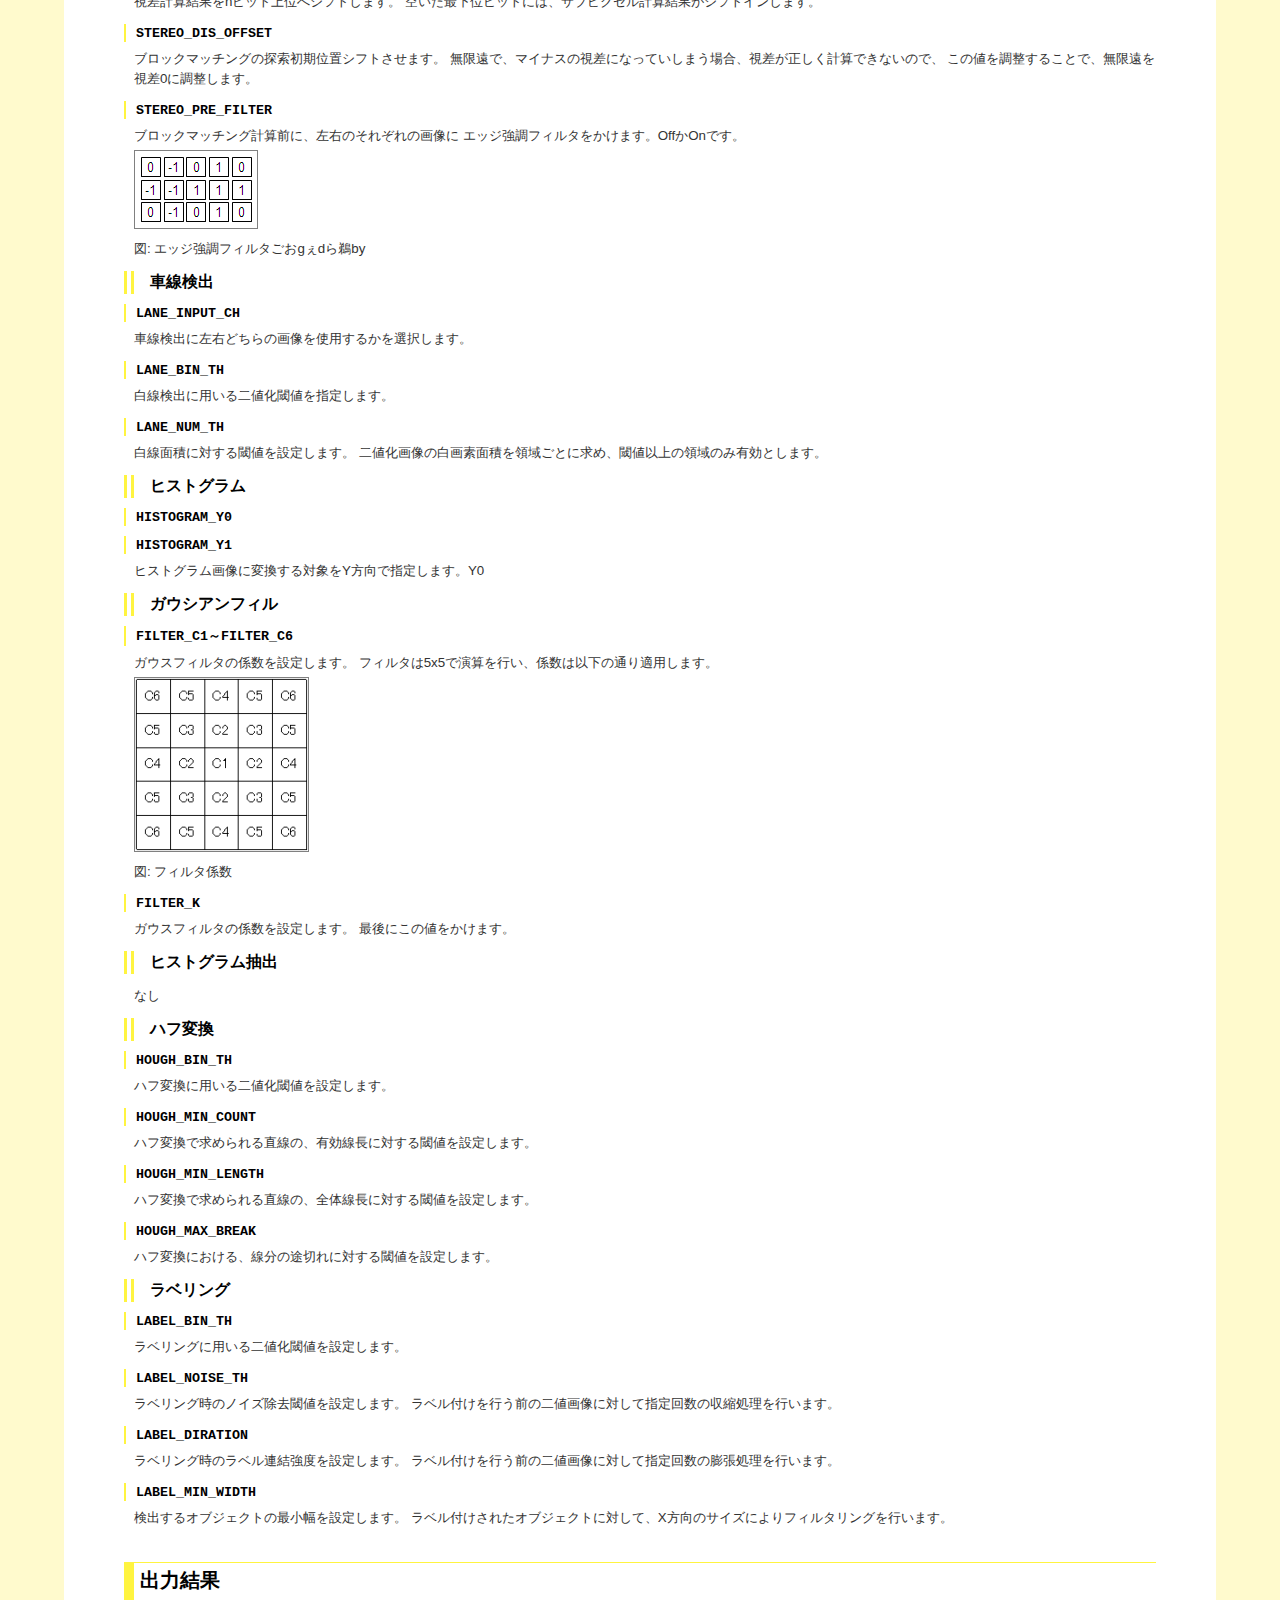
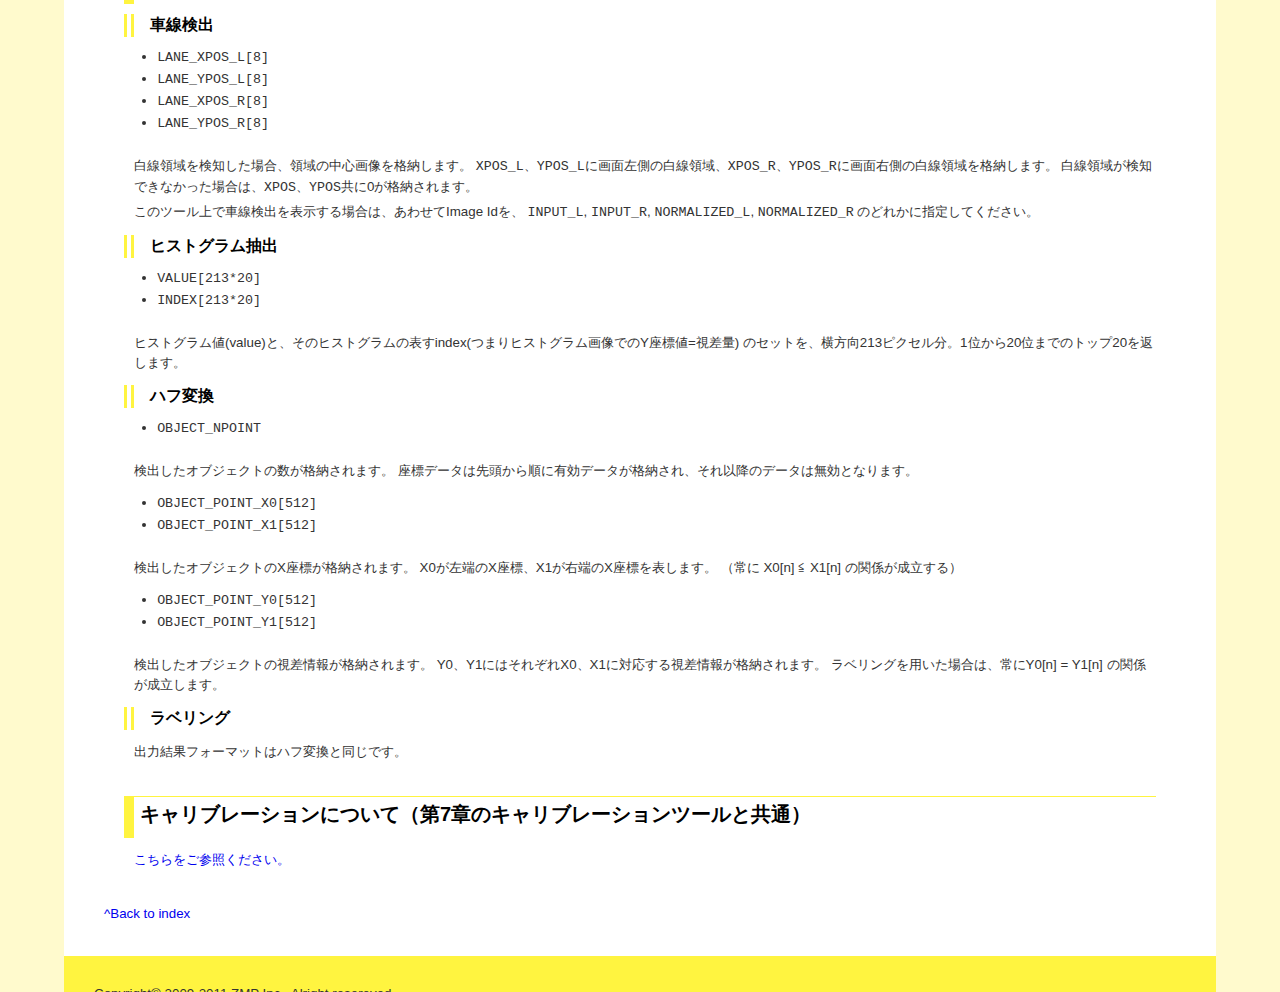
<file: Manual/旧ロボカーマニュアル/091_image_processing.html>
<?xml version="1.0" encoding="utf-8"?>
<!DOCTYPE html
    PUBLIC "-//W3C//DTD XHTML 1.0 Strict//EN"
    "http://www.w3.org/TR/xhtml1/DTD/xhtml1-strict.dtd">
<html xmlns="http://www.w3.org/1999/xhtml" xml:lang="ja" lang="ja">
  <head>
	<meta http-equiv="content-type" content="text/html; charset=utf-8" />
	<meta http-equiv="content-language" content="ja" />
    <title>9-1. 画像認識 (STEREO) : ZMP RoboCar Reference Manual</title>
	<link type="text/css" rel="stylesheet" href="./css/base.css"/>
  </head>
  <body>
	<div id="container">
	  <div id="header">
		<h1>ZMP RoboCar Reference Manual</h1>
	  </div>
	  <div id="contents">
		<p>
		  <a href="index.html">^Back to index</a>
		</p>
		<div class="inner">
		<h1>9-1. 画像認識 (STEREO)</h1>

<h2>概要</h2>

<p>ここでは、RoboCarが搭載している画像認識処理について説明します。
ステレオカメラから取得し、IMAPCARでリアルタイム画像処理した結果を、ライブラリを通じて利用できます。</p>

<h2>処理シーケンス</h2>

<p>IMAPCAR内で実装されている処理のフローダイアグラムです。</p>

<p><img src="images/i_process_flow.png" alt="Image process flow" /></p>

<p>図: 画像処理フロー</p>

<h3>カメラ画像正規化処理 (Undistortion and Rectification)</h3>

<p>レンズ歪み、光軸の補正を行い、左右のカメラの歪みのない画像を
出力します。また、両カメラ間の位置、姿勢補正を行い、方向位置を合わせて、
x方向のみオフセットされた位置関係のステレオ画像を生成します。</p>

<h3>距離画像変換 (Stereo correspondence)</h3>

<p>ブロックマッチング法により、画素ごとの左右の視差を求め、
奥行き情報が色の濃淡になるような画像に変換します。
ここでは、1ピクセル以下の視差情報も計算から求めています。</p>

<h3>ヒストグラム (Histogram)</h3>

<p>主に車両での移動に必要な水平面に投影するために
画像Y方向のヒストグラムをとります。
視差情報(物体の奥行き情報)と、その距離における物体の量
の関係になります。</p>

<h3>ガウシアンフィルタ (Gaussian filter)</h3>

<p>ヒストグラム画像に対してノイズを削除するために
ぼかしフィルタをかけます。
後段のオブジェクトの抽出のためです。</p>

<h3>オブジェクト抽出 (Object detection)</h3>

<h4>ヒストグラム抽出 (Histogram threshold)</h4>

<p>量の多いbinを抽出し、少ないbinを捨てるフィルタです。</p>

<h4>ハフ変換 (Hough transform)</h4>

<p>ヒストグラムから横方向に長い直線成分を検出します。
同じ距離にある物体を抽出するための処理です。</p>

<h4>ラベリング (Labeling)</h4>

<p>まとまった画素をひとつの障害物とみなすためのラベリング処理です。</p>

<h4>車線検出 (Lane detection)</h4>

<p>画面中から車線を検出します。</p>

<h2>画像フォーマット</h2>

<p>それぞれのステップ後の画像や結果のフォーマットについて
説明します。
ユーザは、それぞれの処理途中の画像を読み出して、
処理の確認と、パラメータの調整の確認に使用することができます。</p>

<p><img src="images/i_image_format.png" alt="Images" /></p>

<p>図: 各ポイントの画像データ</p>

<p>以下、読み込み可能な各フォーマットについて説明します。</p>

<h3>入力画像 (<code>INPUT_L</code>, <code>INPUT_R</code>)</h3>

<p>カメラからの入力画像、左と右です。</p>

<p>それぞれ、640x240の8bitグレースケールデータです。</p>

<p><img src="images/INPUT_L.jpeg" alt="Input image" /></p>

<p>図: 入力画像(L)</p>

<h3>入力画像ステレオ (<code>INPUT_STEREO</code>)</h3>

<p>カメラからの入力画像、左と右です。</p>

<p>320x240の8bitグレースケールデータです。</p>

<p><code>INPUT_L</code>,<code>INPUT_R</code>をそれぞれ320x240に縮小し、両方をまとめて
読み出します。</p>

<p><img src="images/INPUT_STEREO.jpeg" alt="Input image stereo" /></p>

<p>図: 入力画像 ステレオ</p>

<h3>補正用マップ画像X (<code>MAP_X_L</code>, <code>MAP_X_R</code>)</h3>

<p>レンズ歪み補正と、ステレオカメラ間の位置、姿勢補正を同時に行うX方向マップ用のデータです。
256x640の8bitグレースケールデータです。このうち有効な画素は、240x640です。</p>

<p>カメラキャリブレーション時に作成し、
プログラム実行時にIMAPCARメモリへ転送して使用されます。
そのデータの確認用として読み出すことができます。</p>

<p><img src="images/MAP_X_L.jpeg" alt="Map image X" /></p>

<p>図: 補正用マップ画像X</p>

<h3>補正用マップ画像Y (<code>MAP_Y_L</code>, <code>MAP_Y_R</code>)</h3>

<p>レンズ歪み補正と、ステレオカメラ間の位置、姿勢補正を同時に行うY方向マップ用のデータです。
640x240の8bitグレースケールデータです(左に90度回転しているため)。</p>

<p>カメラキャリブレーション時に作成し、
プログラム実行時にはIMAPCARメモリに転送して使用されます。
そのデータの確認用として読み出すことができます。。</p>

<p><img src="images/MAP_Y_L.jpeg" alt="Map image Y" /></p>

<p>図: 補正用マップ画像Y</p>

<h3>正規化された画像 (<code>NORMALIZED_L</code>, <code>NORMALIZED_R</code>)</h3>

<p>レンズ歪みとステレオカメラ間の位置、姿勢補正によって正規化された画像です。
640x240の8bitグレースケールデータです。ただし、歪み補正の結果により有効ではない
領域が存在します。</p>

<p><img src="images/NORMALIZED_L.jpeg" alt="Normalized image" /></p>

<p>図: 正規化画像(L)</p>

<h3>正規化された画像ステレオ (<code>NORMALIZED_STEREO</code>)</h3>

<p>正規化画像の左右です。</p>

<p><code>NORMALIZED_L</code>, <code>NORMALIZED_R</code>をそれぞれ320x240に縮小し、両方をまとめて
読み出します。</p>

<p><img src="images/NORMALIZED_STEREO.jpeg" alt="Normalized image stereo" /></p>

<p>図: 正規化画像 ステレオ</p>

<h3>視差画像 (<code>DISPARITY_I</code>, <code>DISPARITY_F</code>)</h3>

<p>256x237の8bitグレースケールデータです。このうち有効画素は、213x237です。</p>

<p><code>DISPARITY_I</code>の各画素の値は視差値(Disparity)の整数部分になります。0～120の範囲です。</p>

<p><code>DISPARITY_F</code>の各画素の値は視差値(Disparity)の少数点以下の値になります。</p>

<p>ブロックマッチング処理において、閾値以下の画素は0になります。</p>

<p><img src="images/DISPARITY_I.jpeg" alt="Disparity image I" /></p>

<p>図: 視差画像 整数部</p>

<p><img src="images/DISPARITY_F.jpeg" alt="Disparity image F" /></p>

<p>図: 視差画像 小数部</p>

<h3>視差画像 両方 (<code>DISPARITY_COMP</code>)</h3>

<p>256x237の8bitグレースケールデータです。このうち有効画素は、213x237です。
上記の<code>DISPARITY_I</code>と<code>DISPARITY_F</code>を両方読み出すデータです。</p>

<h3>視差ヒストグラム画像 (<code>HISTOGRAM</code>)</h3>

<p>視差画像<code>DISPARITY_I</code>において、各X座標で、縦方向(画像のY方向)の値をヒストグラムにした画像です。
XYZの3次元の画像を、擬似的にXZの2次元に投影した画像となります。
各画素の値は、その位置に物体があるらしい「度合い」をあらわします。
128x213の8bitグレースケールデータです(213x128のデータが左に90度回転している)。</p>

<p><img src="images/HISTOGRAM.jpeg" alt="Histogram" /></p>

<p>図: ヒストグラム画像</p>

<h3>視差ヒストグラム画像 フィルタ後 (<code>HISTOGRAM_FILTERED</code>)</h3>

<p>上記データをガウシアンフィルタでスムージングした画像です。
128x213の8bitグレースケールデータです(213x128のデータが左に90度回転している)。</p>

<p><img src="images/HISTOGRAM_FILTERED.jpeg" alt="Histogram" /></p>

<p>図: ヒストグラム画像 フィルター後</p>

<h2>外部パラメータ</h2>

<p>それぞれの処理ブロックには外部からパラメータを指定できます。
ユーザが認識したい物体や、実験の環境によって
もっとも適切なパラメータを調整できるようになっています。</p>

<p><img src="images/i_parameters.png" alt="Parameters" /></p>

<p>図: ヒストグラム画像</p>

<h3>カメラ画像正規化処理</h3>

<p>なし</p>

<h3>距離画像変換</h3>

<h4><code>STEREO_SAD_TH</code></h4>

<p>ブロックマッチングの相関度に対する閾値を設定します。</p>

<h4><code>STEREO_EDGE_TH</code></h4>

<p>エッジ量に対する閾値を設定します。</p>

<h4><code>STEREO_DIS_SHIFT</code></h4>

<p>視差計算結果をnビット上位へシフトします。
空いた最下位ビットには、サブピクセル計算結果がシフトインします。</p>

<h4><code>STEREO_DIS_OFFSET</code></h4>

<p>ブロックマッチングの探索初期位置シフトさせます。
無限遠で、マイナスの視差になっていしまう場合、視差が正しく計算できないので、
この値を調整することで、無限遠を視差0に調整します。</p>

<h4><code>STEREO_PRE_FILTER</code></h4>

<p>ブロックマッチング計算前に、左右のそれぞれの画像に
エッジ強調フィルタをかけます。OffかOnです。</p>

<p><img src="images/edge_filter.png" alt="エッジ強調フィルタ" /></p>

<p>図: エッジ強調フィルタごおgぇdら鵜by</p>

<h3>車線検出</h3>

<h4><code>LANE_INPUT_CH</code></h4>

<p>車線検出に左右どちらの画像を使用するかを選択します。</p>

<h4><code>LANE_BIN_TH</code></h4>

<p>白線検出に用いる二値化閾値を指定します。</p>

<h4><code>LANE_NUM_TH</code></h4>

<p>白線面積に対する閾値を設定します。
二値化画像の白画素面積を領域ごとに求め、閾値以上の領域のみ有効とします。</p>

<h3>ヒストグラム</h3>

<h4><code>HISTOGRAM_Y0</code></h4>

<h4><code>HISTOGRAM_Y1</code></h4>

<p>ヒストグラム画像に変換する対象をY方向で指定します。Y0<Y1となるようにします。
画面の上部および下部を、検出の対象にしたくない場合に、値を指定します。
画面すべてを対象としたい場合は、Y0=0, Y1=240となります。</p>

<h3>ガウシアンフィル</h3>

<h4><code>FILTER_C1</code>～<code>FILTER_C6</code></h4>

<p>ガウスフィルタの係数を設定します。
フィルタは5x5で演算を行い、係数は以下の通り適用します。</p>

<p><img src="images/i_filter_coeffs.png" alt="Filter coeffs" /></p>

<p>図: フィルタ係数</p>

<h4><code>FILTER_K</code></h4>

<p>ガウスフィルタの係数を設定します。
最後にこの値をかけます。</p>

<h3>ヒストグラム抽出</h3>

<p>なし</p>

<h3>ハフ変換</h3>

<h4><code>HOUGH_BIN_TH</code></h4>

<p>ハフ変換に用いる二値化閾値を設定します。</p>

<h4><code>HOUGH_MIN_COUNT</code></h4>

<p>ハフ変換で求められる直線の、有効線長に対する閾値を設定します。</p>

<h4><code>HOUGH_MIN_LENGTH</code></h4>

<p>ハフ変換で求められる直線の、全体線長に対する閾値を設定します。</p>

<h4><code>HOUGH_MAX_BREAK</code></h4>

<p>ハフ変換における、線分の途切れに対する閾値を設定します。</p>

<h3>ラベリング</h3>

<h4><code>LABEL_BIN_TH</code></h4>

<p>ラベリングに用いる二値化閾値を設定します。</p>

<h4><code>LABEL_NOISE_TH</code></h4>

<p>ラベリング時のノイズ除去閾値を設定します。
ラベル付けを行う前の二値画像に対して指定回数の収縮処理を行います。</p>

<h4><code>LABEL_DIRATION</code></h4>

<p>ラベリング時のラベル連結強度を設定します。
ラベル付けを行う前の二値画像に対して指定回数の膨張処理を行います。</p>

<h4><code>LABEL_MIN_WIDTH</code></h4>

<p>検出するオブジェクトの最小幅を設定します。
ラベル付けされたオブジェクトに対して、X方向のサイズによりフィルタリングを行います。</p>

<h2>出力結果</h2>

<h3>車線検出</h3>

<ul>
<li><code>LANE_XPOS_L[8]</code></li>
<li><code>LANE_YPOS_L[8]</code></li>
<li><code>LANE_XPOS_R[8]</code></li>
<li><code>LANE_YPOS_R[8]</code></li>
</ul>

<p>白線領域を検知した場合、領域の中心画像を格納します。
<code>XPOS_L</code>、<code>YPOS_L</code>に画面左側の白線領域、<code>XPOS_R</code>、<code>YPOS_R</code>に画面右側の白線領域を格納します。
白線領域が検知できなかった場合は、<code>XPOS</code>、<code>YPOS</code>共に0が格納されます。</p>

<p>このツール上で車線検出を表示する場合は、あわせてImage Idを、
<code>INPUT_L</code>, <code>INPUT_R</code>, <code>NORMALIZED_L</code>, <code>NORMALIZED_R</code> のどれかに指定してください。</p>

<h3>ヒストグラム抽出</h3>

<ul>
<li><code>VALUE[213*20]</code></li>
<li><code>INDEX[213*20]</code></li>
</ul>

<p>ヒストグラム値(value)と、そのヒストグラムの表すindex(つまりヒストグラム画像でのY座標値=視差量)
のセットを、横方向213ピクセル分。1位から20位までのトップ20を返します。</p>

<h3>ハフ変換</h3>

<ul>
<li><code>OBJECT_NPOINT</code></li>
</ul>

<p>検出したオブジェクトの数が格納されます。
座標データは先頭から順に有効データが格納され、それ以降のデータは無効となります。</p>

<ul>
<li><code>OBJECT_POINT_X0[512]</code></li>
<li><code>OBJECT_POINT_X1[512]</code></li>
</ul>

<p>検出したオブジェクトのX座標が格納されます。
X0が左端のX座標、X1が右端のX座標を表します。
（常に X0[n] ≦ X1[n] の関係が成立する）</p>

<ul>
<li><code>OBJECT_POINT_Y0[512]</code></li>
<li><code>OBJECT_POINT_Y1[512]</code></li>
</ul>

<p>検出したオブジェクトの視差情報が格納されます。
Y0、Y1にはそれぞれX0、X1に対応する視差情報が格納されます。
ラベリングを用いた場合は、常にY0[n] = Y1[n] の関係が成立します。</p>

<h3>ラベリング</h3>

<p>出力結果フォーマットはハフ変換と同じです。</p>

<h2>キャリブレーションについて（第7章のキャリブレーションツールと共通）</h2>

<p><a href="07_sample_software.html#1">こちらをご参照ください。</a></p>

		</div>
		<p>
		  <a href="index.html">^Back to index</a>
		</p>
	  </div>
	  <div id="footer">
		<span>Copyright&copy; 2009-2011 ZMP Inc., Alright resereved.</span>
	  </div>
	</div>
  </body>
</html>
</file>
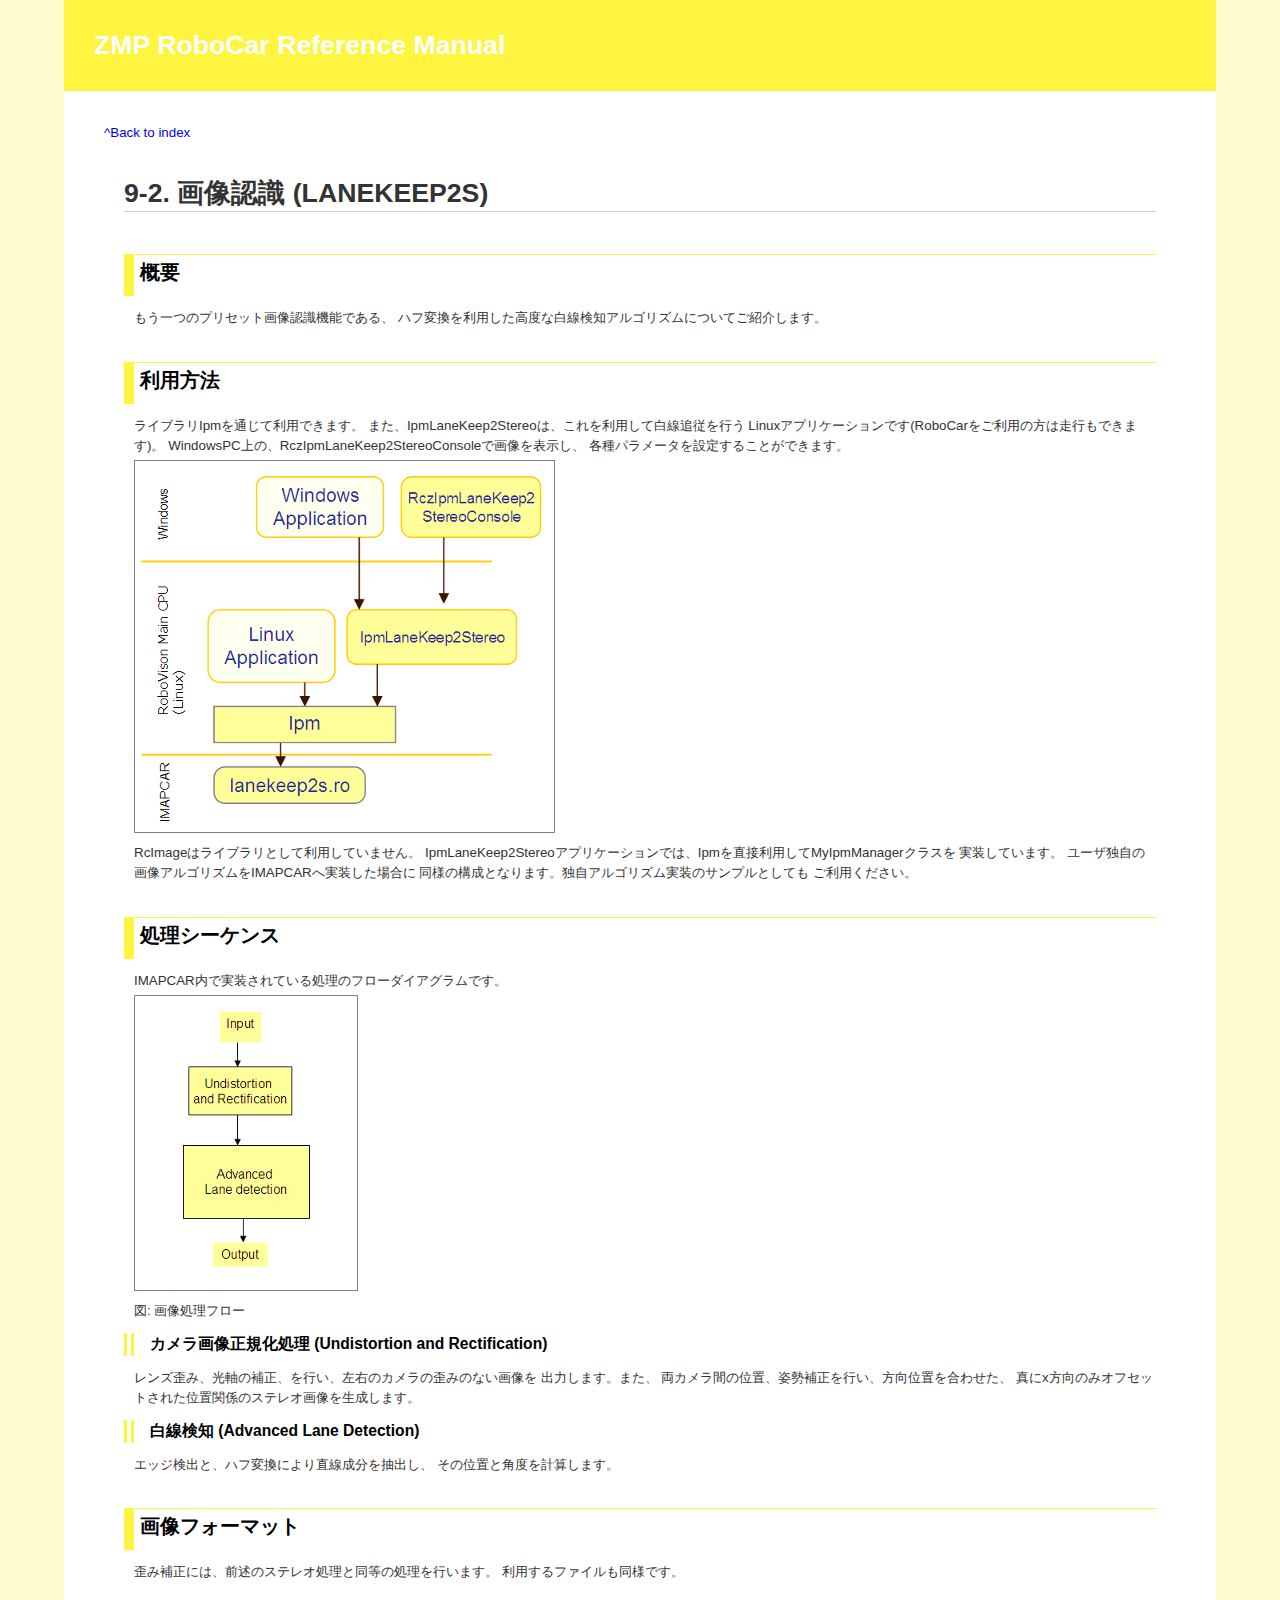
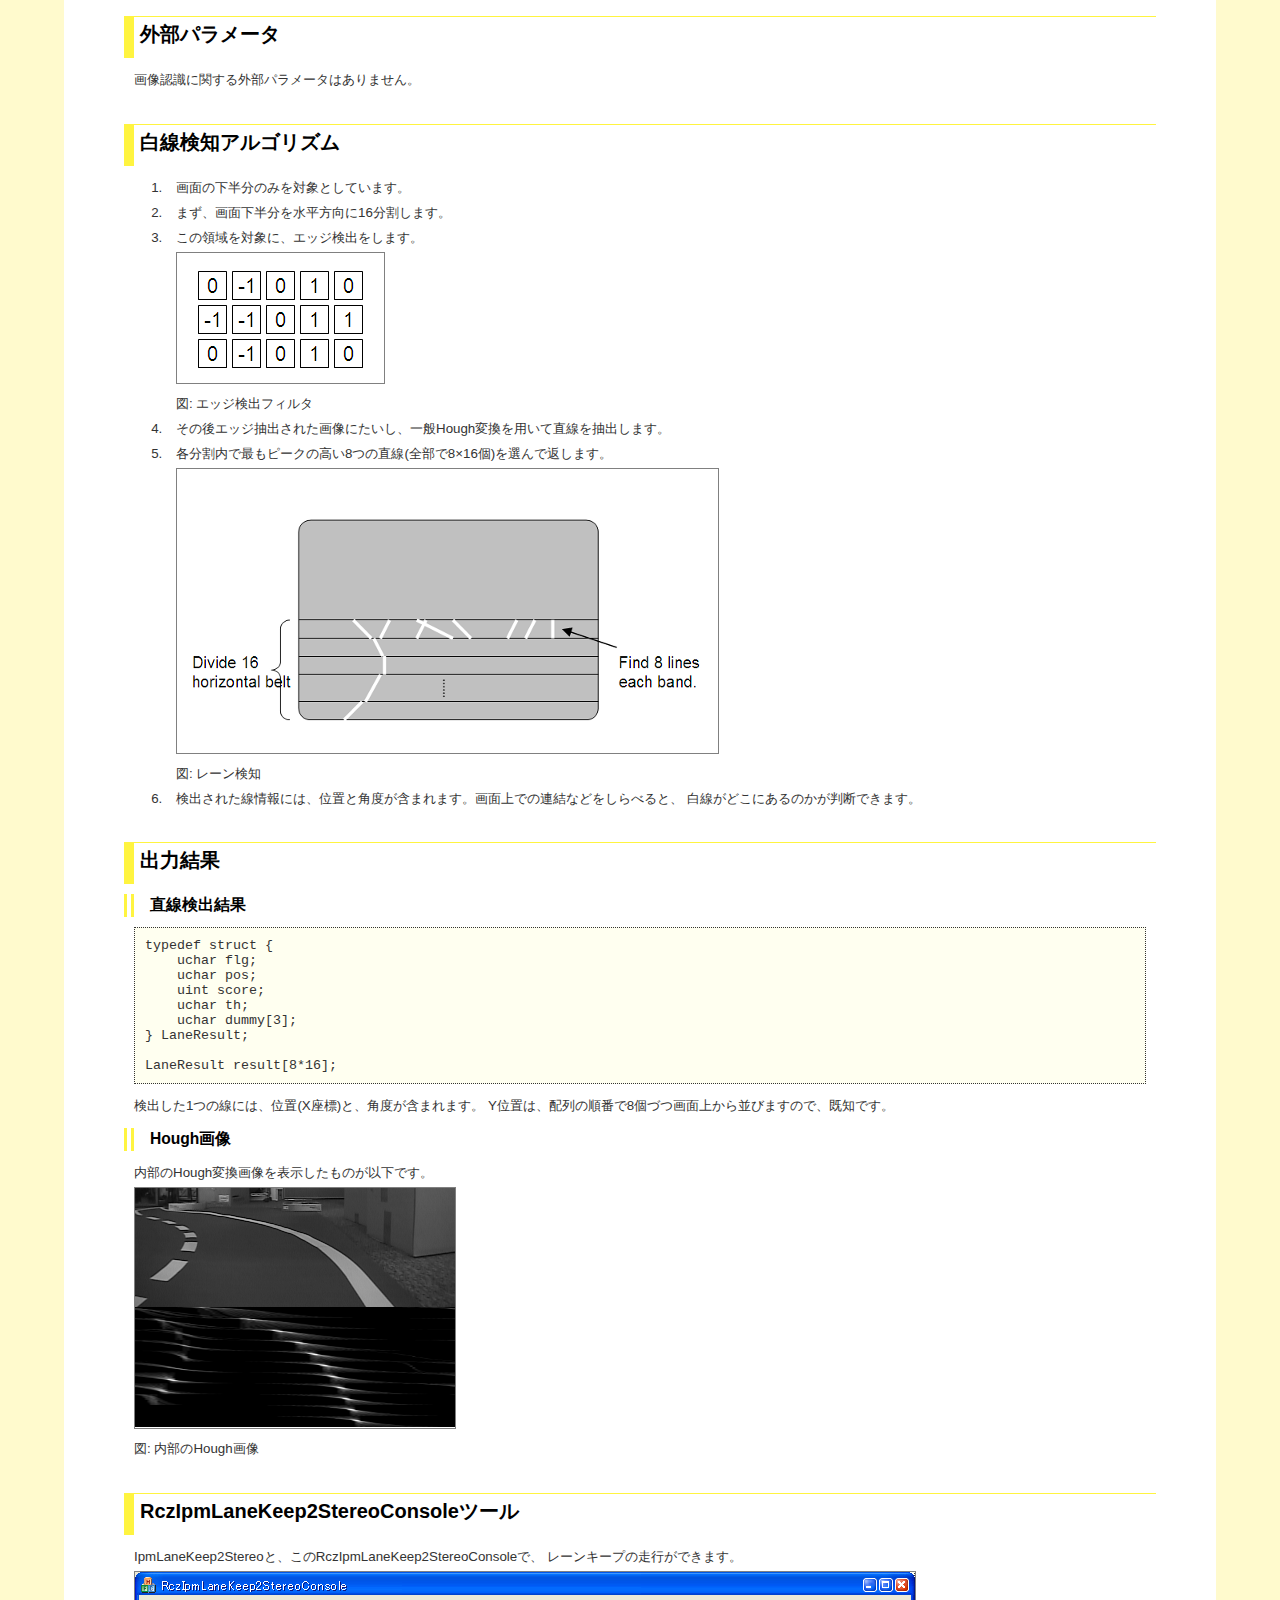
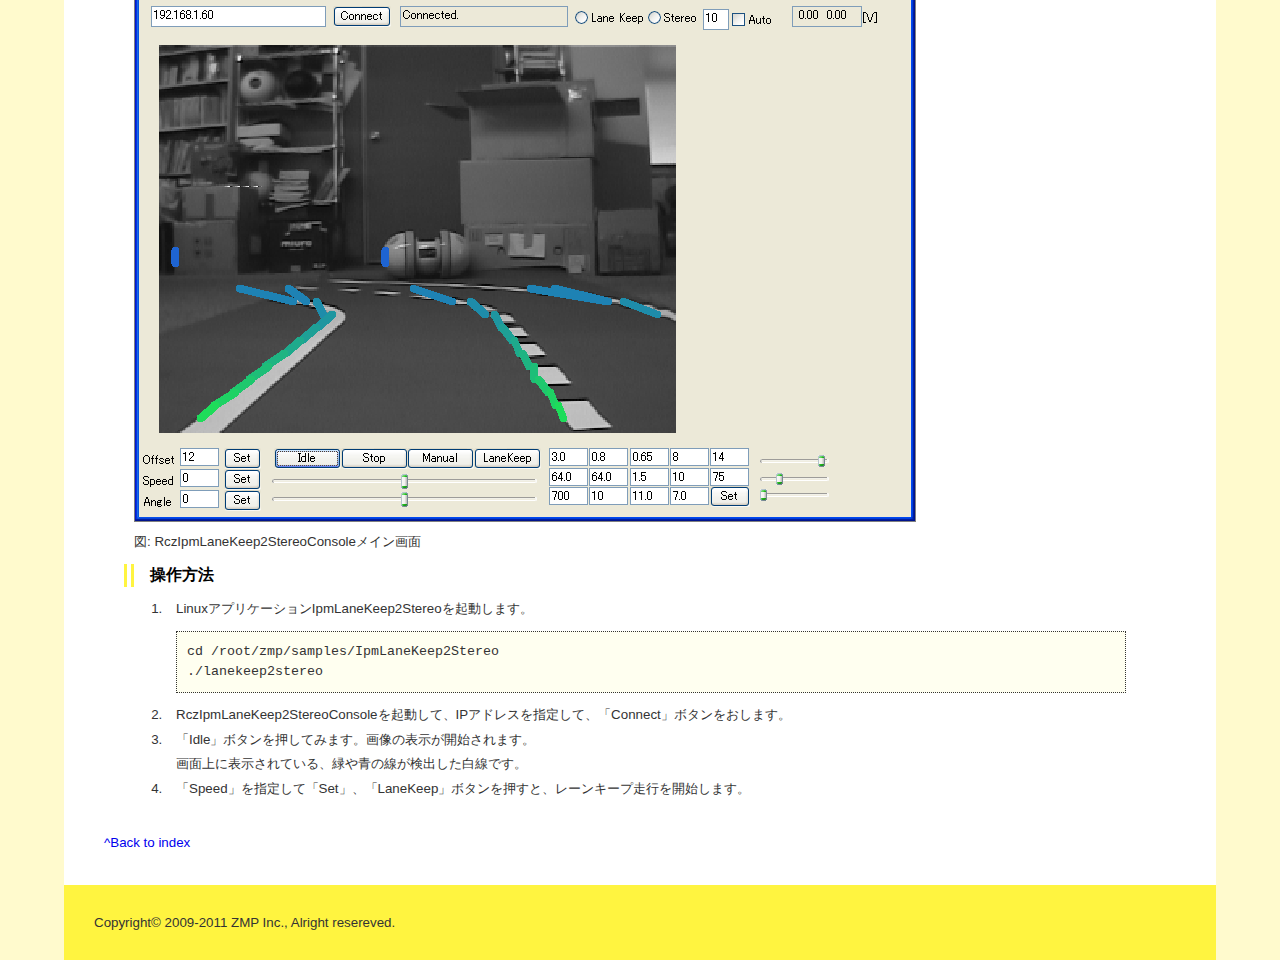
<file: Manual/旧ロボカーマニュアル/092_image_processing_2.html>
<?xml version="1.0" encoding="utf-8"?>
<!DOCTYPE html
    PUBLIC "-//W3C//DTD XHTML 1.0 Strict//EN"
    "http://www.w3.org/TR/xhtml1/DTD/xhtml1-strict.dtd">
<html xmlns="http://www.w3.org/1999/xhtml" xml:lang="ja" lang="ja">
  <head>
	<meta http-equiv="content-type" content="text/html; charset=utf-8" />
	<meta http-equiv="content-language" content="ja" />
    <title>9-2. 画像認識 (LANEKEEP2S) : ZMP RoboCar Reference Manual</title>
	<link type="text/css" rel="stylesheet" href="./css/base.css"/>
  </head>
  <body>
	<div id="container">
	  <div id="header">
		<h1>ZMP RoboCar Reference Manual</h1>
	  </div>
	  <div id="contents">
		<p>
		  <a href="index.html">^Back to index</a>
		</p>
		<div class="inner">
		<h1>9-2. 画像認識 (LANEKEEP2S)</h1>

<h2>概要</h2>

<p>もう一つのプリセット画像認識機能である、
ハフ変換を利用した高度な白線検知アルゴリズムについてご紹介します。</p>

<h2>利用方法</h2>

<p>ライブラリIpmを通じて利用できます。
また、IpmLaneKeep2Stereoは、これを利用して白線追従を行う
Linuxアプリケーションです(RoboCarをご利用の方は走行もできます)。
WindowsPC上の、RczIpmLaneKeep2StereoConsoleで画像を表示し、
各種パラメータを設定することができます。</p>

<p><img src="images/i_software_stack2.png" alt="Image process usage" /></p>

<p>RcImageはライブラリとして利用していません。
IpmLaneKeep2Stereoアプリケーションでは、Ipmを直接利用してMyIpmManagerクラスを
実装しています。
ユーザ独自の画像アルゴリズムをIMAPCARへ実装した場合に
同様の構成となります。独自アルゴリズム実装のサンプルとしても
ご利用ください。</p>

<h2>処理シーケンス</h2>

<p>IMAPCAR内で実装されている処理のフローダイアグラムです。</p>

<p><img src="images/i_process_flow2.png" alt="Image process flow" /></p>

<p>図: 画像処理フロー</p>

<h3>カメラ画像正規化処理 (Undistortion and Rectification)</h3>

<p>レンズ歪み、光軸の補正、を行い、左右のカメラの歪みのない画像を
出力します。また、
両カメラ間の位置、姿勢補正を行い、方向位置を合わせた、
真にx方向のみオフセットされた位置関係のステレオ画像を生成します。</p>

<h3>白線検知 (Advanced Lane Detection)</h3>

<p>エッジ検出と、ハフ変換により直線成分を抽出し、
その位置と角度を計算します。</p>

<h2>画像フォーマット</h2>

<p>歪み補正には、前述のステレオ処理と同等の処理を行います。
利用するファイルも同様です。</p>

<h2>外部パラメータ</h2>

<p>画像認識に関する外部パラメータはありません。</p>

<h2>白線検知アルゴリズム</h2>

<ol>
<li><p>画面の下半分のみを対象としています。</p></li>
<li><p>まず、画面下半分を水平方向に16分割します。</p></li>
<li><p>この領域を対象に、エッジ検出をします。</p>

<p><img src="images/adv_lane_filter.png" alt="フィルタ" /></p>

<p>図: エッジ検出フィルタ</p></li>
<li><p>その後エッジ抽出された画像にたいし、一般Hough変換を用いて直線を抽出します。</p></li>
<li><p>各分割内で最もピークの高い8つの直線(全部で8×16個)を選んで返します。</p>

<p><img src="images/adv_lane_detect.png" alt="白線検知" /></p>

<p>図: レーン検知</p></li>
<li><p>検出された線情報には、位置と角度が含まれます。画面上での連結などをしらべると、
白線がどこにあるのかが判断できます。</p></li>
</ol>

<h2>出力結果</h2>

<h3>直線検出結果</h3>

<pre><code>typedef struct {
    uchar flg;
    uchar pos;
    uint score;
    uchar th;
    uchar dummy[3];
} LaneResult;

LaneResult result[8*16];
</code></pre>

<p>検出した1つの線には、位置(X座標)と、角度が含まれます。
Y位置は、配列の順番で8個づつ画面上から並びますので、既知です。</p>

<h3>Hough画像</h3>

<p>内部のHough変換画像を表示したものが以下です。</p>

<p><img src="images/hough2.png" alt="内部のHough画像" /></p>

<p>図: 内部のHough画像</p>

<h2>RczIpmLaneKeep2StereoConsoleツール</h2>

<p>IpmLaneKeep2Stereoと、このRczIpmLaneKeep2StereoConsoleで、
レーンキープの走行ができます。</p>

<p><img src="images/cap_adv_lane_console.png" alt="RczIpmLaneKeep2StereoConsoleメイン画面" /></p>

<p>図: RczIpmLaneKeep2StereoConsoleメイン画面</p>

<h3>操作方法</h3>

<ol>
<li><p>LinuxアプリケーションIpmLaneKeep2Stereoを起動します。</p>

<pre><code>cd /root/zmp/samples/IpmLaneKeep2Stereo
./lanekeep2stereo
</code></pre></li>
<li><p>RczIpmLaneKeep2StereoConsoleを起動して、IPアドレスを指定して、「Connect」ボタンをおします。</p></li>
<li><p>「Idle」ボタンを押してみます。画像の表示が開始されます。</p>

<p>画面上に表示されている、緑や青の線が検出した白線です。</p></li>
<li><p>「Speed」を指定して「Set」、「LaneKeep」ボタンを押すと、レーンキープ走行を開始します。</p></li>
</ol>

		</div>
		<p>
		  <a href="index.html">^Back to index</a>
		</p>
	  </div>
	  <div id="footer">
		<span>Copyright&copy; 2009-2011 ZMP Inc., Alright resereved.</span>
	  </div>
	</div>
  </body>
</html>
</file>
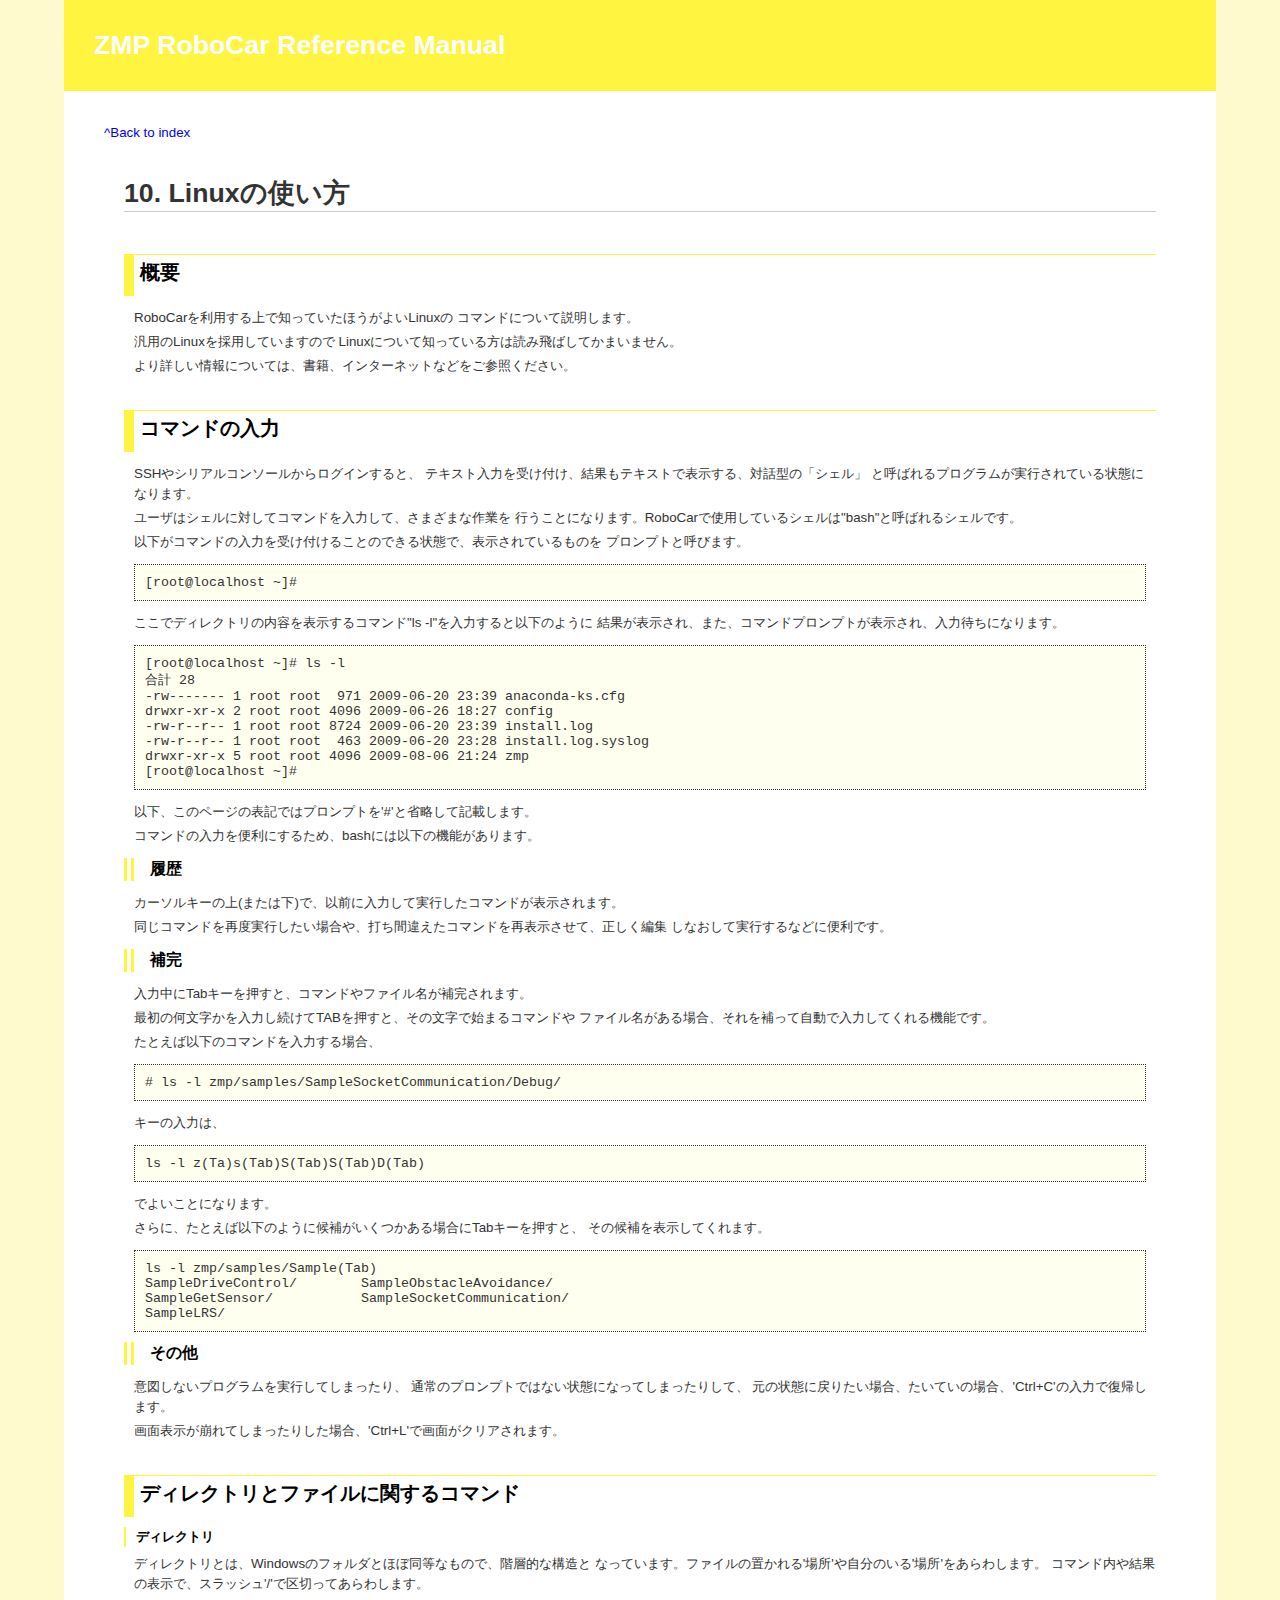
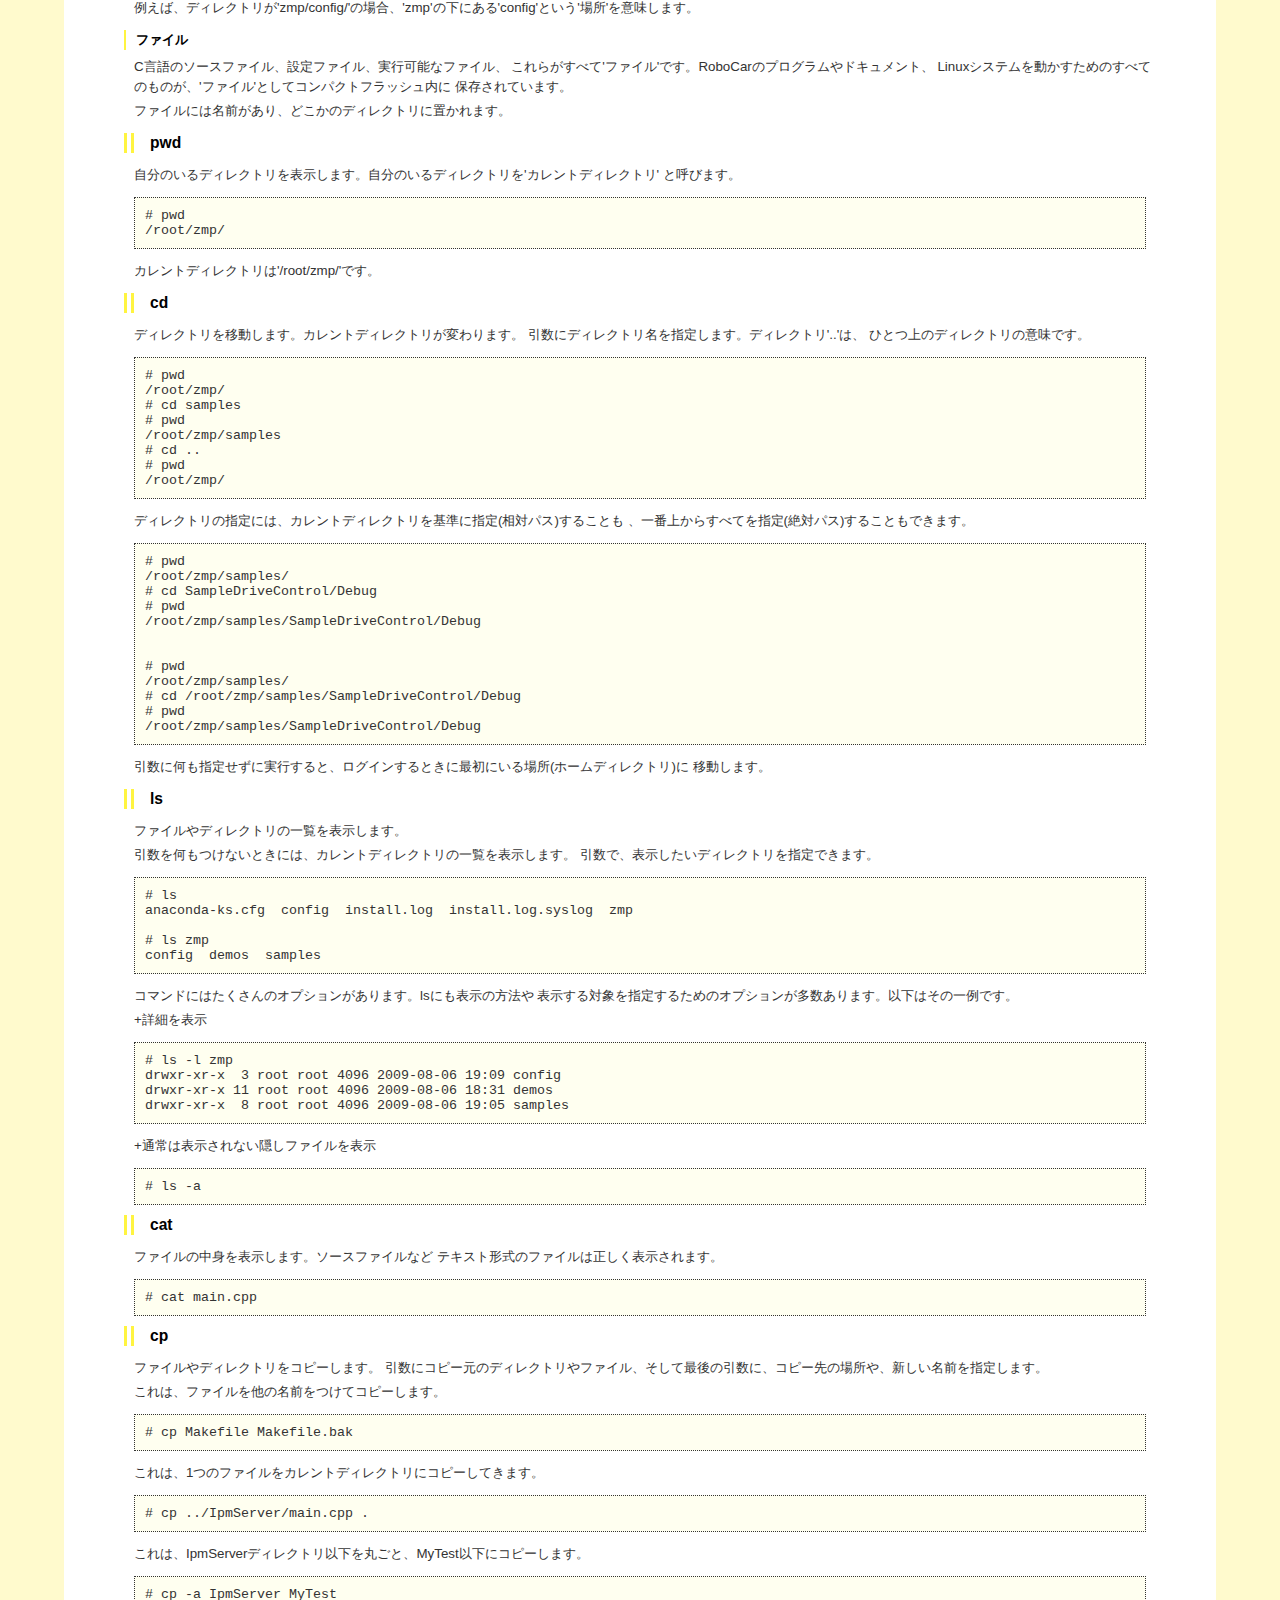
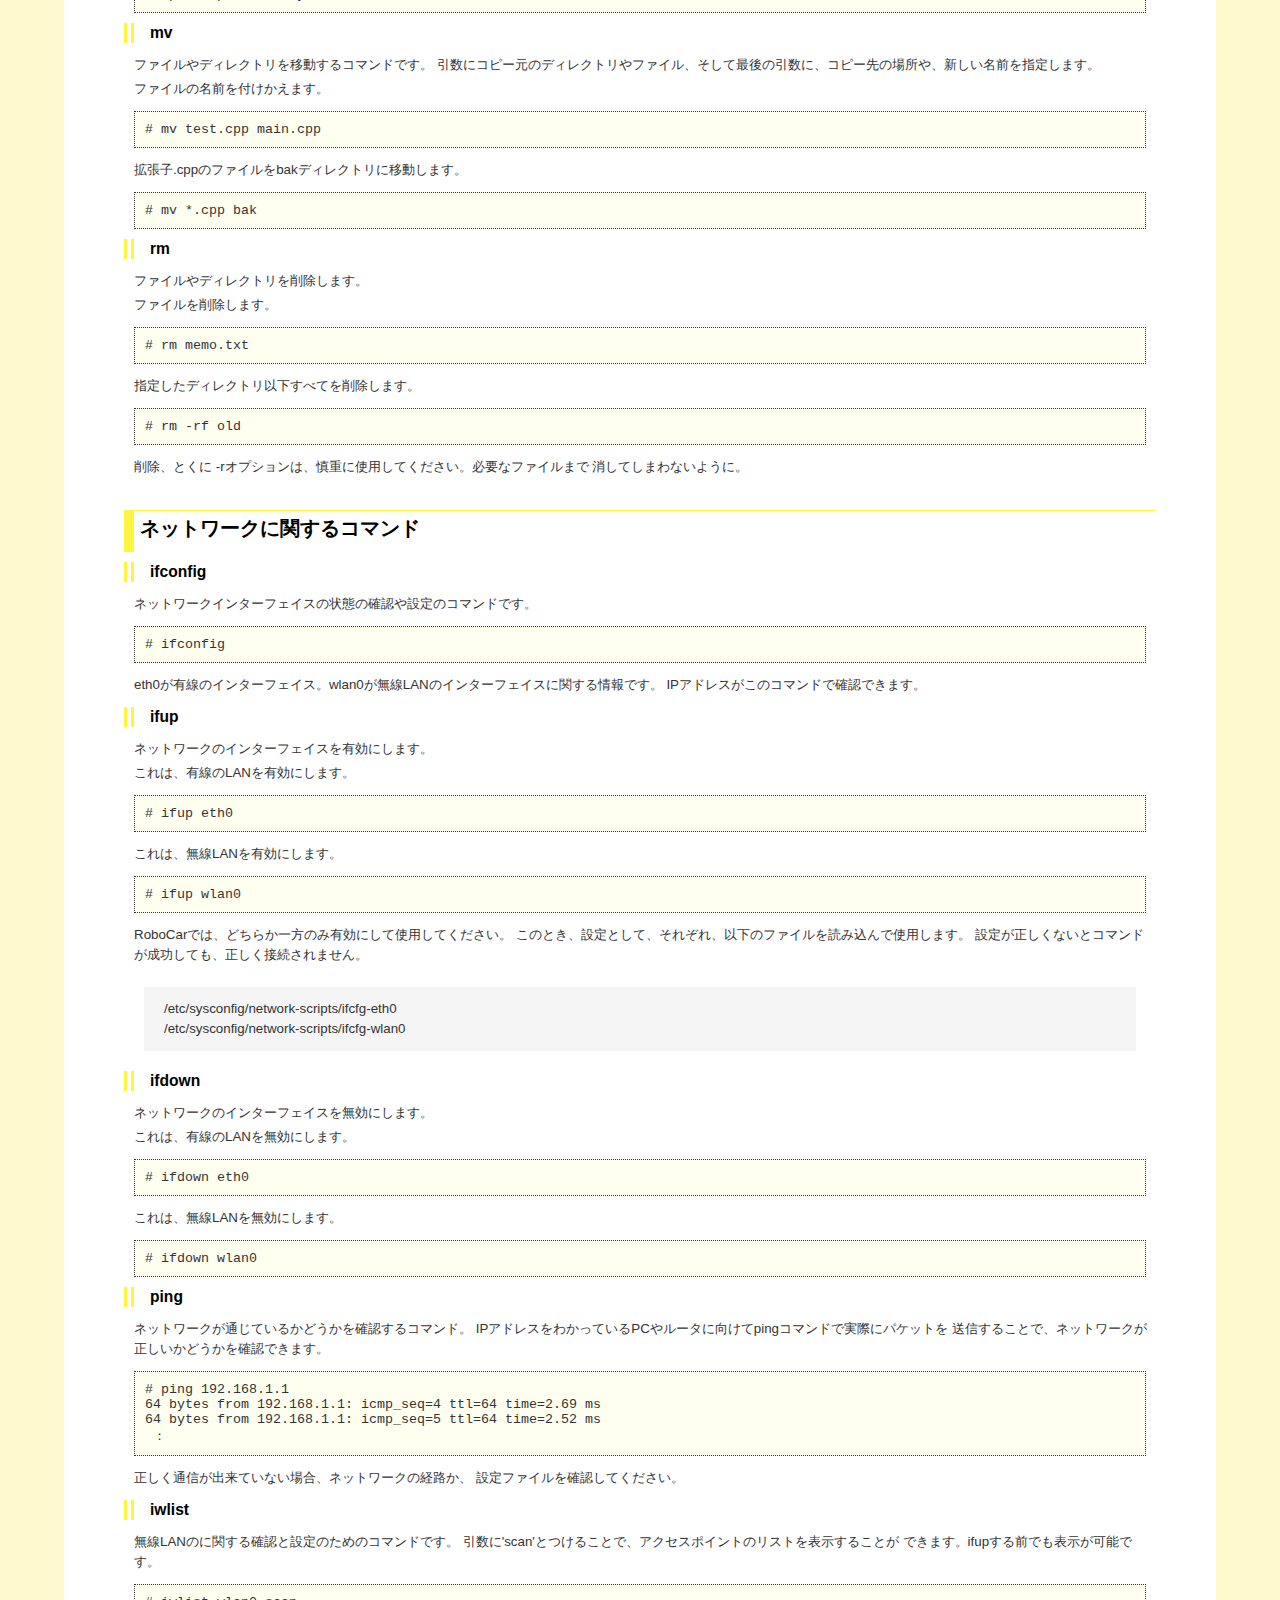
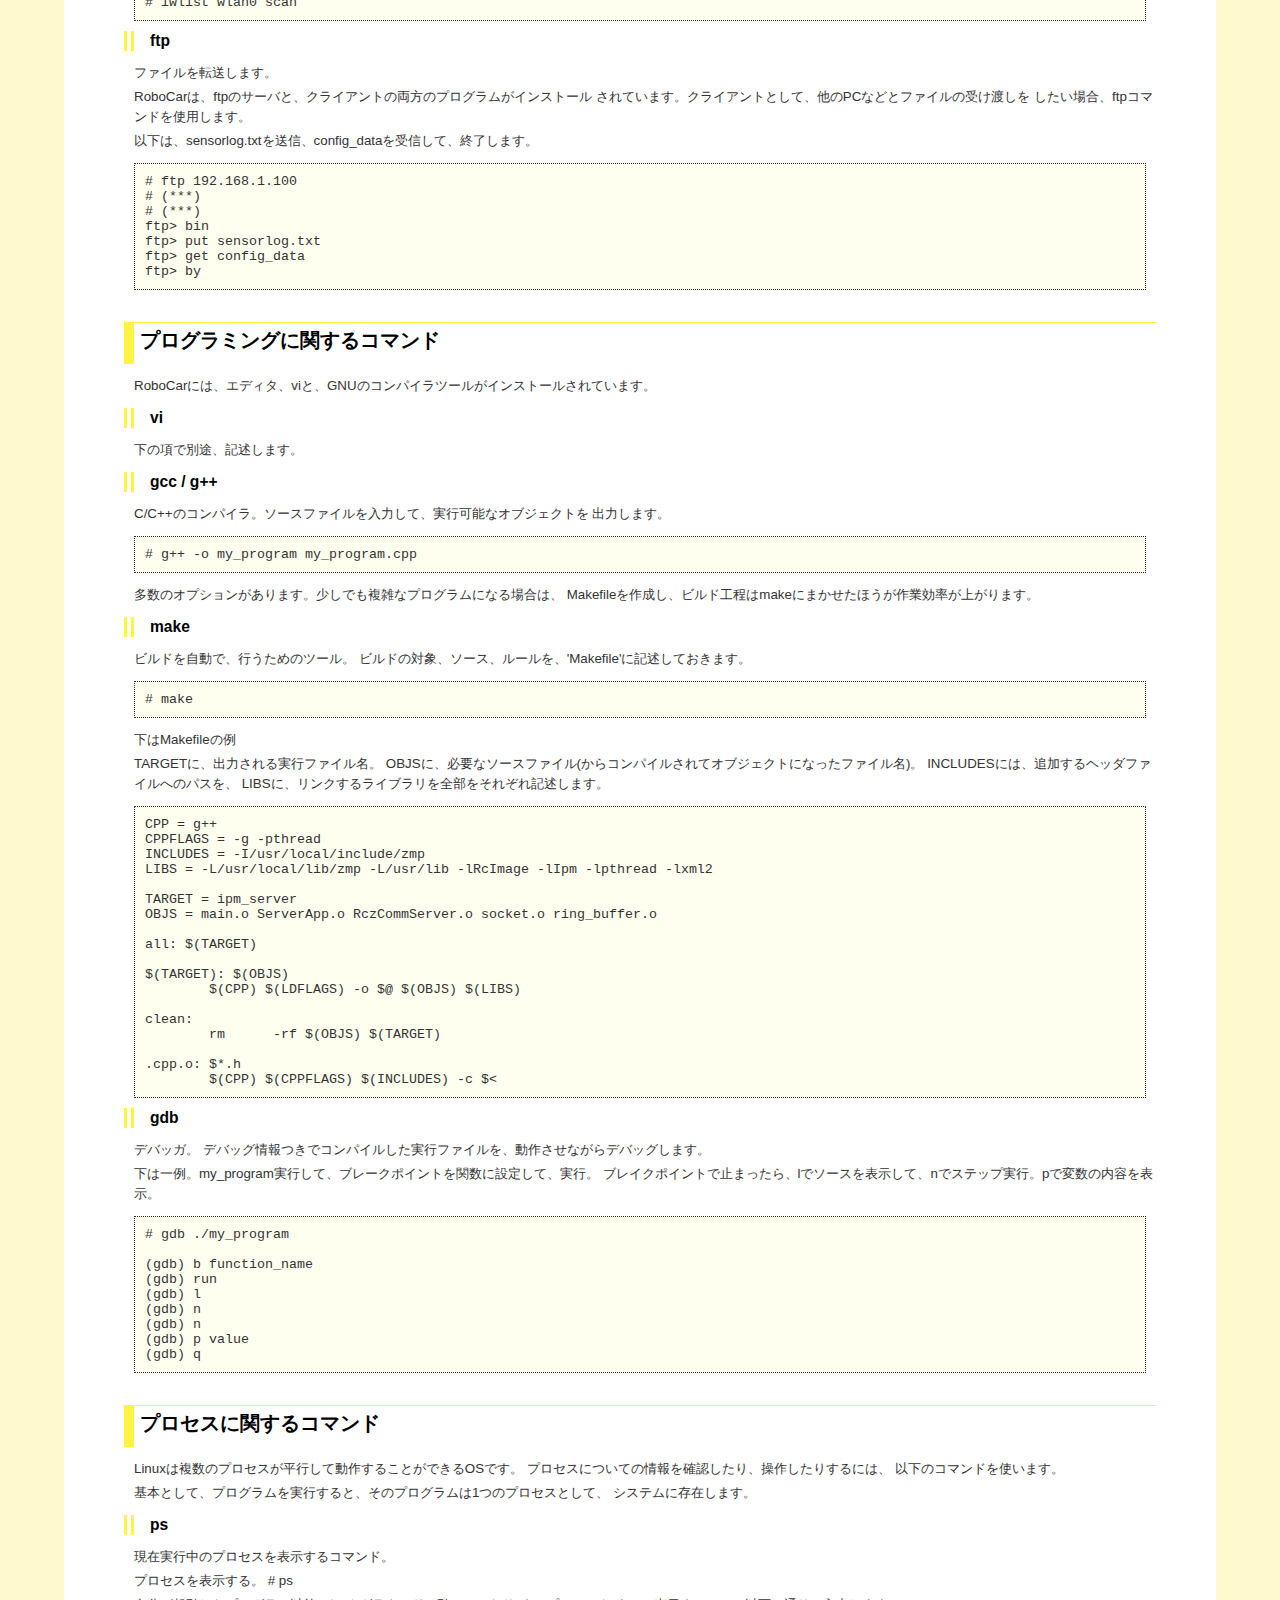
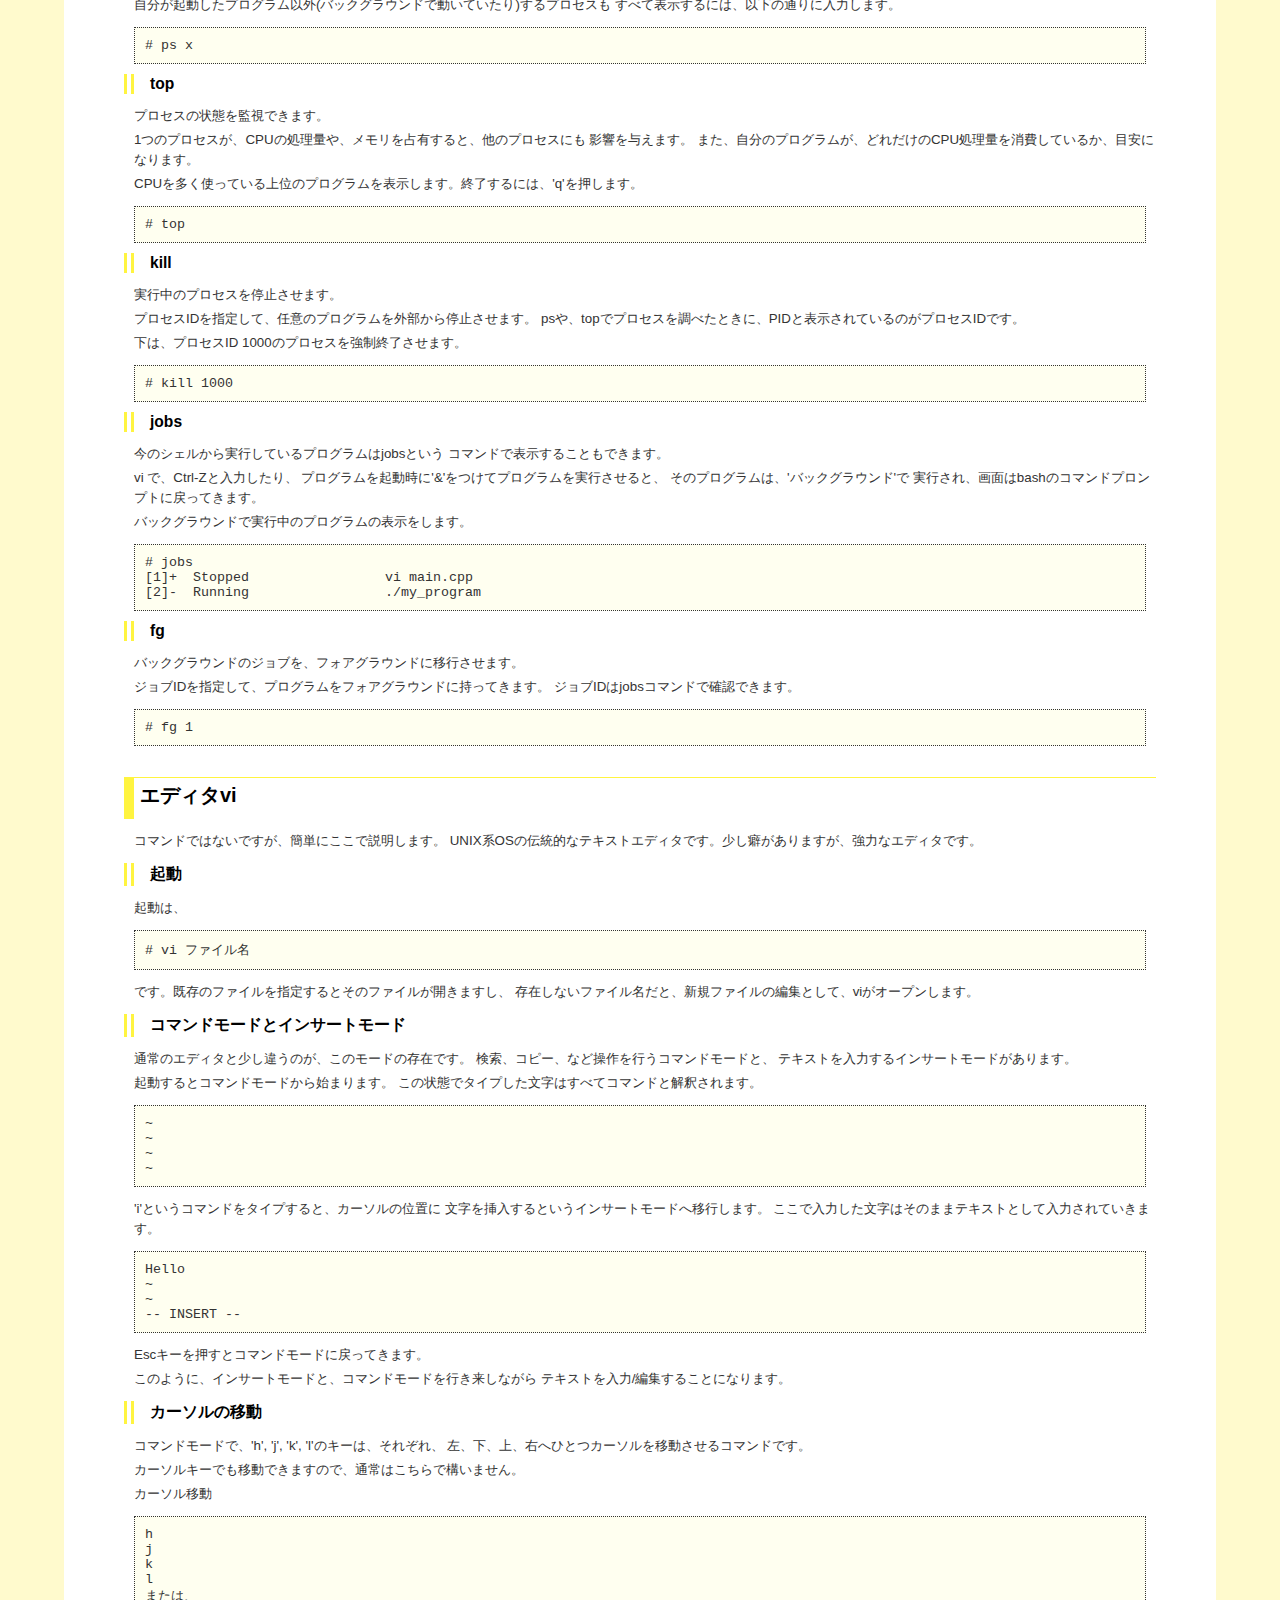
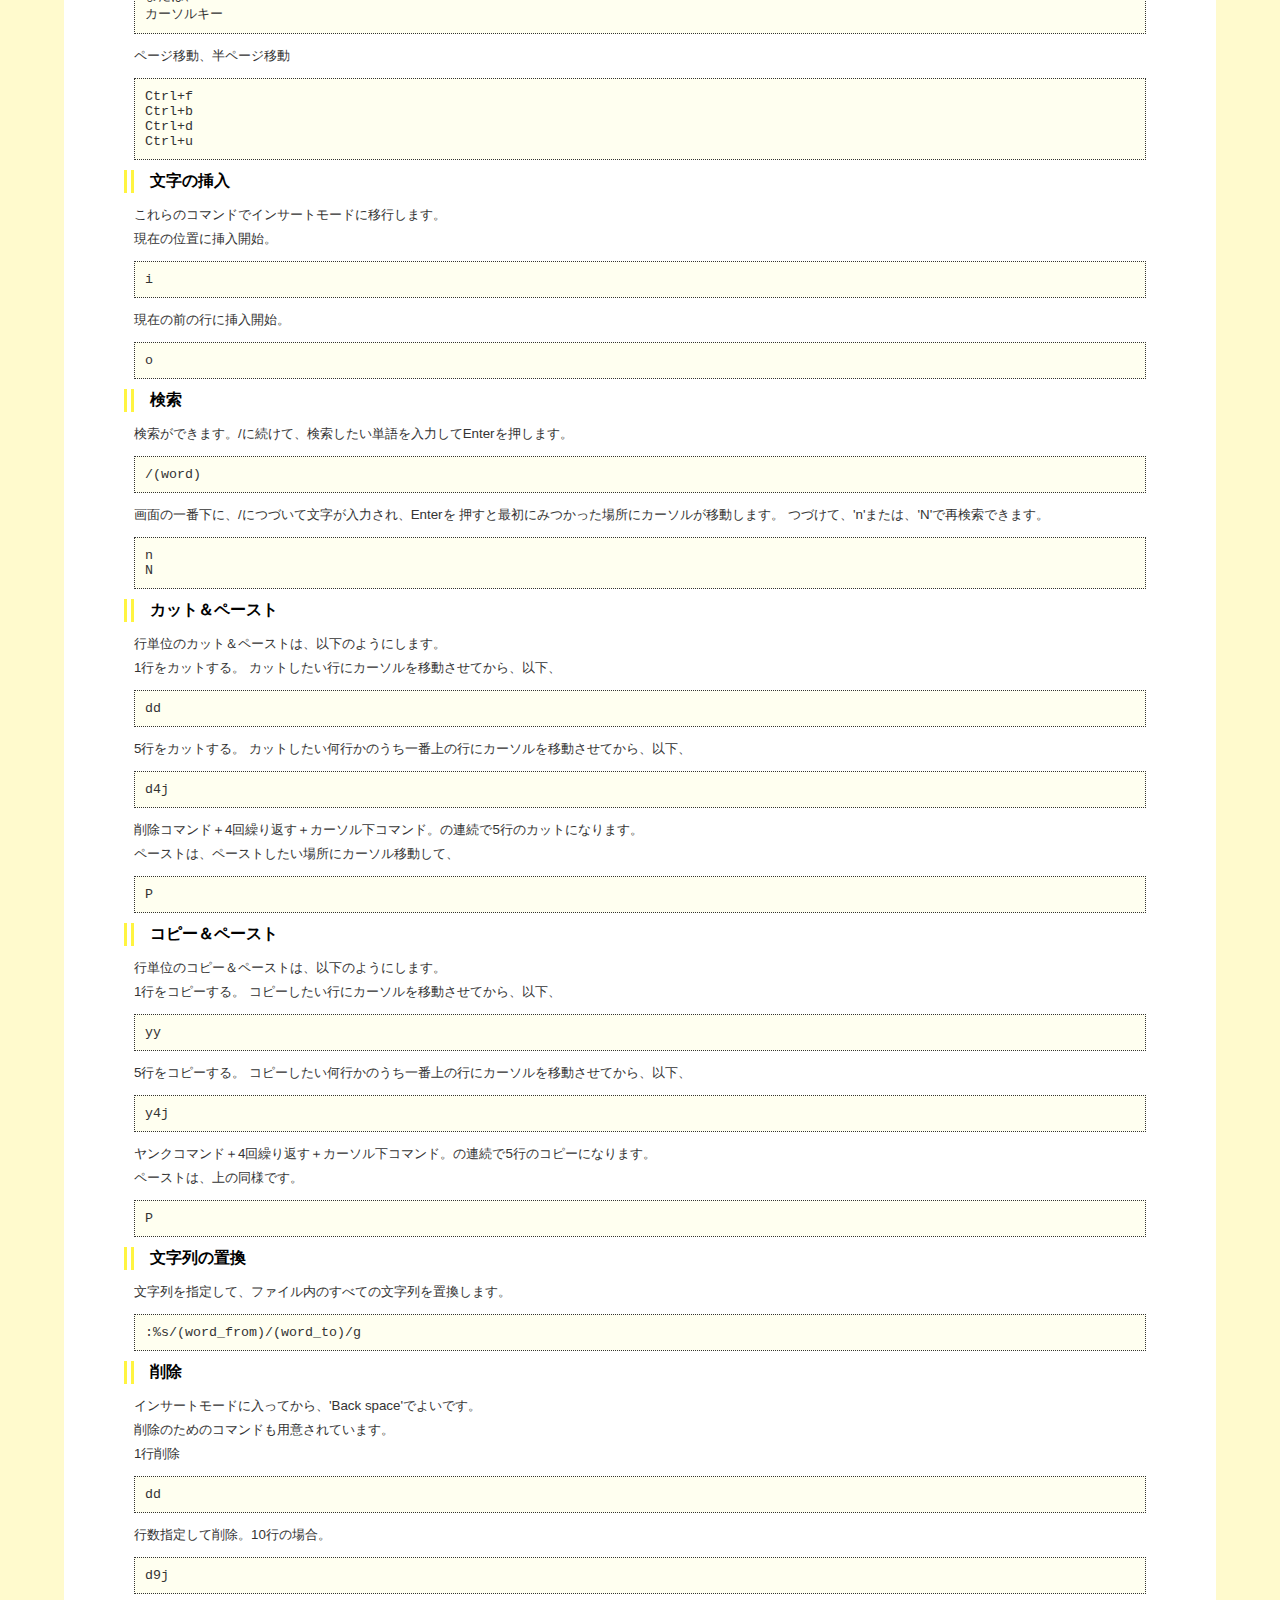
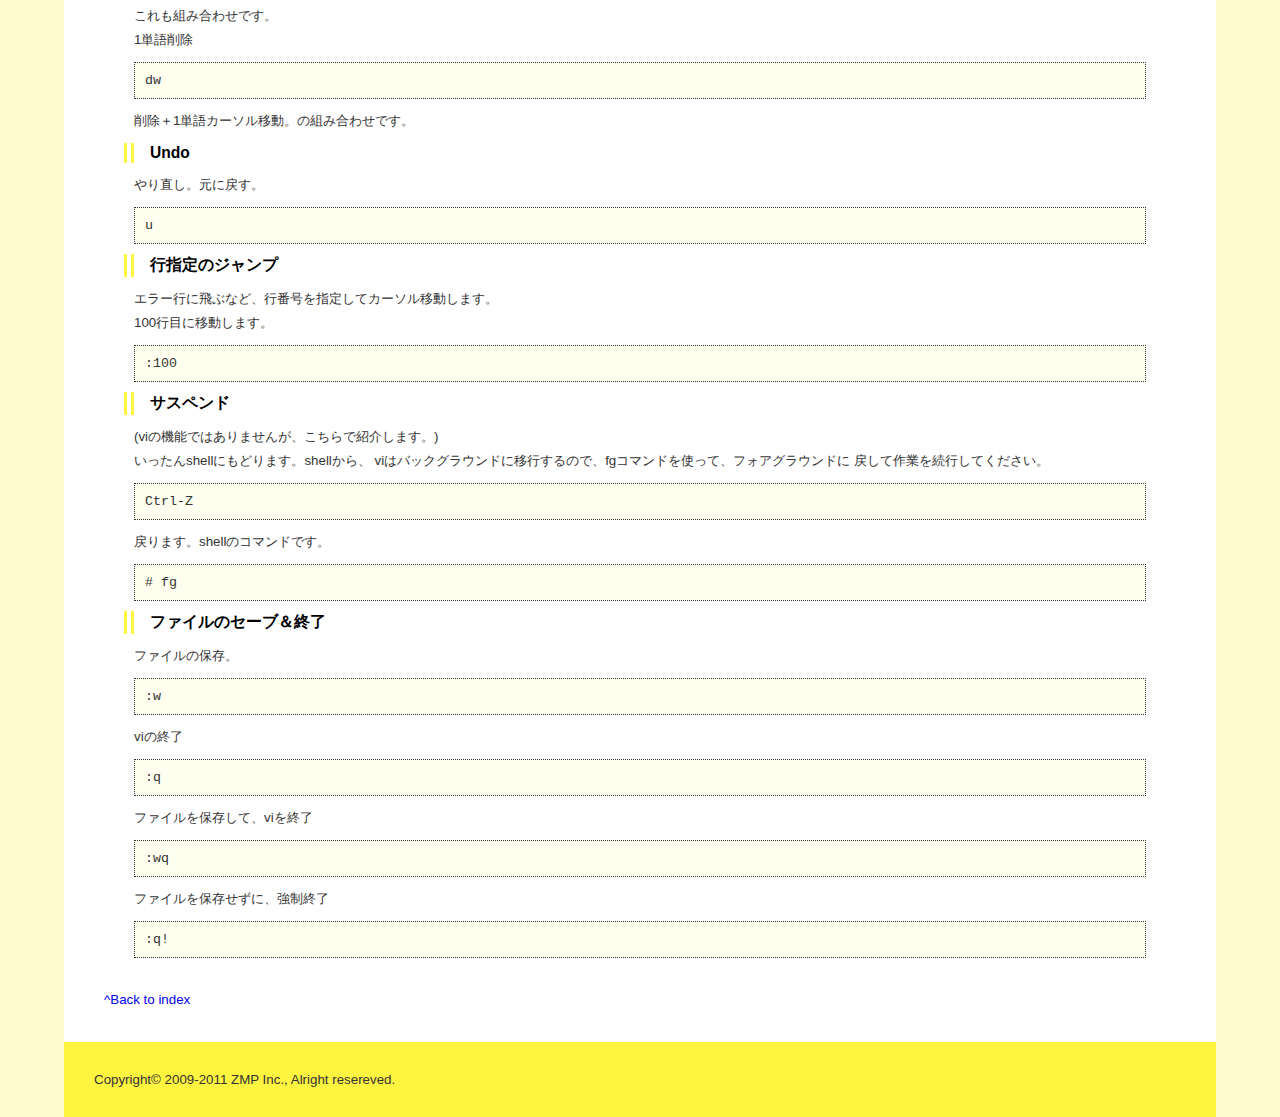
<file: Manual/旧ロボカーマニュアル/10_how_to_enjoy_linux.html>
<?xml version="1.0" encoding="utf-8"?>
<!DOCTYPE html
    PUBLIC "-//W3C//DTD XHTML 1.0 Strict//EN"
    "http://www.w3.org/TR/xhtml1/DTD/xhtml1-strict.dtd">
<html xmlns="http://www.w3.org/1999/xhtml" xml:lang="ja" lang="ja">
  <head>
	<meta http-equiv="content-type" content="text/html; charset=utf-8" />
	<meta http-equiv="content-language" content="ja" />
    <title>10. Linuxの使い方 : ZMP RoboCar Reference Manual</title>
	<link type="text/css" rel="stylesheet" href="./css/base.css"/>
  </head>
  <body>
	<div id="container">
	  <div id="header">
		<h1>ZMP RoboCar Reference Manual</h1>
	  </div>
	  <div id="contents">
		<p>
		  <a href="index.html">^Back to index</a>
		</p>
		<div class="inner">
		<h1>10. Linuxの使い方</h1>

<h2>概要</h2>

<p>RoboCarを利用する上で知っていたほうがよいLinuxの
コマンドについて説明します。</p>

<p>汎用のLinuxを採用していますので
Linuxについて知っている方は読み飛ばしてかまいません。</p>

<p>より詳しい情報については、書籍、インターネットなどをご参照ください。</p>

<h2>コマンドの入力</h2>

<p>SSHやシリアルコンソールからログインすると、
テキスト入力を受け付け、結果もテキストで表示する、対話型の「シェル」
と呼ばれるプログラムが実行されている状態になります。</p>

<p>ユーザはシェルに対してコマンドを入力して、さまざまな作業を
行うことになります。RoboCarで使用しているシェルは"bash"と呼ばれるシェルです。</p>

<p>以下がコマンドの入力を受け付けることのできる状態で、表示されているものを
プロンプトと呼びます。</p>

<pre><code>[root@localhost ~]#
</code></pre>

<p>ここでディレクトリの内容を表示するコマンド"ls -l"を入力すると以下のように
結果が表示され、また、コマンドプロンプトが表示され、入力待ちになります。</p>

<pre><code>[root@localhost ~]# ls -l
合計 28
-rw------- 1 root root  971 2009-06-20 23:39 anaconda-ks.cfg
drwxr-xr-x 2 root root 4096 2009-06-26 18:27 config
-rw-r--r-- 1 root root 8724 2009-06-20 23:39 install.log
-rw-r--r-- 1 root root  463 2009-06-20 23:28 install.log.syslog
drwxr-xr-x 5 root root 4096 2009-08-06 21:24 zmp
[root@localhost ~]#
</code></pre>

<p>以下、このページの表記ではプロンプトを'#'と省略して記載します。</p>

<p>コマンドの入力を便利にするため、bashには以下の機能があります。</p>

<h3>履歴</h3>

<p>カーソルキーの上(または下)で、以前に入力して実行したコマンドが表示されます。</p>

<p>同じコマンドを再度実行したい場合や、打ち間違えたコマンドを再表示させて、正しく編集
しなおして実行するなどに便利です。</p>

<h3>補完</h3>

<p>入力中にTabキーを押すと、コマンドやファイル名が補完されます。</p>

<p>最初の何文字かを入力し続けてTABを押すと、その文字で始まるコマンドや
ファイル名がある場合、それを補って自動で入力してくれる機能です。</p>

<p>たとえば以下のコマンドを入力する場合、</p>

<pre><code># ls -l zmp/samples/SampleSocketCommunication/Debug/
</code></pre>

<p>キーの入力は、</p>

<pre><code>ls -l z(Ta)s(Tab)S(Tab)S(Tab)D(Tab)
</code></pre>

<p>でよいことになります。</p>

<p>さらに、たとえば以下のように候補がいくつかある場合にTabキーを押すと、
その候補を表示してくれます。</p>

<pre><code>ls -l zmp/samples/Sample(Tab)
SampleDriveControl/        SampleObstacleAvoidance/
SampleGetSensor/           SampleSocketCommunication/
SampleLRS/
</code></pre>

<h3>その他</h3>

<p>意図しないプログラムを実行してしまったり、
通常のプロンプトではない状態になってしまったりして、
元の状態に戻りたい場合、たいていの場合、'Ctrl+C'の入力で復帰します。</p>

<p>画面表示が崩れてしまったりした場合、'Ctrl+L'で画面がクリアされます。</p>

<h2>ディレクトリとファイルに関するコマンド</h2>

<h4>ディレクトリ</h4>

<p>ディレクトリとは、Windowsのフォルダとほぼ同等なもので、階層的な構造と
なっています。ファイルの置かれる'場所'や自分のいる'場所'をあらわします。
コマンド内や結果の表示で、スラッシュ'/'で区切ってあらわします。</p>

<p>例えば、ディレクトリが'zmp/config/'の場合、'zmp'の下にある'config'という'場所'を意味します。</p>

<h4>ファイル</h4>

<p>C言語のソースファイル、設定ファイル、実行可能なファイル、
これらがすべて'ファイル'です。RoboCarのプログラムやドキュメント、
Linuxシステムを動かすためのすべてのものが、'ファイル'としてコンパクトフラッシュ内に
保存されています。</p>

<p>ファイルには名前があり、どこかのディレクトリに置かれます。</p>

<h3>pwd</h3>

<p>自分のいるディレクトリを表示します。自分のいるディレクトリを'カレントディレクトリ'
と呼びます。</p>

<pre><code># pwd
/root/zmp/
</code></pre>

<p>カレントディレクトリは'/root/zmp/'です。</p>

<h3>cd</h3>

<p>ディレクトリを移動します。カレントディレクトリが変わります。
引数にディレクトリ名を指定します。ディレクトリ'..'は、
ひとつ上のディレクトリの意味です。</p>

<pre><code># pwd
/root/zmp/
# cd samples
# pwd
/root/zmp/samples
# cd ..
# pwd
/root/zmp/
</code></pre>

<p>ディレクトリの指定には、カレントディレクトリを基準に指定(相対パス)することも
、一番上からすべてを指定(絶対パス)することもできます。</p>

<pre><code># pwd
/root/zmp/samples/
# cd SampleDriveControl/Debug
# pwd
/root/zmp/samples/SampleDriveControl/Debug


# pwd
/root/zmp/samples/
# cd /root/zmp/samples/SampleDriveControl/Debug
# pwd
/root/zmp/samples/SampleDriveControl/Debug
</code></pre>

<p>引数に何も指定せずに実行すると、ログインするときに最初にいる場所(ホームディレクトリ)に
移動します。</p>

<h3>ls</h3>

<p>ファイルやディレクトリの一覧を表示します。</p>

<p>引数を何もつけないときには、カレントディレクトリの一覧を表示します。
引数で、表示したいディレクトリを指定できます。</p>

<pre><code># ls
anaconda-ks.cfg  config  install.log  install.log.syslog  zmp

# ls zmp
config  demos  samples
</code></pre>

<p>コマンドにはたくさんのオプションがあります。lsにも表示の方法や
表示する対象を指定するためのオプションが多数あります。以下はその一例です。</p>

<p>+詳細を表示</p>

<pre><code># ls -l zmp
drwxr-xr-x  3 root root 4096 2009-08-06 19:09 config
drwxr-xr-x 11 root root 4096 2009-08-06 18:31 demos
drwxr-xr-x  8 root root 4096 2009-08-06 19:05 samples
</code></pre>

<p>+通常は表示されない隠しファイルを表示</p>

<pre><code># ls -a
</code></pre>

<h3>cat</h3>

<p>ファイルの中身を表示します。ソースファイルなど
テキスト形式のファイルは正しく表示されます。</p>

<pre><code># cat main.cpp
</code></pre>

<h3>cp</h3>

<p>ファイルやディレクトリをコピーします。
引数にコピー元のディレクトリやファイル、そして最後の引数に、コピー先の場所や、新しい名前を指定します。</p>

<p>これは、ファイルを他の名前をつけてコピーします。</p>

<pre><code># cp Makefile Makefile.bak
</code></pre>

<p>これは、1つのファイルをカレントディレクトリにコピーしてきます。</p>

<pre><code># cp ../IpmServer/main.cpp .
</code></pre>

<p>これは、IpmServerディレクトリ以下を丸ごと、MyTest以下にコピーします。</p>

<pre><code># cp -a IpmServer MyTest
</code></pre>

<h3>mv</h3>

<p>ファイルやディレクトリを移動するコマンドです。
引数にコピー元のディレクトリやファイル、そして最後の引数に、コピー先の場所や、新しい名前を指定します。</p>

<p>ファイルの名前を付けかえます。</p>

<pre><code># mv test.cpp main.cpp
</code></pre>

<p>拡張子.cppのファイルをbakディレクトリに移動します。</p>

<pre><code># mv *.cpp bak
</code></pre>

<h3>rm</h3>

<p>ファイルやディレクトリを削除します。</p>

<p>ファイルを削除します。</p>

<pre><code># rm memo.txt
</code></pre>

<p>指定したディレクトリ以下すべてを削除します。</p>

<pre><code># rm -rf old
</code></pre>

<p>削除、とくに -rオプションは、慎重に使用してください。必要なファイルまで
消してしまわないように。</p>

<h2>ネットワークに関するコマンド</h2>

<h3>ifconfig</h3>

<p>ネットワークインターフェイスの状態の確認や設定のコマンドです。</p>

<pre><code># ifconfig
</code></pre>

<p>eth0が有線のインターフェイス。wlan0が無線LANのインターフェイスに関する情報です。
IPアドレスがこのコマンドで確認できます。</p>

<h3>ifup</h3>

<p>ネットワークのインターフェイスを有効にします。</p>

<p>これは、有線のLANを有効にします。</p>

<pre><code># ifup eth0
</code></pre>

<p>これは、無線LANを有効にします。</p>

<pre><code># ifup wlan0
</code></pre>

<p>RoboCarでは、どちらか一方のみ有効にして使用してください。
このとき、設定として、それぞれ、以下のファイルを読み込んで使用します。
設定が正しくないとコマンドが成功しても、正しく接続されません。</p>

<blockquote>
  <p>/etc/sysconfig/network-scripts/ifcfg-eth0 <br/>
  /etc/sysconfig/network-scripts/ifcfg-wlan0 <br/></p>
</blockquote>

<h3>ifdown</h3>

<p>ネットワークのインターフェイスを無効にします。</p>

<p>これは、有線のLANを無効にします。</p>

<pre><code># ifdown eth0
</code></pre>

<p>これは、無線LANを無効にします。</p>

<pre><code># ifdown wlan0
</code></pre>

<h3>ping</h3>

<p>ネットワークが通じているかどうかを確認するコマンド。
IPアドレスをわかっているPCやルータに向けてpingコマンドで実際にパケットを
送信することで、ネットワークが正しいかどうかを確認できます。</p>

<pre><code># ping 192.168.1.1
64 bytes from 192.168.1.1: icmp_seq=4 ttl=64 time=2.69 ms
64 bytes from 192.168.1.1: icmp_seq=5 ttl=64 time=2.52 ms
 ：
</code></pre>

<p>正しく通信が出来ていない場合、ネットワークの経路か、
設定ファイルを確認してください。</p>

<h3>iwlist</h3>

<p>無線LANのに関する確認と設定のためのコマンドです。
引数に'scan'とつけることで、アクセスポイントのリストを表示することが
できます。ifupする前でも表示が可能です。</p>

<pre><code># iwlist wlan0 scan
</code></pre>

<h3>ftp</h3>

<p>ファイルを転送します。</p>

<p>RoboCarは、ftpのサーバと、クライアントの両方のプログラムがインストール
されています。クライアントとして、他のPCなどとファイルの受け渡しを
したい場合、ftpコマンドを使用します。</p>

<p>以下は、sensorlog.txtを送信、config_dataを受信して、終了します。</p>

<pre><code># ftp 192.168.1.100
# (***)
# (***)
ftp&gt; bin
ftp&gt; put sensorlog.txt
ftp&gt; get config_data
ftp&gt; by
</code></pre>

<h2>プログラミングに関するコマンド</h2>

<p>RoboCarには、エディタ、viと、GNUのコンパイラツールがインストールされています。</p>

<h3>vi</h3>

<p>下の項で別途、記述します。</p>

<h3>gcc / g++</h3>

<p>C/C++のコンパイラ。ソースファイルを入力して、実行可能なオブジェクトを
出力します。</p>

<pre><code># g++ -o my_program my_program.cpp
</code></pre>

<p>多数のオプションがあります。少しでも複雑なプログラムになる場合は、
Makefileを作成し、ビルド工程はmakeにまかせたほうが作業効率が上がります。</p>

<h3>make</h3>

<p>ビルドを自動で、行うためのツール。
ビルドの対象、ソース、ルールを、'Makefile'に記述しておきます。</p>

<pre><code># make
</code></pre>

<p>下はMakefileの例</p>

<p>TARGETに、出力される実行ファイル名。
OBJSに、必要なソースファイル(からコンパイルされてオブジェクトになったファイル名)。
INCLUDESには、追加するヘッダファイルへのパスを、
LIBSに、リンクするライブラリを全部をそれぞれ記述します。</p>

<pre><code>CPP = g++
CPPFLAGS = -g -pthread
INCLUDES = -I/usr/local/include/zmp
LIBS = -L/usr/local/lib/zmp -L/usr/lib -lRcImage -lIpm -lpthread -lxml2

TARGET = ipm_server
OBJS = main.o ServerApp.o RczCommServer.o socket.o ring_buffer.o

all: $(TARGET)

$(TARGET): $(OBJS)
        $(CPP) $(LDFLAGS) -o $@ $(OBJS) $(LIBS)

clean:
        rm      -rf $(OBJS) $(TARGET)

.cpp.o: $*.h
        $(CPP) $(CPPFLAGS) $(INCLUDES) -c $&lt;
</code></pre>

<h3>gdb</h3>

<p>デバッガ。
デバッグ情報つきでコンパイルした実行ファイルを、動作させながらデバッグします。</p>

<p>下は一例。my_program実行して、ブレークポイントを関数に設定して、実行。
ブレイクポイントで止まったら、lでソースを表示して、nでステップ実行。pで変数の内容を表示。</p>

<pre><code># gdb ./my_program

(gdb) b function_name
(gdb) run
(gdb) l
(gdb) n
(gdb) n
(gdb) p value
(gdb) q
</code></pre>

<h2>プロセスに関するコマンド</h2>

<p>Linuxは複数のプロセスが平行して動作することができるOSです。
プロセスについての情報を確認したり、操作したりするには、
以下のコマンドを使います。</p>

<p>基本として、プログラムを実行すると、そのプログラムは1つのプロセスとして、
システムに存在します。</p>

<h3>ps</h3>

<p>現在実行中のプロセスを表示するコマンド。</p>

<p>プロセスを表示する。
    # ps</p>

<p>自分が起動したプログラム以外(バックグラウンドで動いていたり)するプロセスも
すべて表示するには、以下の通りに入力します。</p>

<pre><code># ps x
</code></pre>

<h3>top</h3>

<p>プロセスの状態を監視できます。</p>

<p>1つのプロセスが、CPUの処理量や、メモリを占有すると、他のプロセスにも
影響を与えます。
また、自分のプログラムが、どれだけのCPU処理量を消費しているか、目安になります。</p>

<p>CPUを多く使っている上位のプログラムを表示します。終了するには、'q'を押します。</p>

<pre><code># top
</code></pre>

<h3>kill</h3>

<p>実行中のプロセスを停止させます。</p>

<p>プロセスIDを指定して、任意のプログラムを外部から停止させます。
psや、topでプロセスを調べたときに、PIDと表示されているのがプロセスIDです。</p>

<p>下は、プロセスID 1000のプロセスを強制終了させます。</p>

<pre><code># kill 1000
</code></pre>

<h3>jobs</h3>

<p>今のシェルから実行しているプログラムはjobsという
コマンドで表示することもできます。</p>

<p>vi で、Ctrl-Zと入力したり、
プログラムを起動時に'&amp;'をつけてプログラムを実行させると、
そのプログラムは、'バックグラウンド'で
実行され、画面はbashのコマンドプロンプトに戻ってきます。</p>

<p>バックグラウンドで実行中のプログラムの表示をします。</p>

<pre><code># jobs
[1]+  Stopped                 vi main.cpp
[2]-  Running                 ./my_program
</code></pre>

<h3>fg</h3>

<p>バックグラウンドのジョブを、フォアグラウンドに移行させます。</p>

<p>ジョブIDを指定して、プログラムをフォアグラウンドに持ってきます。
ジョブIDはjobsコマンドで確認できます。</p>

<pre><code># fg 1
</code></pre>

<h2><a id="vi" name="vi">エディタvi</a></h2>

<p>コマンドではないですが、簡単にここで説明します。
UNIX系OSの伝統的なテキストエディタです。少し癖がありますが、強力なエディタです。</p>

<h3>起動</h3>

<p>起動は、</p>

<pre><code># vi ファイル名
</code></pre>

<p>です。既存のファイルを指定するとそのファイルが開きますし、
存在しないファイル名だと、新規ファイルの編集として、viがオープンします。</p>

<h3>コマンドモードとインサートモード</h3>

<p>通常のエディタと少し違うのが、このモードの存在です。
検索、コピー、など操作を行うコマンドモードと、
テキストを入力するインサートモードがあります。</p>

<p>起動するとコマンドモードから始まります。
この状態でタイプした文字はすべてコマンドと解釈されます。</p>

<pre><code>~
~
~
~
</code></pre>

<p>'i'というコマンドをタイプすると、カーソルの位置に
文字を挿入するというインサートモードへ移行します。
ここで入力した文字はそのままテキストとして入力されていきます。</p>

<pre><code>Hello
~
~
-- INSERT --
</code></pre>

<p>Escキーを押すとコマンドモードに戻ってきます。</p>

<p>このように、インサートモードと、コマンドモードを行き来しながら
テキストを入力/編集することになります。</p>

<h3>カーソルの移動</h3>

<p>コマンドモードで、'h', 'j', 'k', 'l'のキーは、それぞれ、
左、下、上、右へひとつカーソルを移動させるコマンドです。</p>

<p>カーソルキーでも移動できますので、通常はこちらで構いません。</p>

<p>カーソル移動</p>

<pre><code>h
j
k
l
または、
カーソルキー
</code></pre>

<p>ページ移動、半ページ移動</p>

<pre><code>Ctrl+f
Ctrl+b
Ctrl+d
Ctrl+u
</code></pre>

<h3>文字の挿入</h3>

<p>これらのコマンドでインサートモードに移行します。</p>

<p>現在の位置に挿入開始。</p>

<pre><code>i
</code></pre>

<p>現在の前の行に挿入開始。</p>

<pre><code>o
</code></pre>

<h3>検索</h3>

<p>検索ができます。/に続けて、検索したい単語を入力してEnterを押します。</p>

<pre><code>/(word)
</code></pre>

<p>画面の一番下に、/につづいて文字が入力され、Enterを
押すと最初にみつかった場所にカーソルが移動します。
つづけて、'n'または、'N'で再検索できます。</p>

<pre><code>n
N
</code></pre>

<h3>カット＆ペースト</h3>

<p>行単位のカット＆ペーストは、以下のようにします。</p>

<p>1行をカットする。
カットしたい行にカーソルを移動させてから、以下、</p>

<pre><code>dd
</code></pre>

<p>5行をカットする。
カットしたい何行かのうち一番上の行にカーソルを移動させてから、以下、</p>

<pre><code>d4j
</code></pre>

<p>削除コマンド＋4回繰り返す＋カーソル下コマンド。の連続で5行のカットになります。</p>

<p>ペーストは、ペーストしたい場所にカーソル移動して、</p>

<pre><code>P
</code></pre>

<h3>コピー＆ペースト</h3>

<p>行単位のコピー＆ペーストは、以下のようにします。</p>

<p>1行をコピーする。
コピーしたい行にカーソルを移動させてから、以下、</p>

<pre><code>yy
</code></pre>

<p>5行をコピーする。
コピーしたい何行かのうち一番上の行にカーソルを移動させてから、以下、</p>

<pre><code>y4j
</code></pre>

<p>ヤンクコマンド＋4回繰り返す＋カーソル下コマンド。の連続で5行のコピーになります。</p>

<p>ペーストは、上の同様です。</p>

<pre><code>P
</code></pre>

<h3>文字列の置換</h3>

<p>文字列を指定して、ファイル内のすべての文字列を置換します。</p>

<pre><code>:%s/(word_from)/(word_to)/g
</code></pre>

<h3>削除</h3>

<p>インサートモードに入ってから、'Back space'でよいです。</p>

<p>削除のためのコマンドも用意されています。</p>

<p>1行削除</p>

<pre><code>dd
</code></pre>

<p>行数指定して削除。10行の場合。</p>

<pre><code>d9j
</code></pre>

<p>これも組み合わせです。</p>

<p>1単語削除</p>

<pre><code>dw
</code></pre>

<p>削除＋1単語カーソル移動。の組み合わせです。</p>

<h3>Undo</h3>

<p>やり直し。元に戻す。</p>

<pre><code>u
</code></pre>

<h3>行指定のジャンプ</h3>

<p>エラー行に飛ぶなど、行番号を指定してカーソル移動します。</p>

<p>100行目に移動します。</p>

<pre><code>:100
</code></pre>

<h3>サスペンド</h3>

<p>(viの機能ではありませんが、こちらで紹介します。)</p>

<p>いったんshellにもどります。shellから、
viはバックグラウンドに移行するので、fgコマンドを使って、フォアグラウンドに
戻して作業を続行してください。</p>

<pre><code>Ctrl-Z
</code></pre>

<p>戻ります。shellのコマンドです。</p>

<pre><code># fg
</code></pre>

<h3>ファイルのセーブ＆終了</h3>

<p>ファイルの保存。</p>

<pre><code>:w
</code></pre>

<p>viの終了</p>

<pre><code>:q
</code></pre>

<p>ファイルを保存して、viを終了</p>

<pre><code>:wq
</code></pre>

<p>ファイルを保存せずに、強制終了</p>

<pre><code>:q!
</code></pre>

		</div>
		<p>
		  <a href="index.html">^Back to index</a>
		</p>
	  </div>
	  <div id="footer">
		<span>Copyright&copy; 2009-2011 ZMP Inc., Alright resereved.</span>
	  </div>
	</div>
  </body>
</html>
</file>
<file: Manual/旧ロボカーマニュアル/css/base.css>
/*
 * basic.css
 */

* {
  margin: 0;
  padding: 0;
}

html {
  height: 100%;
}

body {
  background-color: LemonChiffon;
  padding: 0;
  margin: 0;
  height: 100%;
  font-family: sans-serif;
  color: #333333;
  font-size: 10pt;
}

div#container {
  margin-left: 5%;
  margin-right: 5%;
  margin-top: 0;
  margin-bottom: 0;
  height: 100%;
  padding: 0px;
  min-height: 100%;
}


body > #container {
  height: auto;
}

div#header {
  margin: 0;
  padding: 30px;
  background-color: #FFF440;
  color: white;
}

div#contents {
  background-color: white;
  padding: 30px;
  top: 0;
  bottom: 0;
}

div#footer {
  background-color: #FFF440;
  padding: 30px;
}

a {
  text-decoration: none;
}

#contents h1 {
  margin-bottom: 3ex;
  border-bottom: solid 1px #cccccc;
}

#contents h2 {
  margin-top: 3ex;
}

#contents p {

}

#contents div.inner {
  margin: 30px;
}

#contents ul {
  margin-left: 3ex;
}

img {
	margin: 15x;
	padding: 0px;
    border: solid 1px gray;
}

h2 {
	margin: 10px 0px 10px 0px;
	color: black; /* �����̐F */
	border-left-color: #FFF440; /* ���g�̐F */
	padding: 4px 10px 10px 6px; /* �]���̕� */
	border-style: solid; /* �g�̎�� */
	border-top-color: #FFF440; /* ��g�̐F */  
	border-width: 1px 0px 0px 10px; /* �g�̕� */
}

h3 {
	margin: 10px 0px 10px 0px;
	color: black; /* �����̐F */
	border-left-color: #FFF440; /* ���g�̐F */
	padding: 1px 4px 1px 16px; /* �]���̕� */
	border-style: double; /* �g�̎�� */
	border-top-color: #FFF440; /* ��g�̐F */  
	border-width: 0px 0px 0px 10px; /* �g�̕� */
}

h4 {
	border-left-color: #FFF440; /* ���g�̐F */
	padding: 1px 4px 1px 16px; /* �]���̕� */
	border-style: solid; /* �g�̎�� */
	border-top-color: #FFF440; /* ��g�̐F */  
	border-width: 0px 0px 0px 2px; /* �g�̕� */

	margin: 10px 0px 5px 0px;
	padding: 1px 4px 1px 10px; /* �]���̕� */
	color: black; /* �����̐F */
}

h5 {
	margin: 10px 0px 10px 2px;
	padding: 1px 4px 1px 10px; /* �]���̕� */
	color: black; /* �����̐F */
}

pre {
	margin: 10px 10px 10px 10px;
	padding: 10px 10px 10px 10px; /* �]���̕� */
	border-style: dotted;
	border-width: 1px 1px 1px 1px;
	background-color: ivory;
}

blockquote {
	margin: 20px 20px 20px 20px;
	padding: 10px 10px 10px 10px; /* �]���̕� */
	border-style: dotted;
	border-width: 0px 0px 0px 0px;
	background-color: whitesmoke;
}

ul {
	margin: 10px 0px 20px 0px;
}

ol {
	margin: 10px 10px 20px 30px;
}

li {
	margin: 0px 10px 1px 12px;
	line-height: 150%
}

p {
	padding: 2px 0px 2px 10px;
	line-height: 150%
}
</file>
<file: Manual/Documents/ReferenceManual/css/base.css>
/*
 * basic.css
 */

* {
  margin: 0;
  padding: 0;
}

html {
  height: 100%;
}

body {
#  background-color: LemonChiffon;
  background-color: #808080;
 
  padding: 0;
  margin: 0;
  height: 100%;
  font-family: sans-serif;
  color: #333333;
  font-size: 10pt;
}

div#container {
  margin-left: 10%;
  margin-right: 10%;
  margin-top: 0;
  margin-bottom: 0;
  height: 100%;
  padding: 0px;
  min-height: 100%;
}


body > #container {
  height: auto;
}

div#header {
  margin: 0;
  padding: 30px;
#  background-color: #FFF440;
  background-color: #E00000;
  color: white;
}

div#contents {
  background-color: white;
  padding: 30px;
  top: 0;
  bottom: 0;
}

div#footer {
#  background-color: #FFF440;
  background-color: #E00000;
  padding: 30px;
  color: white;
}

a {
  text-decoration: none;
}

#contents h1 {
  margin-bottom: 3ex;
  border-bottom: solid 1px #cccccc;
}

#contents h2 {
  margin-top: 3ex;
}

#contents p {

}

#contents div.inner {
  margin: 30px;
}

#contents ul {
  margin-left: 3ex;
}

img {
	margin: 15x;
	padding: 0px;
    border: solid 1px gray;
}

h2 {
	margin: 10px 0px 10px 0px;
	color: black; /* �����̐F */
#	border-left-color: #FFF440; /* ���g�̐F */
	border-left-color: #E00000; /* ���g�̐F */
	padding: 4px 10px 10px 6px; /* �]���̕� */
	border-style: solid; /* �g�̎�� */
#	border-top-color: #FFF440; /* ��g�̐F */
	border-top-color: #E00000; /* ��g�̐F */  
	border-width: 1px 0px 0px 10px; /* �g�̕� */
}

h3 {
	margin: 10px 0px 10px 0px;
	color: black; /* �����̐F */
#	border-left-color: #FFF440; /* ���g�̐F */
	border-left-color: #E00000; /* ���g�̐F */
	padding: 1px 4px 1px 16px; /* �]���̕� */
	border-style: double; /* �g�̎�� */
#	border-top-color: #FFF440; /* ��g�̐F */
	border-top-color: #E00000; /* ��g�̐F */  
	border-width: 0px 0px 0px 10px; /* �g�̕� */
}

h4 {
#	border-left-color: #FFF440; /* ���g�̐F */
	border-left-color: #E00000; /* ���g�̐F */
	padding: 1px 4px 1px 16px; /* �]���̕� */
	border-style: solid; /* �g�̎�� */
#	border-top-color: #FFF440; /* ��g�̐F */
	border-top-color: #E00000; /* ��g�̐F */  
	border-width: 0px 0px 0px 2px; /* �g�̕� */

	margin: 10px 0px 5px 0px;
	padding: 1px 4px 1px 10px; /* �]���̕� */
	color: black; /* �����̐F */
}

h5 {
	margin: 10px 0px 10px 2px;
	padding: 1px 4px 1px 10px; /* �]���̕� */
	color: black; /* �����̐F */
}

pre {
	margin: 10px 10px 10px 10px;
	padding: 10px 10px 10px 10px; /* �]���̕� */
	border-style: dotted;
	border-width: 1px 1px 1px 1px;
	background-color: ivory;
}

blockquote {
	margin: 20px 20px 20px 20px;
	padding: 10px 10px 10px 10px; /* �]���̕� */
	border-style: dotted;
	border-width: 0px 0px 0px 0px;
	background-color: whitesmoke;
}

ul {
	margin: 10px 0px 20px 0px;
}

ol {
	margin: 10px 10px 20px 30px;
}

li {
	margin: 0px 10px 1px 12px;
	line-height: 150%
}

p {
	padding: 2px 0px 2px 10px;
	line-height: 150%
}
</file>
